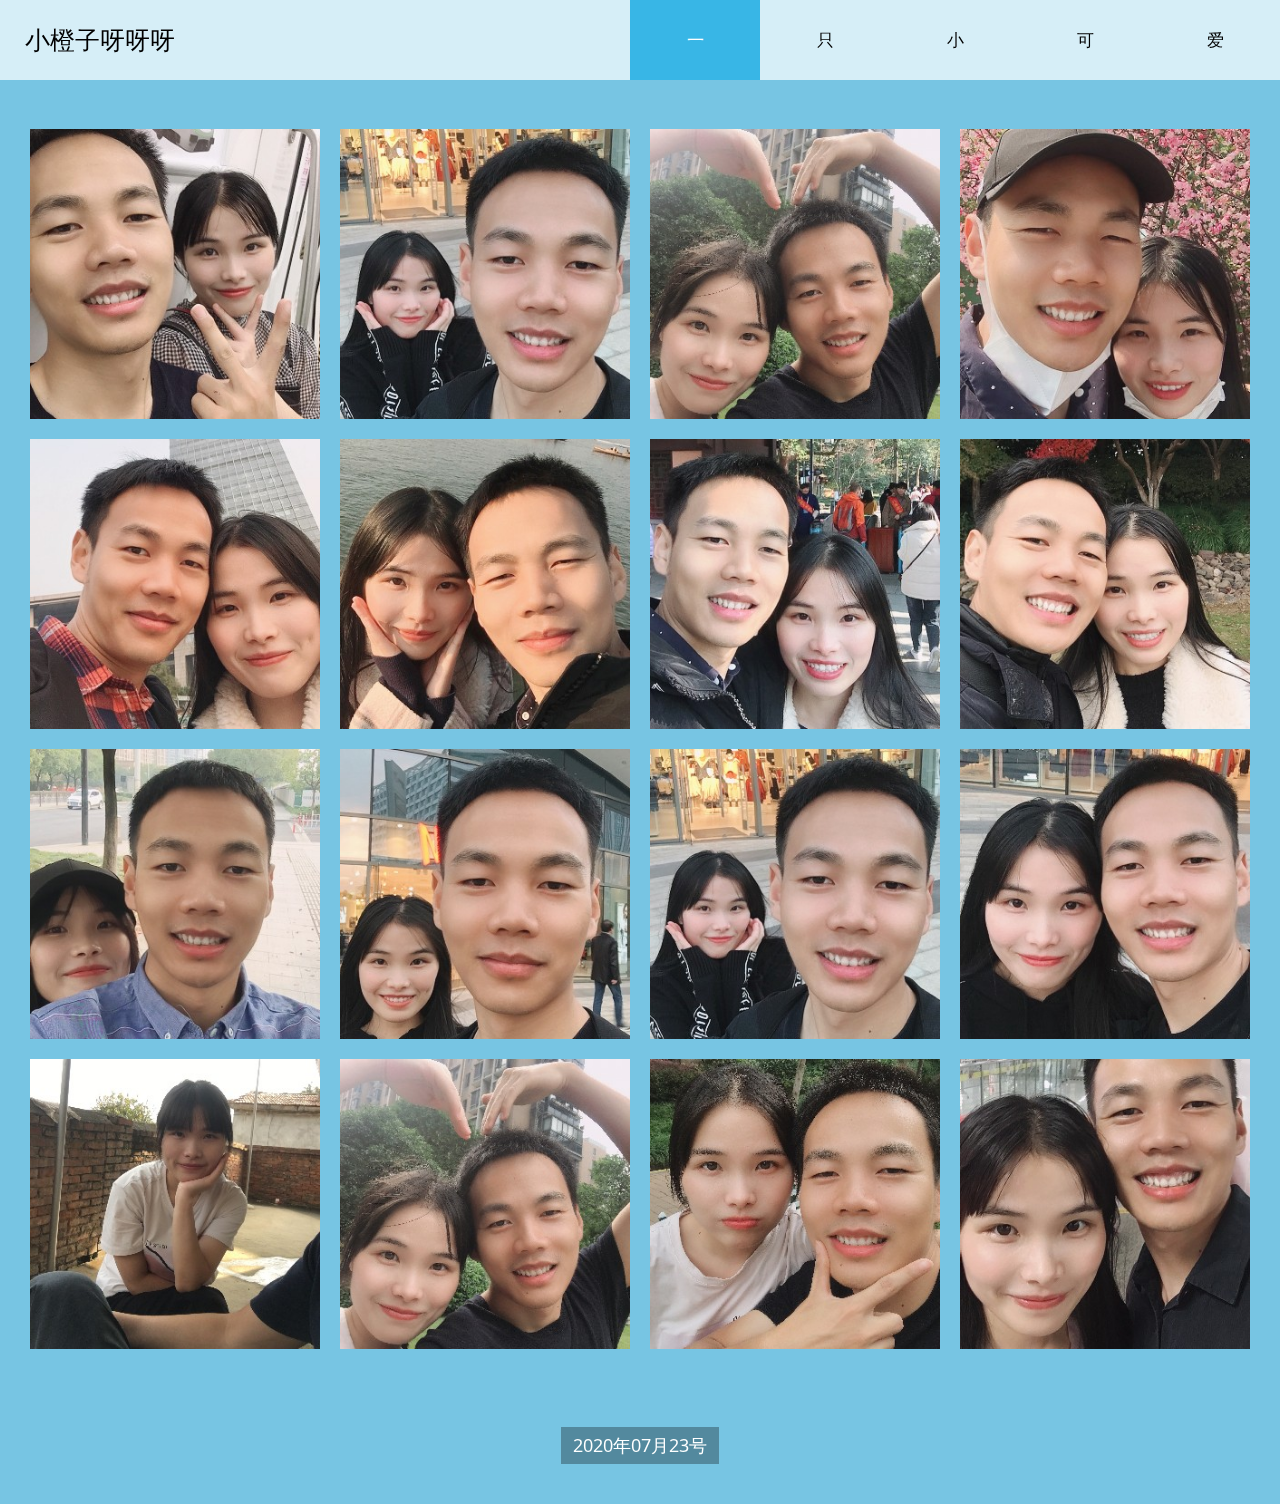
<file: src/main/resources/templates/thymeleaf/index.html>
<!DOCTYPE html>
<html lang="en" xmlns:th="http://www.w3.org/1999/xhtml">
<head>
    <meta charset="utf-8">
    <meta http-equiv="X-UA-Compatible" content="IE=edge">
    <meta name="viewport" content="width=device-width, initial-scale=1">

    <title>Home</title>

    <!-- load stylesheets -->
    <link rel="stylesheet" href="https://fonts.googleapis.com/css?family=Open+Sans:300,400">  
    <!-- Google web font "Open Sans" -->
    <link rel="stylesheet" href="../../static/font-awesome-4.5.0/css/font-awesome.min.css">
    <!-- Font Awesome -->
    <link rel="stylesheet" href="../../static/css/bootstrap.min.css">
    <!-- Bootstrap style -->
    <link rel="stylesheet" href="../../static/css/hero-slider-style.css">
    <!-- Hero slider style (https://codyhouse.co/gem/hero-slider/) -->
    <link rel="stylesheet" href="../../static/css/magnific-popup.css">
    <!-- Magnific popup style (http://dimsemenov.com/plugins/magnific-popup/) -->
    <link rel="stylesheet" href="../../static/css/tooplate-style.css">

    <!-- HTML5 shim and Respond.js for IE8 support of HTML5 elements and media queries -->
    <!-- WARNING: Respond.js doesn't work if you view the page via file:// -->
        <!--[if lt IE 9]>
          <script src="https://oss.maxcdn.com/html5shiv/3.7.2/html5shiv.min.js"></script>
          <script src="https://oss.maxcdn.com/respond/1.4.2/respond.min.js"></script>
          <![endif]-->
</head>

    <body>
        
        <!-- Content -->
        <div class="cd-hero">

            <!-- Navigation -->        
            <div class="cd-slider-nav">
                <nav class="navbar">
                    <div class="tm-navbar-bg">
                        
                        <!--<a class="navbar-brand text-uppercase" href="#"><i class="fa fa-gears tm-brand-icon"></i>小橙子呀呀呀</a>-->
                        <a class="navbar-brand text-uppercase" href="#">小橙子呀呀呀</a>

                        <button class="navbar-toggler hidden-lg-up" type="button" data-toggle="collapse" data-target="#tmNavbar">
                            &#9776;
                        </button>
                        <div class="collapse navbar-toggleable-md text-xs-center text-uppercase tm-navbar" id="tmNavbar">
                            <ul class="nav navbar-nav">
                                <li class="nav-item active selected">
                                    <a class="nav-link" href="#0" data-no="1">一<span class="sr-only">(current)</span></a>
                                </li>                                
                                <li class="nav-item">
                                    <a class="nav-link" href="#0" data-no="2">只</a>
                                </li>
                                <li class="nav-item">
                                    <a class="nav-link" href="#0" data-no="3">小</a>
                                </li>
                                <li class="nav-item">
                                    <a class="nav-link" href="#0" data-no="4">可</a>
                                </li>
                                <li class="nav-item">
                                    <a class="nav-link" href="#0" data-no="5">爱</a>
                                </li>
                            </ul>
                        </div>                        
                    </div>

                </nav>
            </div> 

            <ul class="cd-hero-slider">

                <!-- Page 1 Gallery One -->
                <li class="selected">                    
                    <div class="cd-full-width">
                        <div class="container-fluid js-tm-page-content" data-page-no="1" data-page-type="gallery">
                            <div class="tm-img-gallery-container">
                                <div class="tm-img-gallery gallery-one">
                                <!-- Gallery One pop up connected with JS code below -->                                    
                                    <!--<div class="tm-img-gallery-info-container">                                    -->
                                        <!--<h2 class="tm-text-title tm-gallery-title tm-white"><span class="tm-white">Multi Color Image Gallery</span></h2>-->
                                        <!--<p class="tm-text">This responsive HTML template includes three gallery pages. Multi color is designed by Tooplate. You may use this layout for your website.-->
                                        <!--</p>-->
                                    <!--</div>-->
                                    <div class="grid-item">
                                        <figure class="effect-bubba1">
                                            <img src="../../static/img/tm-img-01.jpg" alt="Image" class="img-fluid tm-img">
                                            <!--<figcaption>-->
                                                <!--<h2 class="tm-figure-title">Image <span>One</span></h2>-->
                                                <!--<p class="tm-figure-description">Lorem ipsum dolor sit amet, consectetur adipiscing elit.</p>-->
                                                <!--<a href="img/tm-img-01.jpg">View more</a>-->
                                            <!--</figcaption>           -->
                                        </figure>
                                    </div>
                                    <div class="grid-item">
                                        <figure class="effect-bubba1">
                                            <img src="../../static/img/tm-img-11.jpg" alt="Image" class="img-fluid tm-img">
                                            <!--<figcaption>-->
                                                <!--<h2 class="tm-figure-title">Image <span>Two</span></h2>-->
                                                <!--<p class="tm-figure-description">Maecenas purus sem, lobortis id odio in sapien.</p>-->
                                                <!--<a href="img/tm-img-02.jpg">View more</a>-->
                                            <!--</figcaption>-->
                                        </figure>
                                    </div>
                                    <div class="grid-item">
                                        <figure class="effect-bubba1">
                                            <img src="../../static/img/tm-img-14.jpg" alt="Image" class="img-fluid tm-img">
                                            <!--<figcaption>-->
                                                <!--<h2 class="tm-figure-title">Image <span>Three</span></h2>-->
                                                <!--<p class="tm-figure-description">Lorem ipsum dolor sit amet, consectetur adipiscing elit.</p>-->
                                                <!--<a href="img/tm-img-03.jpg">View more</a>-->
                                            <!--</figcaption>           -->
                                        </figure>
                                    </div>
                                    <div class="grid-item">
                                        <figure class="effect-bubba11">
                                            <img src="../../static/img/tm-img-04.jpg" alt="Image" class="img-fluid tm-img">
                                            <!--<figcaption>-->
                                                <!--<h2 class="tm-figure-title">Image <span>Four</span></h2>-->
                                                <!--<p class="tm-figure-description">Maecenas purus sem, lobortis id odio in sapien.</p>-->
                                                <!--<a href="img/tm-img-04.jpg">View more</a>-->
                                            <!--</figcaption>           -->
                                        </figure>
                                    </div>  
                                    <div class="grid-item">
                                        <figure class="effect-bubba1">
                                            <img src="../../static/img/tm-img-05.jpg" alt="Image" class="img-fluid tm-img">
                                            <!--<figcaption>-->
                                                <!--<h2 class="tm-figure-title">Image <span>Five</span></h2>-->
                                                <!--<p class="tm-figure-description">Lorem ipsum dolor sit amet, consectetur adipiscing elit.</p>-->
                                                <!--<a href="img/tm-img-05.jpg">View more</a>-->
                                            <!--</figcaption>           -->
                                        </figure>
                                    </div>
                                    <div class="grid-item">
                                        <figure class="effect-bubba1">
                                            <img src="../../static/img/tm-img-06.jpg" alt="Image" class="img-fluid tm-img">
                                            <!--<figcaption>-->
                                                <!--<h2 class="tm-figure-title">Image <span>Six</span></h2>-->
                                                <!--<p class="tm-figure-description">Maecenas purus sem, lobortis id odio in sapien.</p>-->
                                                <!--<a href="img/tm-img-06.jpg">View more</a>-->
                                            <!--</figcaption>-->
                                        </figure>
                                    </div>
                                    <div class="grid-item">
                                        <figure class="effect-bubba1">
                                            <img src="../../static/img/tm-img-07.jpg" alt="Image" class="img-fluid tm-img">
                                            <!--<figcaption>-->
                                                <!--<h2 class="tm-figure-title">Image <span>Seven</span></h2>-->
                                                <!--<p class="tm-figure-description">Lorem ipsum dolor sit amet, consectetur adipiscing elit.</p>-->
                                                <!--<a href="img/tm-img-07.jpg">View more</a>-->
                                            <!--</figcaption>           -->
                                        </figure>
                                    </div>
                                    <div class="grid-item">
                                        <figure class="effect-bubba1">
                                            <img src="../../static/img/tm-img-08.jpg" alt="Image" class="img-fluid tm-img">
                                            <!--<figcaption>-->
                                                <!--<h2 class="tm-figure-title">Image <span>Eight</span></h2>-->
                                                <!--<p class="tm-figure-description">Maecenas purus sem, lobortis id odio in sapien.</p>-->
                                                <!--<a href="img/tm-img-08.jpg">View more</a>-->
                                            <!--</figcaption>           -->
                                        </figure>
                                    </div>   
                                    <div class="grid-item">
                                        <figure class="effect-bubba1">
                                            <img src="../../static/img/tm-img-09.jpg" alt="Image" class="img-fluid tm-img">
                                            <!--<figcaption>-->
                                                <!--<h2 class="tm-figure-title">Image <span>Nine</span></h2>-->
                                                <!--<p class="tm-figure-description">Lorem ipsum dolor sit amet, consectetur adipiscing elit.</p>-->
                                                <!--<a href="img/tm-img-09.jpg">View more</a>-->
                                            <!--</figcaption>           -->
                                        </figure>
                                    </div>
                                    <div class="grid-item">
                                        <figure class="effect-bubba1">
                                            <img src="../../static/img/tm-img-10.jpg" alt="Image" class="img-fluid tm-img">
                                            <!--<figcaption>-->
                                                <!--<h2 class="tm-figure-title">Image <span>Ten</span></h2>-->
                                                <!--<p class="tm-figure-description">Maecenas purus sem, lobortis id odio in sapien.</p>-->
                                                <!--<a href="img/tm-img-10.jpg">View more</a>-->
                                            <!--</figcaption>-->
                                        </figure>
                                    </div>
                                    <div class="grid-item">
                                        <figure class="effect-bubba1">
                                            <img src="../../static/img/tm-img-11.jpg" alt="Image" class="img-fluid tm-img">
                                            <!--<figcaption>-->
                                                <!--<h2 class="tm-figure-title">Image <span>Eleven</span></h2>-->
                                                <!--<p class="tm-figure-description">Lorem ipsum dolor sit amet, consectetur adipiscing elit.</p>-->
                                                <!--<a href="img/tm-img-11.jpg">View more</a>-->
                                            <!--</figcaption>           -->
                                        </figure>
                                    </div>
                                    <div class="grid-item">
                                        <figure class="effect-bubba1">
                                            <img src="../../static/img/tm-img-12.jpg" alt="Image" class="img-fluid tm-img">
                                            <!--<figcaption>-->
                                                <!--<h2 class="tm-figure-title">Image <span>Twelve</span></h2>-->
                                                <!--<p class="tm-figure-description">Maecenas purus sem, lobortis id odio in sapien.</p>-->
                                                <!--<a href="img/tm-img-12.jpg">View more</a>-->
                                            <!--</figcaption>           -->
                                        </figure>
                                    </div>
                                    <div class="grid-item">
                                        <figure class="effect-bubba1">
                                            <img src="../../static/img/tm-img-13.jpg" alt="Image" class="img-fluid tm-img">
                                            <!--<figcaption>-->
                                                <!--<h2 class="tm-figure-title">Image <span>Thirteen</span></h2>-->
                                                <!--<p class="tm-figure-description">Lorem ipsum dolor sit amet, consectetur adipiscing elit.</p>-->
                                                <!--<a href="img/tm-img-13.jpg">View more</a>-->
                                            <!--</figcaption>           -->
                                        </figure>
                                    </div>
                                    <div class="grid-item">
                                        <figure class="effect-bubba1">
                                            <img src="../../static/img/tm-img-14.jpg" alt="Image" class="img-fluid tm-img">
                                            <!--<figcaption>-->
                                                <!--<h2 class="tm-figure-title">Image <span>Fourteen</span></h2>-->
                                                <!--<p class="tm-figure-description">Maecenas purus sem, lobortis id odio in sapien.</p>-->
                                                <!--<a href="img/tm-img-14.jpg">View more</a>-->
                                            <!--</figcaption>-->
                                        </figure>
                                    </div>
                                    <div class="grid-item">
                                        <figure class="effect-bubba1">
                                            <img src="../../static/img/tm-img-15.jpg" alt="Image" class="img-fluid tm-img">
                                            <!--<figcaption>-->
                                                <!--<h2 class="tm-figure-title">Image <span>Fifteen</span></h2>-->
                                                <!--<p class="tm-figure-description">Lorem ipsum dolor sit amet, consectetur adipiscing elit.</p>-->
                                                <!--<a href="img/tm-img-15.jpg">View more</a>-->
                                            <!--</figcaption>           -->
                                        </figure>
                                    </div>
                                    <div class="grid-item">
                                        <figure class="effect-bubba1">
                                            <img src="../../static/img/tm-img-16.jpg" alt="Image" class="img-fluid tm-img">
                                            <!--<figcaption>-->
                                                <!--<h2 class="tm-figure-title">Image <span>Sixteen</span></h2>-->
                                                <!--<p class="tm-figure-description">Maecenas purus sem, lobortis id odio in sapien.</p>-->
                                                <!--<a href="img/tm-img-16.jpg">View more</a>-->
                                            <!--</figcaption>           -->
                                        </figure>
                                    </div>                                                                       
                                </div>                                 
                            </div>
                        </div>                                                    
                    </div>                    
                </li>
                <!--<div class="tlinks">Collect from <a href="http://www.cssmoban.com/" >网页模板</a></div>-->

                <!-- Page 2 Gallery Two -->
                <li>                    
                    <div class="cd-full-width">
                        <div class="container-fluid js-tm-page-content" data-page-no="2" data-page-type="gallery">
                            <div class="tm-img-gallery-container">
                                <div class="tm-img-gallery gallery-two">
                                <!-- Gallery Two pop up connected with JS code below -->
                                    
                                    <!--<div class="tm-img-gallery-info-container">                                    -->
                                        <!--<h2 class="tm-text-title tm-gallery-title"><span class="tm-white">Multi Two Gallery</span></h2>-->
                                        <!--<p class="tm-text"><span class="tm-white">Etiam gravida et elit vitae maximus. Pellentesque fringilla felis id feugiat consectetur. Sed quis commodo leo. Nunc aliquet auctor nunc, sit amet pharetra metus commodo ut.</span>-->
                                        <!--</p>-->
                                    <!--</div>-->
                                    <div class="grid-item">
                                        <figure class="effect-bubba">
                                            <img src="../../static/img/tm-img-17.jpg" alt="Image" class="img-fluid tm-img">
                                            <figcaption>
                                                <h2 class="tm-figure-title">Picture <span>One</span></h2>
                                                <!--<p class="tm-figure-description">Suspendisse id placerat risus. Mauris quis luctus risus.</p>-->
                                                <a href="img/tm-img-17.jpg">View more</a>
                                            </figcaption>           
                                        </figure>
                                    </div>
                                    <div class="grid-item">
                                        <figure class="effect-bubba">
                                            <img src="../../static/img/tm-img-18.jpg" alt="Image" class="img-fluid tm-img">
                                            <figcaption>
                                                <h2 class="tm-figure-title">Picture <span>Two</span></h2>
                                                <!--<p class="tm-figure-description">Maecenas purus sem, lobortis id odio in sapien.</p>-->
                                                <a href="img/tm-img-18.jpg">View more</a>
                                            </figcaption>           
                                        </figure>
                                    </div>
                                    <div class="grid-item">
                                        <figure class="effect-bubba">
                                            <img src="../../static/img/tm-img-19.jpg" alt="Image" class="img-fluid tm-img">
                                            <figcaption>
                                                <h2 class="tm-figure-title">Picture <span>Three</span></h2>
                                                <!--<p class="tm-figure-description">Suspendisse id placerat risus. Mauris quis luctus risus.</p>-->
                                                <a href="img/tm-img-19.jpg">View more</a>
                                            </figcaption>           
                                        </figure>
                                    </div>
                                    <div class="grid-item">
                                        <figure class="effect-bubba">
                                            <img src="../../static/img/tm-img-20.jpg" alt="Image" class="img-fluid tm-img">
                                            <figcaption>
                                                <h2 class="tm-figure-title">Picture <span>Four</span></h2>
                                                <!--<p class="tm-figure-description">Maecenas purus sem, lobortis id odio in sapien.</p>-->
                                                <a href="img/tm-img-20.jpg">View more</a>
                                            </figcaption>           
                                        </figure>
                                    </div>
                                    <div class="grid-item">
                                        <figure class="effect-bubba">
                                            <img src="../../static/img/tm-img-28.jpg" alt="Image" class="img-fluid tm-img">
                                            <figcaption>
                                                <h2 class="tm-figure-title">Picture <span>Five</span></h2>
                                                <!--<p class="tm-figure-description">Suspendisse id placerat risus. Mauris quis luctus risus.</p>-->
                                                <a href="img/tm-img-28.jpg">View more</a>
                                            </figcaption>           
                                        </figure>
                                    </div>
                                    <div class="grid-item">
                                        <figure class="effect-bubba">
                                            <img src="../../static/img/tm-img-22.jpg" alt="Image" class="img-fluid tm-img">
                                            <figcaption>
                                                <h2 class="tm-figure-title">Picture <span>Six</span></h2>
                                                <!--<p class="tm-figure-description">Maecenas purus sem, lobortis id odio in sapien.</p>-->
                                                <a href="img/tm-img-22.jpg">View more</a>
                                            </figcaption>           
                                        </figure>
                                    </div>  
                                    <div class="grid-item">
                                        <figure class="effect-bubba">
                                            <img src="../../static/img/tm-img-23.jpg" alt="Image" class="img-fluid tm-img">
                                            <figcaption>
                                                <h2 class="tm-figure-title">Picture <span>Seven</span></h2>
                                                <!--<p class="tm-figure-description">Maecenas purus sem, lobortis id odio in sapien.</p>-->
                                                <a href="img/tm-img-23.jpg">View more</a>
                                            </figcaption>           
                                        </figure>
                                    </div>  
                                    <div class="grid-item">
                                        <figure class="effect-bubba">
                                            <img src="../../static/img/tm-img-24.jpg" alt="Image" class="img-fluid tm-img">
                                            <figcaption>
                                                <h2 class="tm-figure-title">Picture <span>Eight</span></h2>
                                                <!--<p class="tm-figure-description">Maecenas purus sem, lobortis id odio in sapien.</p>-->
                                                <a href="img/tm-img-24.jpg">View more</a>
                                            </figcaption>           
                                        </figure>
                                    </div>  
                                    <div class="grid-item">
                                        <figure class="effect-bubba">
                                            <img src="../../static/img/tm-img-25.jpg" alt="Image" class="img-fluid tm-img">
                                            <figcaption>
                                                <h2 class="tm-figure-title">Picture <span>Nine</span></h2>
                                                <!--<p class="tm-figure-description">Maecenas purus sem, lobortis id odio in sapien.</p>-->
                                                <a href="img/tm-img-25.jpg">View more</a>
                                            </figcaption>           
                                        </figure>
                                    </div>  
                                    <div class="grid-item">
                                        <figure class="effect-bubba">
                                            <img src="../../static/img/tm-img-26.jpg" alt="Image" class="img-fluid tm-img">
                                            <figcaption>
                                                <h2 class="tm-figure-title">Picture <span>Ten</span></h2>
                                                <!--<p class="tm-figure-description">Maecenas purus sem, lobortis id odio in sapien.</p>-->
                                                <a href="img/tm-img-26.jpg">View more</a>
                                            </figcaption>           
                                        </figure>
                                    </div>  
                                    <div class="grid-item">
                                        <figure class="effect-bubba">
                                            <img src="../../static/img/tm-img-27.jpg" alt="Image" class="img-fluid tm-img">
                                            <figcaption>
                                                <h2 class="tm-figure-title">Picture <span>Eleven</span></h2>
                                                <!--<p class="tm-figure-description">Maecenas purus sem, lobortis id odio in sapien.</p>-->
                                                <a href="img/tm-img-27.jpg">View more</a>
                                            </figcaption>           
                                        </figure>
                                    </div>  
                                    <div class="grid-item">
                                        <figure class="effect-bubba">
                                            <img src="../../static/img/tm-img-28.jpg" alt="Image" class="img-fluid tm-img">
                                            <figcaption>
                                                <h2 class="tm-figure-title">Picture <span>Twelve</span></h2>
                                                <!--<p class="tm-figure-description">Maecenas purus sem, lobortis id odio in sapien.</p>-->
                                                <a href="img/tm-img-28.jpg">View more</a>
                                            </figcaption>           
                                        </figure>
                                    </div>  
                                </div>                                 
                            </div>
                        </div>                      
                    </div>
                </li>

                <!-- Page 3 Gallery Three -->
                <li>
                    <div class="cd-full-width">
                        <div class="container-fluid js-tm-page-content" data-page-no="3" data-page-type="gallery">                        
                            <div class="tm-img-gallery-container">
                                <div class="tm-img-gallery gallery-three">
                                <!-- Gallery Two pop up connected with JS code below -->
                                    
                                    <!--<div class="tm-img-gallery-info-container">                                    -->
                                        <!--<h2 class="tm-text-title tm-gallery-title"><span class="tm-white">Third Multi Gallery</span></h2>-->
                                        <!--<p class="tm-text"><span class="tm-white">Donec dapibus dui sed nisi fermentum, a sollicitudin lorem fringilla. Integer nec pharetra turpis, eu sagittis ipsum. Cras dignissim lacus dolor.</span>-->
                                        <!--</p>                                     -->
                                    <!--</div>-->
                                    <div class="grid-item">
                                        <figure class="effect-bubba1">
                                            <img src="../../static/img/tm-img-33.jpg" alt="Image" class="img-fluid tm-img">
                                            <!--<figcaption>-->
                                                <!--<h2 class="tm-figure-title">Picture <span>One</span></h2>-->
                                                <!--<p class="tm-figure-description">Suspendisse id placerat risus. Mauris quis luctus risus.</p>-->
                                                <!--<a href="img/tm-img-01.jpg">View more</a>-->
                                            <!--</figcaption>           -->
                                        </figure>
                                    </div>
                                    <div class="grid-item">
                                        <figure class="effect-bubba1">
                                            <img src="../../static/img/tm-img-33.jpg" alt="Image" class="img-fluid tm-img">
                                            <!--<figcaption>-->
                                                <!--<h2 class="tm-figure-title">Picture <span>Two</span></h2>-->
                                                <!--<p class="tm-figure-description">Maecenas purus sem, lobortis id odio in sapien.</p>-->
                                                <!--<a href="img/tm-img-06.jpg">View more</a>-->
                                            <!--</figcaption>           -->
                                        </figure>
                                    </div>
                                    <div class="grid-item">
                                        <figure class="effect-bubba1">
                                            <img src="../../static/img/tm-img-33.jpg" alt="Image" class="img-fluid tm-img">
                                            <!--<figcaption>-->
                                                <!--<h2 class="tm-figure-title">Picture <span>Three</span></h2>-->
                                                <!--<p class="tm-figure-description">Suspendisse id placerat risus. Mauris quis luctus risus.</p>-->
                                                <!--<a href="img/tm-img-13.jpg">View more</a>-->
                                            <!--</figcaption>           -->
                                        </figure>
                                    </div>
                                    <div class="grid-item">
                                        <figure class="effect-bubba1">
                                            <img src="../../static/img/tm-img-33.jpg" alt="Image" class="img-fluid tm-img">
                                            <!--<figcaption>-->
                                                <!--<h2 class="tm-figure-title">Picture <span>Four</span></h2>-->
                                                <!--<p class="tm-figure-description">Maecenas purus sem, lobortis id odio in sapien.</p>-->
                                                <!--<a href="img/tm-img-12.jpg">View more</a>-->
                                            <!--</figcaption>           -->
                                        </figure>
                                    </div>
                                    <div class="grid-item">
                                        <figure class="effect-bubba1">
                                            <img src="../../static/img/tm-img-34.jpg" alt="Image" class="img-fluid tm-img">
                                            <!--<figcaption>-->
                                                <!--<h2 class="tm-figure-title">Picture <span>Five</span></h2>-->
                                                <!--<p class="tm-figure-description">Suspendisse id placerat risus. Mauris quis luctus risus.</p>-->
                                                <!--<a href="img/tm-img-05.jpg">View more</a>-->
                                            <!--</figcaption>           -->
                                        </figure>
                                    </div>
                                    <div class="grid-item">
                                        <figure class="effect-bubba1">
                                            <img src="../../static/img/tm-img-34.jpg" alt="Image" class="img-fluid tm-img">
                                            <!--<figcaption>-->
                                                <!--<h2 class="tm-figure-title">Picture <span>Six</span></h2>-->
                                                <!--<p class="tm-figure-description">Maecenas purus sem, lobortis id odio in sapien.</p>-->
                                                <!--<a href="img/tm-img-09.jpg">View more</a>-->
                                            <!--</figcaption>           -->
                                        </figure>
                                    </div>
                                    <div class="grid-item">
                                        <figure class="effect-bubba1">
                                            <img src="../../static/img/tm-img-34.jpg" alt="Image" class="img-fluid tm-img">
                                            <!--<figcaption>-->
                                                <!--<h2 class="tm-figure-title">Picture <span>Seven</span></h2>-->
                                                <!--<p class="tm-figure-description">Suspendisse id placerat risus. Mauris quis luctus risus.</p>-->
                                                <!--<a href="img/tm-img-11.jpg">View more</a>-->
                                            <!--</figcaption>           -->
                                        </figure>
                                    </div>
                                    <div class="grid-item">
                                        <figure class="effect-bubba1">
                                            <img src="../../static/img/tm-img-34.jpg" alt="Image" class="img-fluid tm-img">
                                            <!--<figcaption>-->
                                                <!--<h2 class="tm-figure-title">Picture <span>Eight</span></h2>-->
                                                <!--<p class="tm-figure-description">Maecenas purus sem, lobortis id odio in sapien.</p>-->
                                                <!--<a href="img/tm-img-14.jpg">View more</a>-->
                                            <!--</figcaption>           -->
                                        </figure>
                                    </div>



                                    <div class="grid-item">
                                        <figure class="effect-bubba1">
                                            <img src="../../static/img/tm-img-35.jpg" alt="Image" class="img-fluid tm-img">
                                            <!--<figcaption>-->
                                            <!--<h2 class="tm-figure-title">Picture <span>Eight</span></h2>-->
                                            <!--<p class="tm-figure-description">Maecenas purus sem, lobortis id odio in sapien.</p>-->
                                            <!--<a href="img/tm-img-14.jpg">View more</a>-->
                                            <!--</figcaption>           -->
                                        </figure>
                                    </div>

                                    <div class="grid-item">
                                        <figure class="effect-bubba1">
                                            <img src="../../static/img/tm-img-35.jpg" alt="Image" class="img-fluid tm-img">
                                            <!--<figcaption>-->
                                            <!--<h2 class="tm-figure-title">Picture <span>Eight</span></h2>-->
                                            <!--<p class="tm-figure-description">Maecenas purus sem, lobortis id odio in sapien.</p>-->
                                            <!--<a href="img/tm-img-14.jpg">View more</a>-->
                                            <!--</figcaption>           -->
                                        </figure>
                                    </div>

                                    <div class="grid-item">
                                        <figure class="effect-bubba1">
                                            <img src="../../static/img/tm-img-35.jpg" alt="Image" class="img-fluid tm-img">
                                            <!--<figcaption>-->
                                            <!--<h2 class="tm-figure-title">Picture <span>Eight</span></h2>-->
                                            <!--<p class="tm-figure-description">Maecenas purus sem, lobortis id odio in sapien.</p>-->
                                            <!--<a href="img/tm-img-14.jpg">View more</a>-->
                                            <!--</figcaption>           -->
                                        </figure>
                                    </div>

                                    <div class="grid-item">
                                        <figure class="effect-bubba1">
                                            <img src="../../static/img/tm-img-35.jpg" alt="Image" class="img-fluid tm-img">
                                            <!--<figcaption>-->
                                            <!--<h2 class="tm-figure-title">Picture <span>Eight</span></h2>-->
                                            <!--<p class="tm-figure-description">Maecenas purus sem, lobortis id odio in sapien.</p>-->
                                            <!--<a href="img/tm-img-14.jpg">View more</a>-->
                                            <!--</figcaption>           -->
                                        </figure>
                                    </div>


                                </div>                                 
                            </div> <!-- .tm-img-gallery-container -->
                        </div>         
                    </div>  
                </li>

                <!-- Page 4 About -->
                <li>
                    <div class="cd-full-width">
                        <div class="container-fluid js-tm-page-content tm-page-width tm-pad-b" data-page-no="4">
                            <div class="row tm-white-box-margin-b">
                                <div class="col-xs-12">
                                    <div class="tm-flex">
                                        <div class="tm-bg-white-translucent text-xs-left tm-textbox tm-textbox-padding">
                                            <h2 class="tm-text-title">致最爱的你-CLR</h2>
                                            <!--<p class="tm-text">Quisque efficitur dui id turpis cursus, quis faucibus nulla malesuada. Nulla consectetur eget quam id pulvinar. Nulla facilisi. Curabitur rhoncus lacinia tincidunt. Etiam velit dui, rutrum vel finibus ac, commodo at mauris. Donec vitae diam ac tellus consectetur interdum eu non odio.</p>-->
                                        <p class="tm-text">
                                            今天是我们在一起的第2891天，也是我爱你的第2891天，本来想过在8月23号这一天，但是我已经迫不及待了，因为这一天对我来说太重要了，已经期待太久了。
                                        </p>
                                            <h2 class="tm-text-title">一</h2>
                                            <p class="tm-text">
                                                我们相识于2012年的8月23号，那个暑假，也许是梁静茹给我的勇气，我们懵懂的在一起了，当时可能也没有想太多，就想着好好在一起吧，没想到这一段感情持续到了现在，也持续了共8个春夏秋冬，也许这就是默契吧，我们不知不觉的相处了整个青春岁月，那一年暑假，我们过的很开心，有时候会去三湖连江压压马路，吃点烧烤，我去江里游泳，你还给我买了两袋洗发露，我们还去了唐人饺子馆吃了几次饺子，点的猪肉馅的，快乐时光总是短暂的，后来开学了，我在武汉上大学，你去了西安读高中，相隔千里的感情，总是有些扑朔迷离，与手机恋爱的日子持续了4年，看到身边朋友因为异地恋陆陆续续的分开，也有朋友问我为啥大学要选择异地恋，我心里也有些许落寞吧，但是心中有一股信念与执着在默默的鼓励我坚持下去，我始终相信我的选择是对的，路会越走越宽的，尽管未来的方向还不明确，那段时光其实我过的并不是很快乐但是又充满希望，我会攒下一个月的生活费，省吃俭用去西安看你，虽然坐的16个小时的绿皮硬座火车，啃的泡面，但是看到你的那一刻，所有的疲惫和倦乏都化为乌有，每天最快乐的时光就是接你放学送你回家的时候，因为只有这个时候才能陪着你，但是也不敢走太近怕被老师发现，你带我第一次吃了羊肉泡馍，说实话我始终不明白为啥膜片要放汤里泡开了再吃，而且那味道，跟嚼面粉坨一样，一言难尽……哈哈。你还带我去吃了砂锅米线，喝了胡辣汤，我们还一起去我家菜馆吃了几顿饭，吃了烤鱼，过了两天我钱不够了，你还把自己的中饭给我吃了，给我送水果来。你还带我去了钟楼，去看了音乐喷泉，去了回民街吃小吃，当时找不到路还用的老虎地图查路线，我们还去了你的best补习班，一起吐槽你们曹老师，你还说你们有一个补课老师很帅，手机里还有他照片，说实话那个时候我有点吃醋，嘻嘻，假期结束离开西安的时候，你还塞给我500块说给我当路费，尽管我当时爱面子又转给你了哈哈。
                                                就这样懵懵懂懂的过了几年到我大三了，这几年我们见面的时间不超过2个月，最盼望的就是过年你回老家去看你，有一次过年回家，我们去温泉吃了石斑鱼，然后那个石斑鱼旁边有很多石头，可以在上面写下愿望，当时我们写的是2020，我们结婚吧！在后来想等你高考之后应该就自由了，结果高考之前你告诉我说你学籍未满3年不能参加高考，当时我心里充满了遗憾和失落，这意味着又是一年见不到你了……心里那个五味杂陈，特别难受，我忍着眼泪跟你说没关系，我可以再等你一年。
                                                现在想想，那个年纪的爱情真的是单纯的像一张纸，彼此从没有想过未来，只想着珍惜当下的时光，让对方过得更好。
                                            </p>
                                            <h2 class="tm-text-title">二</h2>
                                            <p class="tm-text">
                                                后来你到杭州读大一了，我也去了北京工作了，我们仍然坚持在一起，也可能是没有想那么多吧，这一年我终于摆脱了火车硬座，踏上了高铁和飞机，也算是一种进步吧，第一次体会到到有钱真爽的感觉，嘻嘻，16年十一的时候，你到北京来玩，那一年是我自己挣钱的第一年，感觉很爽很自由，我们一起去了水立方和鸟巢，一起去了王府井，一起去了朝阳公园吃摇一摇，还去了大悦城给你买了一双鞋（你一次都没穿过，好气），那个时候住的地方是康慧园3栋3单元2004，在双桥地铁站旁边，那附近的饭店我们基本上都刷过一遍了，重庆烤活鱼，虾铺虾浦，老北京面馆，新疆大盘鸡，羊蝎子，不过你最喜欢的莫过于小区门口的宽板凳火锅了，我们还第一次尝试吃了猪脑子，牛bian花……，那段日子，最盼望的就是每次过节的时候了，因为只有过节的时候我才能看到你，我们一起吃吃喝喝的日子太过于短暂，每次临别送你回杭州的时候你眼里总是充满眼泪，而我都是忍着眼泪，纵使我有万般的舍不得，我也不想让你看到我哭的样子，但你可能不知道，我转身就哭了。
                                            </p>

                                        </div>
                                    </div>
                                </div>
                            </div>
                            
                            <!--<div class="row tm-white-box-margin-b">-->
                                <!--<div class="col-xs-12">-->
                                    <!--<div class="tm-flex">-->
                                        <!--<div class="tm-bg-white-translucent text-xs-left tm-textbox tm-2-col-textbox-2 tm-textbox-padding">-->
                                            <!--<h2 class="tm-text-title">一</h2>-->
                                            <!--&lt;!&ndash;<p class="tm-text">Aliquam porttitor tortor at nisi fermentum, ac porta arcu vulputate. Nunc lobortis ipsum sapien, non ultrices odio tempus varius. In posuere dolor non sagittis ultrices.</p>&ndash;&gt;-->

                                            <!--<p class="tm-text">-->
                                                <!--一直到16年年底的时候，我到杭州陪你跨年，不知道你有没有很惊喜，我们一起去85度C的二楼吃了小吃，看着窗外的车来车往和你幸福的眼神，那个瞬间，突然觉得我不想异地恋了，后来回北京想了一晚上，跟你视频商量了一下，到公司就提离职了，没有一丝丝犹豫，也没有一丝丝恐惧，爱情果然需要一点冲动，哈哈。-->
                                            <!--</p>-->
                                        <!--</div>-->
                                        <!--<div class="tm-bg-white-translucent text-xs-left tm-textbox tm-2-col-textbox-2 tm-textbox-padding">-->
                                            <!--<h2 class="tm-text-title">二</h2>-->
                                            <!--&lt;!&ndash;<p class="tm-text">Integer quis leo pretium, cursus nisl non, placerat magna. Sed efficitur massa id magna eleifend tristique. Duis vitae turpis dapibus, facilisis magna ut, pretium metus.</p>&ndash;&gt;-->
                                            <!--<p class="tm-text">-->
                                                <!--17年初，北京这边工作交接完了就出发到杭州了，当时我们还有冰菲一起从萧山机场汇合然后一起坐车到的立业园，第一次吃了垃圾街的花甲粉丝感觉还挺好吃，后来紧接着第二天我就开始投简历找工作，当时也完全没有准备好，投了十几份简历，但没想到第三天就找到收到offer了，有些小惊喜，嘻嘻，然后马不停蹄的去租房子，看了积家和江南文苑之后选了江南文苑，房号6栋2102，没啥特别的，房间特别小，加上卫生间也只有不到10平米，放了一堆东西之后就没地方了，想想真的是刚毕业的蜗居生活吧，没有想那么多，那个时候最开心的时候就是周末的时候，我们一起去了西湖看音乐喷泉，去了湖滨银泰吃美食，去了武林广场逛街，看到了很多专卖奢侈品店（其实我一直想给你买一个名牌包包），也走过了一些老街，感受到了杭州的生活气息，大部分我们都是坐公交车和地铁，为了省钱有时候也会走路很远到平海路岳王路口坐113，去抢起点站的位置，哈哈😄，我们还去吃了好多次火锅，一开始去的宝龙的疯辣火锅，你带我去的，说是疯辣鱼好吃，而且还有买50送50的券，后来宝龙5楼小龙坎开了，我们又去了小龙坎，再后来的川味观，虾浦虾浦，海底捞，宝龙城是我们去过最多的商场，冬天的时候我们去了捞神，你总是很喜欢吃猪肚鸡，一个人可以吃一大碗，吃到撑，其实5楼还有一家御剑牛道我一直都很想带你去吃，到现在都没去确实有点遗憾。宝龙城4楼还有好多你喜欢吃的，鲈鱼的凉皮，椒色的钢管鸡和牛蛙，外婆家的虾仁和糯米饭，你每次都必点，还有楼下的汉堡王（你最喜欢的汉堡包），不得不提的就是新开的鲍师傅，以前在北京的时候我们就去买过，肉松小贝，鸡蛋糕确实美味，后来到杭州我们下班还一起坐地铁专门去西湖排队买，没想到味道和北京还是很大的差别的。在杭州第一次喝一点点是夏天的时候，你买了一杯波霸奶茶，一开始我是抗拒的，觉得这就是珍珠奶茶，后来喝着喝着发现还蛮好喝的，嘻嘻，从一点点到Coco再到瑞幸再到喜茶，我发现还是比较喝波霸奶茶的，我们还一起经历了鸡排从10元到12元到现在13元的过程，一起吐槽为啥物价上涨这么快。除了吃，我们还一起去了上海看外滩夜景，看东方明珠，还到上海那三个最高层建筑看到了整个上海，晚上我们沿着江边小路一直走，当时还感觉上海不是想象中的处处都是繁华的样子，背后好多老破小。-->
                                            <!--</p>-->

                                        <!--</div>-->
                                    <!--</div>-->
                                <!--</div>-->
                            <!--</div>-->



                            <div class="row">
                                <div class="col-xs-12">
                                    <div class="tm-flex">
                                        <div class="tm-bg-white-translucent text-xs-left tm-textbox tm-2-col-textbox-2 tm-textbox-padding">
                                            <h2 class="tm-text-title">三</h2>
                                            <p class="tm-text">
                                                一直到16年年底的时候，我到杭州陪你跨年，不知道你有没有很惊喜，我们一起去85度C的二楼吃了小吃，看着窗外的车来车往和你幸福的眼神，那个瞬间，突然觉得我不想异地恋了，后来回北京想了一晚上，跟你视频商量了一下，到公司就提离职了，没有一丝丝犹豫，也没有一丝丝恐惧，爱情果然需要一点冲动，哈哈。
                                            </p>

                                        </div>

                                    </div>
                                </div>
                            </div>




                            <div class="row">
                                <div class="col-xs-12">
                                    <div class="tm-flex">
                                        <div class="tm-bg-white-translucent text-xs-left tm-textbox tm-2-col-textbox-2 tm-textbox-padding">
                                            <h2 class="tm-text-title">四</h2>
                                            <!--<p class="tm-text">Curabitur ac bibendum augue, a convallis mi. Cum sociis natoque penatibus et magnis dis parturient montes, nascetur ridiculus mus. Sed ultrices placerat arcu.</p>-->
                                            <p class="tm-text">
                                                17年初，北京这边工作交接完了就出发到杭州了，当时我们还有冰菲一起从萧山机场汇合然后一起坐车到的立业园，第一次吃了垃圾街的花甲粉丝感觉还挺好吃，后来紧接着第二天我就开始投简历找工作，当时也完全没有准备好，投了十几份简历，但没想到第三天就找到收到offer了，有些小惊喜，嘻嘻，然后马不停蹄的去租房子，看了积家和江南文苑之后选了江南文苑，房号6栋2102，没啥特别的，房间特别小，加上卫生间也只有不到10平米，放了一堆东西之后就没地方了，想想真的是刚毕业的蜗居生活吧，没有想那么多，那个时候最开心的时候就是周末的时候，我们一起去了西湖看音乐喷泉，去了湖滨银泰吃美食，去了武林广场逛街，看到了很多专卖奢侈品店（其实我一直想给你买一个名牌包包），也走过了一些老街，感受到了杭州的生活气息，大部分我们都是坐公交车和地铁，为了省钱有时候也会走路很远到平海路岳王路口坐113，去抢起点站的位置，哈哈😄，我们还去吃了好多次火锅，一开始去的宝龙的疯辣火锅，你带我去的，说是疯辣鱼好吃，而且还有买50送50的券，后来宝龙5楼小龙坎开了，我们又去了小龙坎，再后来的川味观，虾浦虾浦，海底捞，宝龙城是我们去过最多的商场，冬天的时候我们去了捞神，你总是很喜欢吃猪肚鸡，一个人可以吃一大碗，吃到撑，其实5楼还有一家御剑牛道我一直都很想带你去吃，到现在都没去确实有点遗憾。宝龙城4楼还有好多你喜欢吃的，鲈鱼的凉皮，椒色的钢管鸡和牛蛙，外婆家的虾仁和糯米饭，你每次都必点，还有楼下的汉堡王（你最喜欢的汉堡包），不得不提的就是新开的鲍师傅，以前在北京的时候我们就去买过，肉松小贝，鸡蛋糕确实美味，后来到杭州我们下班还一起坐地铁专门去西湖排队买，没想到味道和北京还是很大的差别的。在杭州第一次喝一点点是夏天的时候，你买了一杯波霸奶茶，一开始我是抗拒的，觉得这就是珍珠奶茶，后来喝着喝着发现还蛮好喝的，嘻嘻，从一点点到Coco再到瑞幸再到喜茶，我发现还是比较喝波霸奶茶的，我们还一起经历了鸡排从10元到12元到现在13元的过程，一起吐槽为啥物价上涨这么快。除了吃，我们还一起去了上海看外滩夜景，看东方明珠，还到上海那三个最高层建筑看到了整个上海，晚上我们沿着江边小路一直走，当时还感觉上海不是想象中的处处都是繁华的样子，背后好多老破小。
                                            </p>

                                        </div>

                                    </div>
                                </div>
                            </div>



                            <div class="row">
                                <div class="col-xs-12">
                                    <div class="tm-flex">
                                        <div class="tm-bg-white-translucent text-xs-left tm-textbox tm-2-col-textbox-2 tm-textbox-padding">
                                            <h2 class="tm-text-title">四</h2>
                                            <!--<p class="tm-text">Curabitur ac bibendum augue, a convallis mi. Cum sociis natoque penatibus et magnis dis parturient montes, nascetur ridiculus mus. Sed ultrices placerat arcu.</p>-->
                                            <p class="tm-text">
                                                17年十一国庆节，我们一起去了山城重庆，我们去看了重庆的江水，逛了解放碑，洪崖洞，十八阶，看到了人山人海的重庆，因为人多，你半路上还肚子不舒服我们就原路返回了，走了很远才看到了独特的地铁，不对，应该叫轨道交通，那个车很奇怪，是悬在半空中的，我们还吃了重庆的冰粉，买了一点牛肉干，吃了一顿火锅，你还感叹重庆的火锅味道跟其他地方的差不多，路过解放碑商场的时候，看到女装挺好看的，给你选了一件白色横条纹短袖，然后配了一条宽腿裤，我觉得很好看，果断给你买了，我自己还花血本去select买了一件外套……紧接着我们就去解放碑中心拍照，在那一圈我们拍了很多很多照片，各种臭美，那时候觉得你真是可爱，嘻嘻，我喜欢的模样你都有。从重庆回来的车上，我们就各种吃，牛肉干还没带回去就差不多被你吃完了，我还说你是一个好吃佬，后来吃饱你就睡着了，睡的很香。
                                            </p>

                                        </div>

                                    </div>
                                </div>
                            </div>



                            <div class="row">
                                <div class="col-xs-12">
                                    <div class="tm-flex">
                                        <div class="tm-bg-white-translucent text-xs-left tm-textbox tm-2-col-textbox-2 tm-textbox-padding">
                                            <h2 class="tm-text-title">五</h2>
                                            <!--<p class="tm-text">Curabitur ac bibendum augue, a convallis mi. Cum sociis natoque penatibus et magnis dis parturient montes, nascetur ridiculus mus. Sed ultrices placerat arcu.</p>-->
                                            <p class="tm-text">
                                                18年的时候，那个时候你大三，我也从6栋2102小单间搬到2102对面的主卧，从10平米的只能放下一个床的房间搬到了能放两个床的房间，哈哈，那一年发生了好多事情，我们一起去买了一套小公寓，紧接着你迁户口回西安又买了一套房，我们的压力瞬间成倍的增加，我也从XYD离职到了纳里，也是从那个时候开始，我们开始缩衣节食，每个月的生活费大幅度缩水，从一开始每周三每周末都要去吃饭到后来的慢慢开始在家里做饭，我们也开始学会自己做饭带饭，没有厨房我们在卧室炒菜，甚至于在厕所炒菜。。。。而你也学会了省钱，之前去超市都是想吃啥买啥，后来开始选择吃打折的水果，每次我问你吃不吃车厘子，吃不吃草莓的时候，你都是看了一下价格然后默默放下了，说不想吃，其实我知道你是为了节约所以选择不吃，每次这种时候我鼻子都酸酸的，我也暗暗发誓能早点多挣点钱让你水果自由，不再为了省钱而不吃，我们也会等折扣的时候再去超市，有时候还为了省一块钱而去买快到保质期的豆干，那一年真的很难，我们节假日都没有再出去玩，一整年都是靠借呗和花呗度过的，每次都是提前支取借呗的钱去还贷款，然后发了工资再去还，消费都是用的花呗和信用卡，然后最低还款，就这样持续了一整年，你从来没有像我抱怨过生活的苦，反而是我有时候会对你发牢骚，我们还吵了几次，吵得最凶的时候你都要离开我，而我庆幸当时我紧紧抓住你的手没有放开，每次吵完架你眼泪都是哗哗的流，而我也对我的行为感到后悔，现在想想，那么艰苦的日子你都能陪我过，我又有什么理由对你发脾气呢。就这样一直到年底，最期待的就是年终奖了，因为发年终奖才能稍微轻松一些，还一部分帐，我选择将全部的奖金给你，让你去买自己喜欢吃的，想要的东西，也能让你有安全感，但是你也不会乱花钱，而是精打细算的过日子，这也让我非常感动。让我越来越信任你，也让我越来越离不开你。到了18年年底，你说你没有课程了，然后我就让你去找实习的工作，一开始你是不太愿意的，你说这是你最后可以自由支配的时间，我还说了你，说你每天在家里躺着玩手机，然后你就不服气的去找了你真正意义上的第一份工作，而我很意外的是你还收到了几个offer，棒棒的，后来你选择了在滨江brother，你大概工作了半年，这半年应该是你身体最受煎熬的半年了，你每天早上都要早起去挤107路公交车，然后站40分钟到公司，你告诉我这个车不透气，每天一上车就是一身汗，衣服都湿透了，其实我心里是很愧疚的，那种无能为力的感觉，所以那个时候我就特别想买一个车子，然后每天接送你。特别是下雨的时候，能为你遮风挡雨。
                                            </p>

                                        </div>

                                    </div>
                                </div>
                            </div>


                            <div class="row">
                                <div class="col-xs-12">
                                    <div class="tm-flex">
                                        <div class="tm-bg-white-translucent text-xs-left tm-textbox tm-2-col-textbox-2 tm-textbox-padding">
                                            <h2 class="tm-text-title">六</h2>
                                            <!--<p class="tm-text">Curabitur ac bibendum augue, a convallis mi. Cum sociis natoque penatibus et magnis dis parturient montes, nascetur ridiculus mus. Sed ultrices placerat arcu.</p>-->
                                            <p class="tm-text">
                                                到了19年的时候，你说你部门调整，你被分到另外一个部门，然后又合并了新部门，带你的人也都陆续走了，你委屈告诉我你每天做着你不喜欢做的工作，然后新的领导跟你谈话说你不符合他的要求，你一边说一边眼眶湿润了，我能感受到你的心情，我告诉你说离职吧，不用犹豫，然后你就给领导提离职了，离开公司的那一天，你说你东西好多，左手抱着小黄鸭，右手拿着水杯，书包，但是当时你的心情估计是最开心的。后来你说你想西安休息一段时间，然后你就回家呆了了一个多月，也算是陪陪妈咪了。到3月份的时候，你开始愁毕业设计了，看到别人陆续开始了，你说你一个人都没动，论文和项目一个字都没动，我也替你捉急，但是你说你也不会弄，没办法，我只能硬着头皮弄了，你的论文主题是关于中医药信息的，然后我从0开始学习中药的种类，区别，还有一些中医药的历史，拼拼凑凑的就写成了一篇论文，后来查重也过了，做项目是最麻烦了，我连续两周每天加班加点，从项目设计，数据库表，一点一点的把这个中医药信息网站博客做好了。最后答辩的时候，你说笔记本居然投影不了，这可把我急坏了，还好你们老师稍微看了一下你的项目就让你过了，不然就完蛋了，哈哈。毕业之后，你选择重振旗鼓去找新的工作，第一次去的远方广电，那个公司很偏很小，你说你害怕一个人去，我下了班就陪你去了，结果确实很差，而且那个公司味道很臭。后来你自己去星光大道面试了几家，还坐车2小时去了西湖区那边，那个时候正好你们学校一次校招，我就想让你去碰碰运气，我鼓励你去投了好几份简历，你投了创业软件，面试完结果没消息，你有些气馁了，有些失望，但是我不知道怎么安慰你，只能一直鼓励你，告诉你去了就有机会，不去就一点希望都没有。直到后来你去面试医惠科技，是你学校对面的公司，回来之后你也没有很高兴。我感觉不抱希望了，但是没想到的是你居然收到hr电话说你面试上了，然后谈薪资和入职时间，那一刻你赶紧给妈咪发消息，各种报喜，还在入职前回西安玩了一周，宛如一个蠢驹驹。
                                            </p>

                                        </div>

                                    </div>
                                </div>
                            </div>


                            <!--<div class="row">-->
                                <!--<div class="col-xs-12">-->
                                    <!--<div class="tm-flex">-->
                                        <!--<div class="tm-bg-white-translucent text-xs-left tm-textbox tm-2-col-textbox-2 tm-textbox-padding">-->
                                            <!--<h2 class="tm-text-title">三</h2>-->
                                            <!--&lt;!&ndash;<p class="tm-text">Curabitur ac bibendum augue, a convallis mi. Cum sociis natoque penatibus et magnis dis parturient montes, nascetur ridiculus mus. Sed ultrices placerat arcu.</p>&ndash;&gt;-->
                                            <!--<p class="tm-text">-->
                                                <!--17年十一国庆节，我们一起去了山城重庆，我们去看了重庆的江水，逛了解放碑，洪崖洞，十八阶，看到了人山人海的重庆，因为人多，你半路上还肚子不舒服我们就原路返回了，走了很远才看到了独特的地铁，不对，应该叫轨道交通，那个车很奇怪，是悬在半空中的，我们还吃了重庆的冰粉，买了一点牛肉干，吃了一顿火锅，你还感叹重庆的火锅味道跟其他地方的差不多，路过解放碑商场的时候，看到女装挺好看的，给你选了一件白色横条纹短袖，然后配了一条宽腿裤，我觉得很好看，果断给你买了，我自己还花血本去select买了一件外套……紧接着我们就去解放碑中心拍照，在那一圈我们拍了很多很多照片，各种臭美，那时候觉得你真是可爱，嘻嘻，我喜欢的模样你都有。从重庆回来的车上，我们就各种吃，牛肉干还没带回去就差不多被你吃完了，我还说你是一个好吃佬，后来吃饱你就睡着了，睡的很香。-->
                                            <!--</p>-->

                                        <!--</div>-->
                                        <!--<div class="tm-bg-white-translucent text-xs-left tm-textbox tm-2-col-textbox-2 tm-textbox-padding">-->
                                            <!--<h2 class="tm-text-title">四</h2>-->
                                            <!--&lt;!&ndash;<p class="tm-text">Proin sagittis mauris dolor, vel efficitur lectus dictum nec. Sed ultrices placerat arcu, id malesuada metus cursus suscipit. Donex quis consectetur ligula. Thank you.</p>&ndash;&gt;-->
                                            <!--<p class="tm-text">-->
                                                <!--18年的时候，那个时候你大三，我也从6栋2102小单间搬到2102对面的主卧，从10平米的只能放下一个床的房间搬到了能放两个床的房间，哈哈，那一年发生了好多事情，我们一起去买了一套小公寓，紧接着你迁户口回西安又买了一套房，我们的压力瞬间成倍的增加，我也从XYD离职到了纳里，也是从那个时候开始，我们开始缩衣节食，每个月的生活费大幅度缩水，从一开始每周三每周末都要去吃饭到后来的慢慢开始在家里做饭，我们也开始学会自己做饭带饭，没有厨房我们在卧室炒菜，甚至于在厕所炒菜。。。。而你也学会了省钱，之前去超市都是想吃啥买啥，后来开始选择吃打折的水果，每次我问你吃不吃车厘子，吃不吃草莓的时候，你都是看了一下价格然后默默放下了，说不想吃，其实我知道你是为了节约所以选择不吃，每次这种时候我鼻子都酸酸的，我也暗暗发誓能早点多挣点钱让你水果自由，不再为了省钱而不吃，我们也会等折扣的时候再去超市，有时候还为了省一块钱而去买快到保质期的豆干，那一年真的很难，我们节假日都没有再出去玩，一整年都是靠借呗和花呗度过的，每次都是提前支取借呗的钱去还贷款，然后发了工资再去还，消费都是用的花呗和信用卡，然后最低还款，就这样持续了一整年，你从来没有像我抱怨过生活的苦，反而是我有时候会对你发牢骚，我们还吵了几次，吵得最凶的时候你都要离开我，而我庆幸当时我紧紧抓住你的手没有放开，每次吵完架你眼泪都是哗哗的流，而我也对我的行为感到后悔，现在想想，那么艰苦的日子你都能陪我过，我又有什么理由对你发脾气呢。就这样一直到年底，最期待的就是年终奖了，因为发年终奖才能稍微轻松一些，还一部分帐，我选择将全部的奖金给你，让你去买自己喜欢吃的，想要的东西，也能让你有安全感，但是你也不会乱花钱，而是精打细算的过日子，这也让我非常感动。让我越来越信任你，也让我越来越离不开你。到了18年年底，你说你没有课程了，然后我就让你去找实习的工作，一开始你是不太愿意的，你说这是你最后可以自由支配的时间，我还说了你，说你每天在家里躺着玩手机，然后你就不服气的去找了你真正意义上的第一份工作，而我很意外的是你还收到了几个offer，棒棒的，后来你选择了在滨江brother，你大概工作了半年，这半年应该是你身体最受煎熬的半年了，你每天早上都要早起去挤107路公交车，然后站40分钟到公司，你告诉我这个车不透气，每天一上车就是一身汗，衣服都湿透了，其实我心里是很愧疚的，那种无能为力的感觉，所以那个时候我就特别想买一个车子，然后每天接送你。特别是下雨的时候，能为你遮风挡雨。-->
                                            <!--</p>-->

                                        <!--</div>-->
                                        <!--<div class="tm-bg-white-translucent text-xs-left tm-textbox tm-2-col-textbox-2 tm-textbox-padding">-->
                                            <!--<h2 class="tm-text-title">五</h2>-->
                                            <!--&lt;!&ndash;<p class="tm-text">Sed ultrices placerat arcu, id malesuada metus cursus suscipit. Donex quis consectetur ligula. Proin accumsan eros id nisi porttitor, a facilisis quam cursus.</p>     &ndash;&gt;-->
                                        <!--<p class="tm-text">-->
                                            <!--到了19年的时候，你说你部门调整，你被分到另外一个部门，然后又合并了新部门，带你的人也都陆续走了，你委屈告诉我你每天做着你不喜欢做的工作，然后新的领导跟你谈话说你不符合他的要求，你一边说一边眼眶湿润了，我能感受到你的心情，我告诉你说离职吧，不用犹豫，然后你就给领导提离职了，离开公司的那一天，你说你东西好多，左手抱着小黄鸭，右手拿着水杯，书包，但是当时你的心情估计是最开心的。后来你说你想西安休息一段时间，然后你就回家呆了了一个多月，也算是陪陪妈咪了。到3月份的时候，你开始愁毕业设计了，看到别人陆续开始了，你说你一个人都没动，论文和项目一个字都没动，我也替你捉急，但是你说你也不会弄，没办法，我只能硬着头皮弄了，你的论文主题是关于中医药信息的，然后我从0开始学习中药的种类，区别，还有一些中医药的历史，拼拼凑凑的就写成了一篇论文，后来查重也过了，做项目是最麻烦了，我连续两周每天加班加点，从项目设计，数据库表，一点一点的把这个中医药信息网站博客做好了。最后答辩的时候，你说笔记本居然投影不了，这可把我急坏了，还好你们老师稍微看了一下你的项目就让你过了，不然就完蛋了，哈哈。毕业之后，你选择重振旗鼓去找新的工作，第一次去的远方广电，那个公司很偏很小，你说你害怕一个人去，我下了班就陪你去了，结果确实很差，而且那个公司味道很臭。后来你自己去星光大道面试了几家，还坐车2小时去了西湖区那边，那个时候正好你们学校一次校招，我就想让你去碰碰运气，我鼓励你去投了好几份简历，你投了创业软件，面试完结果没消息，你有些气馁了，有些失望，但是我不知道怎么安慰你，只能一直鼓励你，告诉你去了就有机会，不去就一点希望都没有。直到后来你去面试医惠科技，是你学校对面的公司，回来之后你也没有很高兴。我感觉不抱希望了，但是没想到的是你居然收到hr电话说你面试上了，然后谈薪资和入职时间，那一刻你赶紧给妈咪发消息，各种报喜，还在入职前回西安玩了一周，宛如一个蠢驹驹。-->
                                        <!--</p>-->
                                        <!--</div>-->
                                    <!--</div>-->
                                <!--</div>-->
                            <!--</div>-->




                            <div class="row">
                                <div class="col-xs-12">
                                    <div class="tm-flex">
                                        <div class="tm-bg-white-translucent text-xs-left tm-textbox tm-2-col-textbox-2 tm-textbox-padding">
                                            <h2 class="tm-text-title">七</h2>
                                            <!--<p class="tm-text">Curabitur ac bibendum augue, a convallis mi. Cum sociis natoque penatibus et magnis dis parturient montes, nascetur ridiculus mus. Sed ultrices placerat arcu.</p>-->
                                            <p class="tm-text">
                                                20年年初的时候，准备回家过年的时候，我们原计划是先一起回湖北，然后再回西安，刚好武汉疫情有一些苗头，当时我感受到事情有些不对，我说我们不回湖北了，直接回西安，安全第一，但是你不愿意，你说你要回老家陪大姨，你说回西安没票了，所以你必须要回湖北，我当时感觉你这娃犟得很，怎么说你都不听，还说让我一个人去西安，你要一个人回湖北，劝了你好久，你才答应退票，然后我毫不犹豫的退了所有行程的票，尽管还收了我的手续费，但是事实证明我还是比较理性的，后来疫情爆发，武汉全面封锁，我们回西安成功躲过了一劫。后来过年的时候，妈咪做了一大桌子菜给我们吃，我还喝了茅台，简直美滋滋，在西安一共住了接近一个月，从1月22号到2月20号，在小区虽然没出门，但是我感觉非常开心，从一开始的担心害怕到后面的自然，而且感觉冬天还有暖气，真的酥福哦。后来回到杭州，一切又恢复如初，5月份的时候，你说你想住的舒服一点，然后想帮助弟弟学习找工作，于是我们从江南文苑搬到了现在的天鸿君邑，虽然房租贵了一倍，但是说实话我不在乎，我只想让你开心，至少比现在开心，那就可以了。到这边两个月，我们就大吵了两架，第一次是因为我爸爸给我打电话，提了领结婚证的事情，然后你心里也不舒服，就吵起来了，第二天我还摔了东西，第二次是因为下水漏了，我们争论漏水的问题，其实我知道，第一次吵架最根本原因还是我们结婚的事情，因为我们之前定下的愿望是2020年结婚，但是没想到时间过得太快，我还没有具备娶你的条件，而时间早已匆匆到来，以前觉得时间很慢，在那一瞬间突然觉得时间过得很快，我不得我抓紧时间成长起来，变成你爱我的模样，但是我的家庭还是让你有些接受不了，一直到现在，其实我知道你心里都有一些芥蒂，尽管你不说我也知道，我也无法改变什么，我只能尽力去爱你，尽力去做到最好，我希望用我的真心来一步一步化解你对我原生家庭的意见，至少不会太差。
                                            </p>

                                        </div>


                                        <!--<div class="tm-bg-white-translucent text-xs-left tm-textbox tm-2-col-textbox-2 tm-textbox-padding">-->
                                            <!--<h2 class="tm-text-title">四</h2>-->
                                            <!--&lt;!&ndash;<p class="tm-text">Proin sagittis mauris dolor, vel efficitur lectus dictum nec. Sed ultrices placerat arcu, id malesuada metus cursus suscipit. Donex quis consectetur ligula. Thank you.</p>&ndash;&gt;-->
                                            <!--<p class="tm-text">-->
                                                <!--18年的时候，那个时候你大三，我也从6栋2102小单间搬到2102对面的主卧，从10平米的只能放下一个床的房间搬到了能放两个床的房间，哈哈，那一年发生了好多事情，我们一起去买了一套小公寓，紧接着你迁户口回西安又买了一套房，我们的压力瞬间成倍的增加，我也从XYD离职到了纳里，也是从那个时候开始，我们开始缩衣节食，每个月的生活费大幅度缩水，从一开始每周三每周末都要去吃饭到后来的慢慢开始在家里做饭，我们也开始学会自己做饭带饭，没有厨房我们在卧室炒菜，甚至于在厕所炒菜。。。。而你也学会了省钱，之前去超市都是想吃啥买啥，后来开始选择吃打折的水果，每次我问你吃不吃车厘子，吃不吃草莓的时候，你都是看了一下价格然后默默放下了，说不想吃，其实我知道你是为了节约所以选择不吃，每次这种时候我鼻子都酸酸的，我也暗暗发誓能早点多挣点钱让你水果自由，不再为了省钱而不吃，我们也会等折扣的时候再去超市，有时候还为了省一块钱而去买快到保质期的豆干，那一年真的很难，我们节假日都没有再出去玩，一整年都是靠借呗和花呗度过的，每次都是提前支取借呗的钱去还贷款，然后发了工资再去还，消费都是用的花呗和信用卡，然后最低还款，就这样持续了一整年，你从来没有像我抱怨过生活的苦，反而是我有时候会对你发牢骚，我们还吵了几次，吵得最凶的时候你都要离开我，而我庆幸当时我紧紧抓住你的手没有放开，每次吵完架你眼泪都是哗哗的流，而我也对我的行为感到后悔，现在想想，那么艰苦的日子你都能陪我过，我又有什么理由对你发脾气呢。就这样一直到年底，最期待的就是年终奖了，因为发年终奖才能稍微轻松一些，还一部分帐，我选择将全部的奖金给你，让你去买自己喜欢吃的，想要的东西，也能让你有安全感，但是你也不会乱花钱，而是精打细算的过日子，这也让我非常感动。让我越来越信任你，也让我越来越离不开你。到了18年年底，你说你没有课程了，然后我就让你去找实习的工作，一开始你是不太愿意的，你说这是你最后可以自由支配的时间，我还说了你，说你每天在家里躺着玩手机，然后你就不服气的去找了你真正意义上的第一份工作，而我很意外的是你还收到了几个offer，棒棒的，后来你选择了在滨江brother，你大概工作了半年，这半年应该是你身体最受煎熬的半年了，你每天早上都要早起去挤107路公交车，然后站40分钟到公司，你告诉我这个车不透气，每天一上车就是一身汗，衣服都湿透了，其实我心里是很愧疚的，那种无能为力的感觉，所以那个时候我就特别想买一个车子，然后每天接送你。特别是下雨的时候，能为你遮风挡雨。-->
                                            <!--</p>-->

                                        <!--</div>-->
                                        <!---->
                                        <!--<div class="tm-bg-white-translucent text-xs-left tm-textbox tm-2-col-textbox-2 tm-textbox-padding">-->
                                            <!--<h2 class="tm-text-title">五</h2>-->
                                            <!--&lt;!&ndash;<p class="tm-text">Sed ultrices placerat arcu, id malesuada metus cursus suscipit. Donex quis consectetur ligula. Proin accumsan eros id nisi porttitor, a facilisis quam cursus.</p>     &ndash;&gt;-->
                                            <!--<p class="tm-text">-->
                                                <!--到了19年的时候，你说你部分调整，你被分到另外一个部门，然后又合并了新部门，带你的人也都陆续走了，你委屈告诉我你每天做着你不喜欢做的工作，然后新的领导跟你谈话说你不符合他的要求，你一边说一边眼眶湿润了，我能感受到你的心情，我告诉你说离职吧，不用犹豫，然后你就给领导提离职了，离开公司的那一天，你说你东西好多，左手抱着小黄鸭，右手拿着水杯，书包，但是当时你的心情估计是最开心的。后来你说你想西安休息一段时间，然后你就回家呆了了一个多月，也算是陪陪妈咪了。到3月份的时候，你开始愁毕业设计了，看到别人陆续开始了，你说你一个人都没动，论文和项目一个字都没动，我也替你捉急，但是你说你也不会弄，没办法，我只能硬着头皮弄了，你的论文主题是关于中医药信息的，然后我从0开始学习中药的种类，区别，还有一些中医药的历史，拼拼凑凑的就写成了一篇论文，后来查重也过了，做项目是最麻烦了，我连续两周每天加班加点，从项目设计，数据库表，一点一点的把这个中医药信息网站博客做好了。最后答辩的时候，你说笔记本居然投影不了，这可把我急坏了，还好你们老师稍微看了一下你的项目就让你过了，不然就完蛋了，哈哈。毕业之后，你选择重振旗鼓去找新的工作，第一次去的远方广电，那个公司很偏很小，你说你害怕一个人去，我下了班就陪你去了，结果确实很差，而且那个公司味道很臭。后来你自己去星光大道面试了几家，还坐车2小时去了西湖区那边，那个时候正好你们学校一次校招，我就想让你去碰碰运气，我鼓励你去投了好几份简历，你投了创业软件，面试完结果没消息，你有些气馁了，有些失望，但是我不知道怎么安慰你，只能一直鼓励你，告诉你去了就有机会，不去就一点希望都没有。直到后来你去面试医惠科技，是你学校对面的公司，回来之后你也没有很高兴。我感觉不抱希望了，但是没想到的是你居然收到hr电话说你面试上了，然后谈薪资和入职时间，那一刻你赶紧给妈咪发消息，各种报喜，还在入职前回西安玩了一周，宛如一个蠢驹驹。-->
                                            <!--</p>-->
                                        <!--</div>-->

                                    </div>
                                </div>
                            </div>





                            <div class="row">
                                <div class="col-xs-12">
                                    <div class="tm-flex">
                                        <div class="tm-bg-white-translucent text-xs-left tm-textbox tm-2-col-textbox-2 tm-textbox-padding">
                                            <h2 class="tm-text-title">八</h2>
                                            <!--<p class="tm-text">Curabitur ac bibendum augue, a convallis mi. Cum sociis natoque penatibus et magnis dis parturient montes, nascetur ridiculus mus. Sed ultrices placerat arcu.</p>-->
                                            <p class="tm-text">
                                                写到这里，其实我觉得差不多了，可能会有一些纰漏，但是基本上回忆了我们整个恋爱过程，嘻嘻，不知道你看到了会不会有一丝丝感动呢，么斯
                                       </p>

                                            <p class="tm-text">
                                                最后，对于未来，我想给你说几句话：
                                            </p>

                                            <p class="tm-text">
                                                1-我会用尽我一生的时间来陪伴你，度过余生的每一分每一秒，我们会去看这个世界上所有的风景，去体验所有的美好，直到我们迈不动步子那一天。
                                            </p>

                                            <p class="tm-text">
                                                2-我会一如既往的努力下去，好好工作，好好挣钱养家，可以早点让你不再为钱烦恼，更早的让你水果自由，财务自由，并朝着这个目标不断加油。
                                            </p>

                                            <p class="tm-text">
                                                3-你有一些小脾气，也有一点小懒，有一点丢三落四，其实我都知道，但是这些缺点根本阻止不了我爱你，要照顾你，陪伴你一辈子的决心，因为在我眼里，你的善良，独立，有主见，有爱心都是难能可贵的优点，最重要是很可爱哟。
                                            </p>

                                            <p class="tm-text">
                                                4-如果可以，我希望你可以踏踏实实的，心甘情愿，开开心心的嫁给我，不需要想太多，因为，我们还有未来的很多年的路要走，我不希望我的父母，我的家庭会成为我们这段感情的绊脚石，我希望你能接受他们，接受他们的不完美，你已经陪伴我度过那么多苦难，我希望把后面所有的幸福也给你。
                                            </p>

                                            <p class="tm-text">
                                                今天是2020年7月18号，又是爱你的一天，嘻嘻
                                            </p>

                                        </div>




                                    </div>
                                </div>
                            </div>




                        </div>              
                    </div> <!-- .cd-full-width -->

                </li>

                <!-- Page 5 Contact Us -->
                <li>
                    <div class="cd-full-width">
                        <div class="container-fluid js-tm-page-content tm-page-pad" data-page-no="5">
                            <div class="tm-contact-page">                                
                                <div class="row">
                                    <div class="col-xs-12">
                                        <div class="tm-flex tm-contact-container">                                
                                            <div class="tm-bg-white-translucent text-xs-left tm-textbox tm-2-col-textbox-2 tm-textbox-padding tm-textbox-padding-contact">
                                                <h2 class="tm-contact-info">猪猪女孩</h2>
                                                <!--<p class="tm-text">Pellentesque euismod, sem nec euismod interdum, odio elit venenatis est, gravida aliquet velit velit a ex. In luctus orci et orci lobortis, quis sagittis nibh laoreet.</p>-->

                                                <p class="tm-text">
                                                    写下你的愿望告诉猪猪男孩哦
                                                    </p>

                                                <!-- contact form -->
                                                <form action="/wishTree/addWish" method="post" class="tm-contact-form">

                                                    <!--<div class="form-group">-->
                                                        <!--<input type="text" id="contact_name" name="contact_name" class="form-control" placeholder="Name"  required/>-->
                                                    <!--</div>-->
                                        <!---->
                                                    <!--<div class="form-group">                                                        -->
                                                        <!--<input type="email" id="contact_email" name="contact_email" class="form-control" placeholder="Email"  required/>-->
                                                    <!--</div>                                                        -->
                                                    <!---->
                                                    <div class="form-group">
                                                        <textarea id="contact_message" name="wishContent" class="form-control" rows="5" placeholder="梦想是要有的，万一实现了呢？" required></textarea>
                                                    </div> 

                                                    <button type="submit" class="pull-xs-right tm-submit-btn">提交咯</button>
                                                
                                                </form>  
                                            </div>

                                            <div class="tm-bg-white-translucent text-xs-left tm-textbox tm-2-col-textbox-2 tm-textbox-padding tm-textbox-padding-contact">
                                                <!--<h2 class="tm-contact-info">呀呀呀呀</h2>-->
                                                <!-- google map goes here -->
                                                <div id="google-map">
                                                    <!--<tr th:each="wishTree:${wishTreeList}">-->
                                                    <!--<td><h2 class="tm-contact-info" th:text="${wishTree.id}"></h2></td>-->
                                                    <!--<td><h2 class="tm-contact-info" th:text="${wishTree.wishContent}"></h2></td>-->
                                                    <!--<td><h2 class="tm-contact-info" th:text="${wishTree.createTime}"></h2></td>-->
                                                    <!--<td><h2 class="tm-contact-info" th:text="${wishTree.status}"></h2></td>-->
                                                    <!--</tr>-->

                                                    <table class="table table-bordered agileinfo">
                                                        <tr>
                                                            <th>序号</th>
                                                            <th>内容</th>
                                                            <th>创建时间</th>
                                                            <th>状态</th>
                                                        </tr>
                                                    <tr th:each="wishTree:${wishTreeList}">
                                                        <td th:text="${wishTree.id}"></td>
                                                        <td th:text="${wishTree.wishContent}"></td>
                                                        <td th:text="${wishTree.createTimeString}"></td>
                                                        <td th:text="${wishTree.statusText}"></td>
                                                    </tr>
                                                    </table>
                                                </div>
                                            </div>

                                        </div>

                                    </div>

                                </div>

                            </div>    

                        </div>
                        
                    </div> <!-- .cd-full-width -->
                </li>
            </ul> <!-- .cd-hero-slider -->
            
            <footer class="tm-footer">

                <div class="tm-social-icons-container text-xs-center">
                    <!--<a href="#" class="tm-social-link"><i class="fa fa-facebook"></i></a>-->
                    <!--<a href="#" class="tm-social-link"><i class="fa fa-google-plus"></i></a>-->
                    <!--<a href="#" class="tm-social-link"><i class="fa fa-twitter"></i></a>-->
                    <!--<a href="#" class="tm-social-link"><i class="fa fa-behance"></i></a>-->
                    <!--<a href="#" class="tm-social-link"><i class="fa fa-linkedin"></i></a>-->
                    <p class="tm-copyright-text">2020年07月23号</p>
                </div>
                
                <!--<p class="tm-copyright-text">2020年07月23号<a target="_blank" href="http://sc.chinaz.com/moban/">&#x7F51;&#x9875;&#x6A21;&#x677F;</a></p>-->


            </footer>
                    
        </div> <!-- .cd-hero -->
        

        <div id="loader-wrapper">
            
            <div id="loader"></div>
            <div class="loader-section section-left"></div>
            <div class="loader-section section-right"></div>

        </div>
        
        <!-- load JS files -->
        <script src="../../static/js/jquery-1.11.3.min.js"></script>         <!-- jQuery (https://jquery.com/download/) -->
        <script src="../../static/js/tether.min.js"></script> <!-- Tether for Bootstrap (http://stackoverflow.com/questions/34567939/how-to-fix-the-error-error-bootstrap-tooltips-require-tether-http-github-h) -->
        <script src="../../static/js/bootstrap.min.js"></script>             <!-- Bootstrap js (v4-alpha.getbootstrap.com/) -->
        <script src="../../static/js/hero-slider-main.js"></script>          <!-- Hero slider (https://codyhouse.co/gem/hero-slider/) -->
        <script src="../../static/js/jquery.magnific-popup.min.js"></script> <!-- Magnific popup (http://dimsemenov.com/plugins/magnific-popup/) -->
        
        <script>

            function adjustHeightOfPage(pageNo) {

                var offset = 80;
                var pageContentHeight = 0;

                var pageType = $('div[data-page-no="' + pageNo + '"]').data("page-type");

                if( pageType != undefined && pageType == "gallery") {
                    pageContentHeight = $(".cd-hero-slider li:nth-of-type(" + pageNo + ") .tm-img-gallery-container").height();
                }
                else {
                    pageContentHeight = $(".cd-hero-slider li:nth-of-type(" + pageNo + ") .js-tm-page-content").height() + 20;
                }

                if($(window).width() >= 992) { offset = 120; }
                else if($(window).width() < 480) { offset = 40; }
               
                // Get the page height
                var totalPageHeight = $('.cd-slider-nav').height()
                                        + pageContentHeight + offset
                                        + $('.tm-footer').height();

                // Adjust layout based on page height and window height
                if(totalPageHeight > $(window).height()) 
                {
                    $('.cd-hero-slider').addClass('small-screen');
                    $('.cd-hero-slider li:nth-of-type(' + pageNo + ')').css("min-height", totalPageHeight + "px");
                }
                else 
                {
                    $('.cd-hero-slider').removeClass('small-screen');
                    $('.cd-hero-slider li:nth-of-type(' + pageNo + ')').css("min-height", "100%");
                }
            }

            /*
                Everything is loaded including images.
            */
            $(window).load(function(){

                adjustHeightOfPage(1); // Adjust page height

                /* Gallery One pop up
                -----------------------------------------*/
                $('.gallery-one').magnificPopup({
                    delegate: 'a', // child items selector, by clicking on it popup will open
                    type: 'image',
                    gallery:{enabled:true}                
                });
				
				/* Gallery Two pop up
                -----------------------------------------*/
				$('.gallery-two').magnificPopup({
                    delegate: 'a',
                    type: 'image',
                    gallery:{enabled:true}                
                });

                /* Gallery Three pop up
                -----------------------------------------*/
                $('.gallery-three').magnificPopup({
                    delegate: 'a',
                    type: 'image',
                    gallery:{enabled:true}                
                });

                /* Collapse menu after click 
                -----------------------------------------*/
                $('#tmNavbar a').click(function(){
                    $('#tmNavbar').collapse('hide');

                    adjustHeightOfPage($(this).data("no")); // Adjust page height       
                });

                /* Browser resized 
                -----------------------------------------*/
                $( window ).resize(function() {
                    var currentPageNo = $(".cd-hero-slider li.selected .js-tm-page-content").data("page-no");
                    
                    // wait 3 seconds
                    setTimeout(function() {
                        adjustHeightOfPage( currentPageNo );
                    }, 1000);
                    
                });
        
                // Remove preloader (https://ihatetomatoes.net/create-custom-preloading-screen/)
                $('body').addClass('loaded');
                           
            });

           

        </script>            

</body>
</html>
</file>
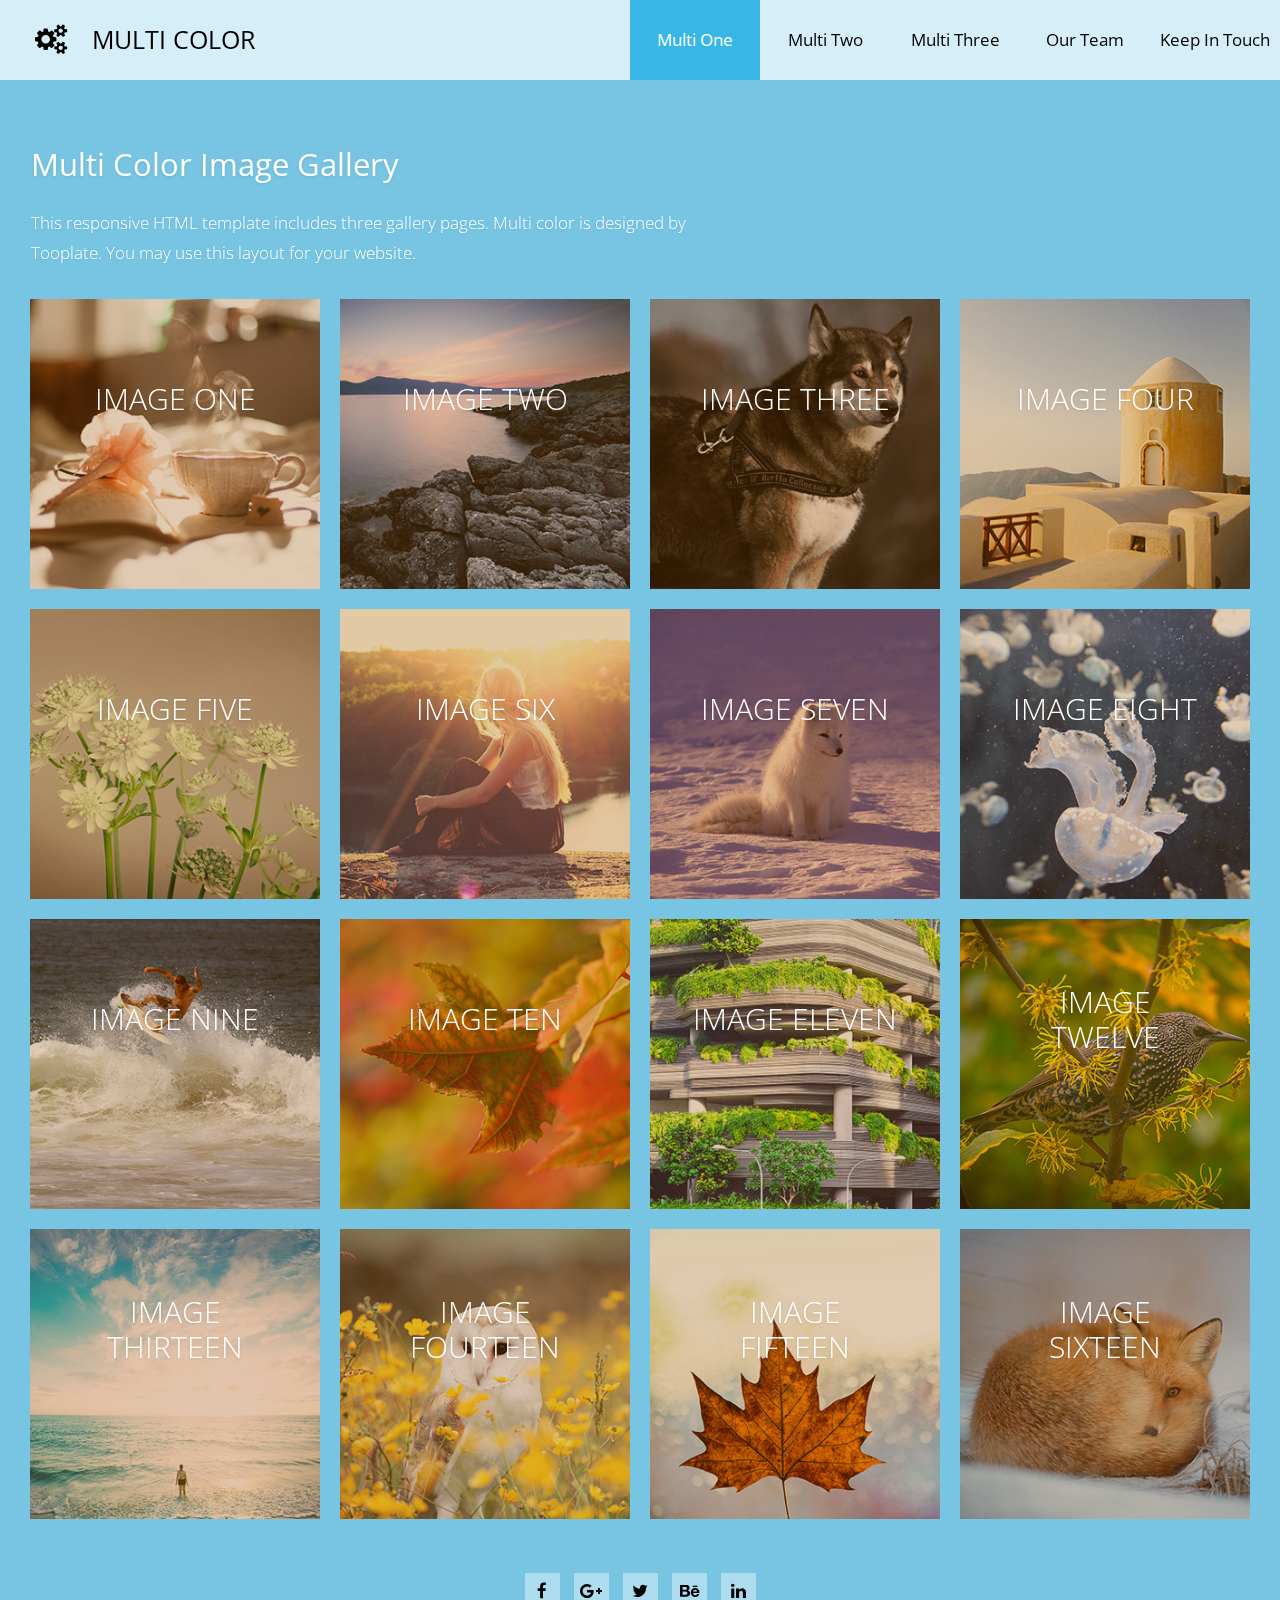
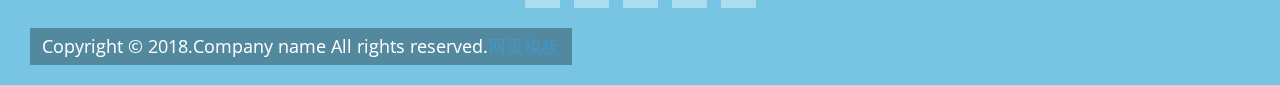
<file: src/main/webapp/index1.html>
<!DOCTYPE html>
<html lang="en">
<head>
    <meta charset="utf-8">
    <meta http-equiv="X-UA-Compatible" content="IE=edge">
    <meta name="viewport" content="width=device-width, initial-scale=1">

    <title>Home</title>

    <!-- load stylesheets -->
    <link rel="stylesheet" href="https://fonts.googleapis.com/css?family=Open+Sans:300,400">  
    <!-- Google web font "Open Sans" -->
    <link rel="stylesheet" href="font-awesome-4.5.0/css/font-awesome.min.css">                
    <!-- Font Awesome -->
    <link rel="stylesheet" href="css/bootstrap.min.css">                                      
    <!-- Bootstrap style -->
    <link rel="stylesheet" href="css/hero-slider-style.css">                              
    <!-- Hero slider style (https://codyhouse.co/gem/hero-slider/) -->
    <link rel="stylesheet" href="css/magnific-popup.css">                                 
    <!-- Magnific popup style (http://dimsemenov.com/plugins/magnific-popup/) -->
    <link rel="stylesheet" href="css/tooplate-style.css">                                   

    <!-- HTML5 shim and Respond.js for IE8 support of HTML5 elements and media queries -->
    <!-- WARNING: Respond.js doesn't work if you view the page via file:// -->
        <!--[if lt IE 9]>
          <script src="https://oss.maxcdn.com/html5shiv/3.7.2/html5shiv.min.js"></script>
          <script src="https://oss.maxcdn.com/respond/1.4.2/respond.min.js"></script>
          <![endif]-->
</head>

    <body>
        
        <!-- Content -->
        <div class="cd-hero">

            <!-- Navigation -->        
            <div class="cd-slider-nav">
                <nav class="navbar">
                    <div class="tm-navbar-bg">
                        
                        <a class="navbar-brand text-uppercase" href="#"><i class="fa fa-gears tm-brand-icon"></i>Multi Color</a>

                        <button class="navbar-toggler hidden-lg-up" type="button" data-toggle="collapse" data-target="#tmNavbar">
                            &#9776;
                        </button>
                        <div class="collapse navbar-toggleable-md text-xs-center text-uppercase tm-navbar" id="tmNavbar">
                            <ul class="nav navbar-nav">
                                <li class="nav-item active selected">
                                    <a class="nav-link" href="#0" data-no="1">Multi One <span class="sr-only">(current)</span></a>
                                </li>                                
                                <li class="nav-item">
                                    <a class="nav-link" href="#0" data-no="2">Multi Two</a>
                                </li>
                                <li class="nav-item">
                                    <a class="nav-link" href="#0" data-no="3">Multi Three</a>
                                </li>
                                <li class="nav-item">
                                    <a class="nav-link" href="#0" data-no="4">Our Team</a>
                                </li>
                                <li class="nav-item">
                                    <a class="nav-link" href="#0" data-no="5">Keep in touch</a>
                                </li>
                            </ul>
                        </div>                        
                    </div>

                </nav>
            </div> 

            <ul class="cd-hero-slider">

                <!-- Page 1 Gallery One -->
                <li class="selected">                    
                    <div class="cd-full-width">
                        <div class="container-fluid js-tm-page-content" data-page-no="1" data-page-type="gallery">
                            <div class="tm-img-gallery-container">
                                <div class="tm-img-gallery gallery-one">
                                <!-- Gallery One pop up connected with JS code below -->                                    
                                    <div class="tm-img-gallery-info-container">                                    
                                        <h2 class="tm-text-title tm-gallery-title tm-white"><span class="tm-white">Multi Color Image Gallery</span></h2>
                                        <p class="tm-text">This responsive HTML template includes three gallery pages. Multi color is designed by Tooplate. You may use this layout for your website.
                                        </p>
                                    </div>
                                    <div class="grid-item">
                                        <figure class="effect-bubba">
                                            <img src="img/tm-img-01-tn.jpg" alt="Image" class="img-fluid tm-img">
                                            <figcaption>
                                                <h2 class="tm-figure-title">Image <span>One</span></h2>
                                                <p class="tm-figure-description">Lorem ipsum dolor sit amet, consectetur adipiscing elit.</p>
                                                <a href="img/tm-img-01.jpg">View more</a>
                                            </figcaption>           
                                        </figure>
                                    </div>
                                    <div class="grid-item">
                                        <figure class="effect-bubba">
                                            <img src="img/tm-img-02-tn.jpg" alt="Image" class="img-fluid tm-img">
                                            <figcaption>
                                                <h2 class="tm-figure-title">Image <span>Two</span></h2>
                                                <p class="tm-figure-description">Maecenas purus sem, lobortis id odio in sapien.</p>
                                                <a href="img/tm-img-02.jpg">View more</a>
                                            </figcaption>
                                        </figure>
                                    </div>
                                    <div class="grid-item">
                                        <figure class="effect-bubba">
                                            <img src="img/tm-img-03-tn.jpg" alt="Image" class="img-fluid tm-img">
                                            <figcaption>
                                                <h2 class="tm-figure-title">Image <span>Three</span></h2>
                                                <p class="tm-figure-description">Lorem ipsum dolor sit amet, consectetur adipiscing elit.</p>
                                                <a href="img/tm-img-03.jpg">View more</a>
                                            </figcaption>           
                                        </figure>
                                    </div>
                                    <div class="grid-item">
                                        <figure class="effect-bubba">
                                            <img src="img/tm-img-04-tn.jpg" alt="Image" class="img-fluid tm-img">
                                            <figcaption>
                                                <h2 class="tm-figure-title">Image <span>Four</span></h2>
                                                <p class="tm-figure-description">Maecenas purus sem, lobortis id odio in sapien.</p>
                                                <a href="img/tm-img-04.jpg">View more</a>
                                            </figcaption>           
                                        </figure>
                                    </div>  
                                    <div class="grid-item">
                                        <figure class="effect-bubba">
                                            <img src="img/tm-img-05-tn.jpg" alt="Image" class="img-fluid tm-img">
                                            <figcaption>
                                                <h2 class="tm-figure-title">Image <span>Five</span></h2>
                                                <p class="tm-figure-description">Lorem ipsum dolor sit amet, consectetur adipiscing elit.</p>
                                                <a href="img/tm-img-05.jpg">View more</a>
                                            </figcaption>           
                                        </figure>
                                    </div>
                                    <div class="grid-item">
                                        <figure class="effect-bubba">
                                            <img src="img/tm-img-06-tn.jpg" alt="Image" class="img-fluid tm-img">
                                            <figcaption>
                                                <h2 class="tm-figure-title">Image <span>Six</span></h2>
                                                <p class="tm-figure-description">Maecenas purus sem, lobortis id odio in sapien.</p>
                                                <a href="img/tm-img-06.jpg">View more</a>
                                            </figcaption>
                                        </figure>
                                    </div>
                                    <div class="grid-item">
                                        <figure class="effect-bubba">
                                            <img src="img/tm-img-07-tn.jpg" alt="Image" class="img-fluid tm-img">
                                            <figcaption>
                                                <h2 class="tm-figure-title">Image <span>Seven</span></h2>
                                                <p class="tm-figure-description">Lorem ipsum dolor sit amet, consectetur adipiscing elit.</p>
                                                <a href="img/tm-img-07.jpg">View more</a>
                                            </figcaption>           
                                        </figure>
                                    </div>
                                    <div class="grid-item">
                                        <figure class="effect-bubba">
                                            <img src="img/tm-img-08-tn.jpg" alt="Image" class="img-fluid tm-img">
                                            <figcaption>
                                                <h2 class="tm-figure-title">Image <span>Eight</span></h2>
                                                <p class="tm-figure-description">Maecenas purus sem, lobortis id odio in sapien.</p>
                                                <a href="img/tm-img-08.jpg">View more</a>
                                            </figcaption>           
                                        </figure>
                                    </div>   
                                    <div class="grid-item">
                                        <figure class="effect-bubba">
                                            <img src="img/tm-img-09-tn.jpg" alt="Image" class="img-fluid tm-img">
                                            <figcaption>
                                                <h2 class="tm-figure-title">Image <span>Nine</span></h2>
                                                <p class="tm-figure-description">Lorem ipsum dolor sit amet, consectetur adipiscing elit.</p>
                                                <a href="img/tm-img-09.jpg">View more</a>
                                            </figcaption>           
                                        </figure>
                                    </div>
                                    <div class="grid-item">
                                        <figure class="effect-bubba">
                                            <img src="img/tm-img-10-tn.jpg" alt="Image" class="img-fluid tm-img">
                                            <figcaption>
                                                <h2 class="tm-figure-title">Image <span>Ten</span></h2>
                                                <p class="tm-figure-description">Maecenas purus sem, lobortis id odio in sapien.</p>
                                                <a href="img/tm-img-10.jpg">View more</a>
                                            </figcaption>
                                        </figure>
                                    </div>
                                    <div class="grid-item">
                                        <figure class="effect-bubba">
                                            <img src="img/tm-img-11-tn.jpg" alt="Image" class="img-fluid tm-img">
                                            <figcaption>
                                                <h2 class="tm-figure-title">Image <span>Eleven</span></h2>
                                                <p class="tm-figure-description">Lorem ipsum dolor sit amet, consectetur adipiscing elit.</p>
                                                <a href="img/tm-img-11.jpg">View more</a>
                                            </figcaption>           
                                        </figure>
                                    </div>
                                    <div class="grid-item">
                                        <figure class="effect-bubba">
                                            <img src="img/tm-img-12-tn.jpg" alt="Image" class="img-fluid tm-img">
                                            <figcaption>
                                                <h2 class="tm-figure-title">Image <span>Twelve</span></h2>
                                                <p class="tm-figure-description">Maecenas purus sem, lobortis id odio in sapien.</p>
                                                <a href="img/tm-img-12.jpg">View more</a>
                                            </figcaption>           
                                        </figure>
                                    </div>
                                    <div class="grid-item">
                                        <figure class="effect-bubba">
                                            <img src="img/tm-img-13-tn.jpg" alt="Image" class="img-fluid tm-img">
                                            <figcaption>
                                                <h2 class="tm-figure-title">Image <span>Thirteen</span></h2>
                                                <p class="tm-figure-description">Lorem ipsum dolor sit amet, consectetur adipiscing elit.</p>
                                                <a href="img/tm-img-13.jpg">View more</a>
                                            </figcaption>           
                                        </figure>
                                    </div>
                                    <div class="grid-item">
                                        <figure class="effect-bubba">
                                            <img src="img/tm-img-14-tn.jpg" alt="Image" class="img-fluid tm-img">
                                            <figcaption>
                                                <h2 class="tm-figure-title">Image <span>Fourteen</span></h2>
                                                <p class="tm-figure-description">Maecenas purus sem, lobortis id odio in sapien.</p>
                                                <a href="img/tm-img-14.jpg">View more</a>
                                            </figcaption>
                                        </figure>
                                    </div>
                                    <div class="grid-item">
                                        <figure class="effect-bubba">
                                            <img src="img/tm-img-15-tn.jpg" alt="Image" class="img-fluid tm-img">
                                            <figcaption>
                                                <h2 class="tm-figure-title">Image <span>Fifteen</span></h2>
                                                <p class="tm-figure-description">Lorem ipsum dolor sit amet, consectetur adipiscing elit.</p>
                                                <a href="img/tm-img-15.jpg">View more</a>
                                            </figcaption>           
                                        </figure>
                                    </div>
                                    <div class="grid-item">
                                        <figure class="effect-bubba">
                                            <img src="img/tm-img-16-tn.jpg" alt="Image" class="img-fluid tm-img">
                                            <figcaption>
                                                <h2 class="tm-figure-title">Image <span>Sixteen</span></h2>
                                                <p class="tm-figure-description">Maecenas purus sem, lobortis id odio in sapien.</p>
                                                <a href="img/tm-img-16.jpg">View more</a>
                                            </figcaption>           
                                        </figure>
                                    </div>                                                                       
                                </div>                                 
                            </div>
                        </div>                                                    
                    </div>                    
                </li>
                <div class="tlinks">Collect from <a href="http://www.cssmoban.com/" >网页模板</a></div>

                <!-- Page 2 Gallery Two -->
                <li>                    
                    <div class="cd-full-width">
                        <div class="container-fluid js-tm-page-content" data-page-no="2" data-page-type="gallery">
                            <div class="tm-img-gallery-container">
                                <div class="tm-img-gallery gallery-two">
                                <!-- Gallery Two pop up connected with JS code below -->
                                    
                                    <div class="tm-img-gallery-info-container">                                    
                                        <h2 class="tm-text-title tm-gallery-title"><span class="tm-white">Multi Two Gallery</span></h2>
                                        <p class="tm-text"><span class="tm-white">Etiam gravida et elit vitae maximus. Pellentesque fringilla felis id feugiat consectetur. Sed quis commodo leo. Nunc aliquet auctor nunc, sit amet pharetra metus commodo ut.</span>
                                        </p>
                                    </div>
                                    <div class="grid-item">
                                        <figure class="effect-bubba">
                                            <img src="img/tm-img-12-tn.jpg" alt="Image" class="img-fluid tm-img">
                                            <figcaption>
                                                <h2 class="tm-figure-title">Picture <span>One</span></h2>
                                                <p class="tm-figure-description">Suspendisse id placerat risus. Mauris quis luctus risus.</p>
                                                <a href="img/tm-img-12.jpg">View more</a>
                                            </figcaption>           
                                        </figure>
                                    </div>
                                    <div class="grid-item">
                                        <figure class="effect-bubba">
                                            <img src="img/tm-img-11-tn.jpg" alt="Image" class="img-fluid tm-img">
                                            <figcaption>
                                                <h2 class="tm-figure-title">Picture <span>Two</span></h2>
                                                <p class="tm-figure-description">Maecenas purus sem, lobortis id odio in sapien.</p>
                                                <a href="img/tm-img-11.jpg">View more</a>
                                            </figcaption>           
                                        </figure>
                                    </div>
                                    <div class="grid-item">
                                        <figure class="effect-bubba">
                                            <img src="img/tm-img-10-tn.jpg" alt="Image" class="img-fluid tm-img">
                                            <figcaption>
                                                <h2 class="tm-figure-title">Picture <span>Three</span></h2>
                                                <p class="tm-figure-description">Suspendisse id placerat risus. Mauris quis luctus risus.</p>
                                                <a href="img/tm-img-10.jpg">View more</a>
                                            </figcaption>           
                                        </figure>
                                    </div>
                                    <div class="grid-item">
                                        <figure class="effect-bubba">
                                            <img src="img/tm-img-09-tn.jpg" alt="Image" class="img-fluid tm-img">
                                            <figcaption>
                                                <h2 class="tm-figure-title">Picture <span>Four</span></h2>
                                                <p class="tm-figure-description">Maecenas purus sem, lobortis id odio in sapien.</p>
                                                <a href="img/tm-img-09.jpg">View more</a>
                                            </figcaption>           
                                        </figure>
                                    </div>
                                    <div class="grid-item">
                                        <figure class="effect-bubba">
                                            <img src="img/tm-img-08-tn.jpg" alt="Image" class="img-fluid tm-img">
                                            <figcaption>
                                                <h2 class="tm-figure-title">Picture <span>Five</span></h2>
                                                <p class="tm-figure-description">Suspendisse id placerat risus. Mauris quis luctus risus.</p>
                                                <a href="img/tm-img-08.jpg">View more</a>
                                            </figcaption>           
                                        </figure>
                                    </div>
                                    <div class="grid-item">
                                        <figure class="effect-bubba">
                                            <img src="img/tm-img-07-tn.jpg" alt="Image" class="img-fluid tm-img">
                                            <figcaption>
                                                <h2 class="tm-figure-title">Picture <span>Six</span></h2>
                                                <p class="tm-figure-description">Maecenas purus sem, lobortis id odio in sapien.</p>
                                                <a href="img/tm-img-07.jpg">View more</a>
                                            </figcaption>           
                                        </figure>
                                    </div>  
                                    <div class="grid-item">
                                        <figure class="effect-bubba">
                                            <img src="img/tm-img-06-tn.jpg" alt="Image" class="img-fluid tm-img">
                                            <figcaption>
                                                <h2 class="tm-figure-title">Picture <span>Seven</span></h2>
                                                <p class="tm-figure-description">Maecenas purus sem, lobortis id odio in sapien.</p>
                                                <a href="img/tm-img-06.jpg">View more</a>
                                            </figcaption>           
                                        </figure>
                                    </div>  
                                    <div class="grid-item">
                                        <figure class="effect-bubba">
                                            <img src="img/tm-img-05-tn.jpg" alt="Image" class="img-fluid tm-img">
                                            <figcaption>
                                                <h2 class="tm-figure-title">Picture <span>Eight</span></h2>
                                                <p class="tm-figure-description">Maecenas purus sem, lobortis id odio in sapien.</p>
                                                <a href="img/tm-img-05.jpg">View more</a>
                                            </figcaption>           
                                        </figure>
                                    </div>  
                                    <div class="grid-item">
                                        <figure class="effect-bubba">
                                            <img src="img/tm-img-04-tn.jpg" alt="Image" class="img-fluid tm-img">
                                            <figcaption>
                                                <h2 class="tm-figure-title">Picture <span>Nine</span></h2>
                                                <p class="tm-figure-description">Maecenas purus sem, lobortis id odio in sapien.</p>
                                                <a href="img/tm-img-04.jpg">View more</a>
                                            </figcaption>           
                                        </figure>
                                    </div>  
                                    <div class="grid-item">
                                        <figure class="effect-bubba">
                                            <img src="img/tm-img-03-tn.jpg" alt="Image" class="img-fluid tm-img">
                                            <figcaption>
                                                <h2 class="tm-figure-title">Picture <span>Ten</span></h2>
                                                <p class="tm-figure-description">Maecenas purus sem, lobortis id odio in sapien.</p>
                                                <a href="img/tm-img-03.jpg">View more</a>
                                            </figcaption>           
                                        </figure>
                                    </div>  
                                    <div class="grid-item">
                                        <figure class="effect-bubba">
                                            <img src="img/tm-img-02-tn.jpg" alt="Image" class="img-fluid tm-img">
                                            <figcaption>
                                                <h2 class="tm-figure-title">Picture <span>Eleven</span></h2>
                                                <p class="tm-figure-description">Maecenas purus sem, lobortis id odio in sapien.</p>
                                                <a href="img/tm-img-02.jpg">View more</a>
                                            </figcaption>           
                                        </figure>
                                    </div>  
                                    <div class="grid-item">
                                        <figure class="effect-bubba">
                                            <img src="img/tm-img-01-tn.jpg" alt="Image" class="img-fluid tm-img">
                                            <figcaption>
                                                <h2 class="tm-figure-title">Picture <span>Twelve</span></h2>
                                                <p class="tm-figure-description">Maecenas purus sem, lobortis id odio in sapien.</p>
                                                <a href="img/tm-img-01.jpg">View more</a>
                                            </figcaption>           
                                        </figure>
                                    </div>  
                                </div>                                 
                            </div>
                        </div>                      
                    </div>
                </li>

                <!-- Page 3 Gallery Three -->
                <li>
                    <div class="cd-full-width">
                        <div class="container-fluid js-tm-page-content" data-page-no="3" data-page-type="gallery">                        
                            <div class="tm-img-gallery-container">
                                <div class="tm-img-gallery gallery-three">
                                <!-- Gallery Two pop up connected with JS code below -->
                                    
                                    <div class="tm-img-gallery-info-container">                                    
                                        <h2 class="tm-text-title tm-gallery-title"><span class="tm-white">Third Multi Gallery</span></h2>
                                        <p class="tm-text"><span class="tm-white">Donec dapibus dui sed nisi fermentum, a sollicitudin lorem fringilla. Integer nec pharetra turpis, eu sagittis ipsum. Cras dignissim lacus dolor.</span>
                                        </p>                                     
                                    </div>
                                    <div class="grid-item">
                                        <figure class="effect-bubba">
                                            <img src="img/tm-img-01-tn.jpg" alt="Image" class="img-fluid tm-img">
                                            <figcaption>
                                                <h2 class="tm-figure-title">Picture <span>One</span></h2>
                                                <p class="tm-figure-description">Suspendisse id placerat risus. Mauris quis luctus risus.</p>
                                                <a href="img/tm-img-01.jpg">View more</a>
                                            </figcaption>           
                                        </figure>
                                    </div>
                                    <div class="grid-item">
                                        <figure class="effect-bubba">
                                            <img src="img/tm-img-06-tn.jpg" alt="Image" class="img-fluid tm-img">
                                            <figcaption>
                                                <h2 class="tm-figure-title">Picture <span>Two</span></h2>
                                                <p class="tm-figure-description">Maecenas purus sem, lobortis id odio in sapien.</p>
                                                <a href="img/tm-img-06.jpg">View more</a>
                                            </figcaption>           
                                        </figure>
                                    </div>
                                    <div class="grid-item">
                                        <figure class="effect-bubba">
                                            <img src="img/tm-img-13-tn.jpg" alt="Image" class="img-fluid tm-img">
                                            <figcaption>
                                                <h2 class="tm-figure-title">Picture <span>Three</span></h2>
                                                <p class="tm-figure-description">Suspendisse id placerat risus. Mauris quis luctus risus.</p>
                                                <a href="img/tm-img-13.jpg">View more</a>
                                            </figcaption>           
                                        </figure>
                                    </div>
                                    <div class="grid-item">
                                        <figure class="effect-bubba">
                                            <img src="img/tm-img-12-tn.jpg" alt="Image" class="img-fluid tm-img">
                                            <figcaption>
                                                <h2 class="tm-figure-title">Picture <span>Four</span></h2>
                                                <p class="tm-figure-description">Maecenas purus sem, lobortis id odio in sapien.</p>
                                                <a href="img/tm-img-12.jpg">View more</a>
                                            </figcaption>           
                                        </figure>
                                    </div>
                                    <div class="grid-item">
                                        <figure class="effect-bubba">
                                            <img src="img/tm-img-05-tn.jpg" alt="Image" class="img-fluid tm-img">
                                            <figcaption>
                                                <h2 class="tm-figure-title">Picture <span>Five</span></h2>
                                                <p class="tm-figure-description">Suspendisse id placerat risus. Mauris quis luctus risus.</p>
                                                <a href="img/tm-img-05.jpg">View more</a>
                                            </figcaption>           
                                        </figure>
                                    </div>
                                    <div class="grid-item">
                                        <figure class="effect-bubba">
                                            <img src="img/tm-img-09-tn.jpg" alt="Image" class="img-fluid tm-img">
                                            <figcaption>
                                                <h2 class="tm-figure-title">Picture <span>Six</span></h2>
                                                <p class="tm-figure-description">Maecenas purus sem, lobortis id odio in sapien.</p>
                                                <a href="img/tm-img-09.jpg">View more</a>
                                            </figcaption>           
                                        </figure>
                                    </div>
                                    <div class="grid-item">
                                        <figure class="effect-bubba">
                                            <img src="img/tm-img-11-tn.jpg" alt="Image" class="img-fluid tm-img">
                                            <figcaption>
                                                <h2 class="tm-figure-title">Picture <span>Seven</span></h2>
                                                <p class="tm-figure-description">Suspendisse id placerat risus. Mauris quis luctus risus.</p>
                                                <a href="img/tm-img-11.jpg">View more</a>
                                            </figcaption>           
                                        </figure>
                                    </div>
                                    <div class="grid-item">
                                        <figure class="effect-bubba">
                                            <img src="img/tm-img-14-tn.jpg" alt="Image" class="img-fluid tm-img">
                                            <figcaption>
                                                <h2 class="tm-figure-title">Picture <span>Eight</span></h2>
                                                <p class="tm-figure-description">Maecenas purus sem, lobortis id odio in sapien.</p>
                                                <a href="img/tm-img-14.jpg">View more</a>
                                            </figcaption>           
                                        </figure>
                                    </div>                                                                                                 
                                </div>                                 
                            </div> <!-- .tm-img-gallery-container -->
                        </div>         
                    </div>  
                </li>

                <!-- Page 4 About -->
                <li>
                    <div class="cd-full-width">
                        <div class="container-fluid js-tm-page-content tm-page-width tm-pad-b" data-page-no="4">
                            <div class="row tm-white-box-margin-b">
                                <div class="col-xs-12">
                                    <div class="tm-flex">
                                        <div class="tm-bg-white-translucent text-xs-left tm-textbox tm-textbox-padding">
                                            <h2 class="tm-text-title">About our team</h2>
                                            <p class="tm-text">Quisque efficitur dui id turpis cursus, quis faucibus nulla malesuada. Nulla consectetur eget quam id pulvinar. Nulla facilisi. Curabitur rhoncus lacinia tincidunt. Etiam velit dui, rutrum vel finibus ac, commodo at mauris. Donec vitae diam ac tellus consectetur interdum eu non odio.</p>
                                        </div>
                                    </div>
                                </div>
                            </div>
                            
                            <div class="row tm-white-box-margin-b">
                                <div class="col-xs-12">
                                    <div class="tm-flex">
                                        <div class="tm-bg-white-translucent text-xs-left tm-textbox tm-2-col-textbox-2 tm-textbox-padding">
                                            <h2 class="tm-text-title">Nulla vitae magna</h2>
                                            <p class="tm-text">Aliquam porttitor tortor at nisi fermentum, ac porta arcu vulputate. Nunc lobortis ipsum sapien, non ultrices odio tempus varius. In posuere dolor non sagittis ultrices.</p>
                                        </div>
                                        <div class="tm-bg-white-translucent text-xs-left tm-textbox tm-2-col-textbox-2 tm-textbox-padding">
                                            <h2 class="tm-text-title">Vivamus aliquam turpis</h2>
                                            <p class="tm-text">Integer quis leo pretium, cursus nisl non, placerat magna. Sed efficitur massa id magna eleifend tristique. Duis vitae turpis dapibus, facilisis magna ut, pretium metus.</p>     
                                        </div>
                                    </div>
                                </div>
                            </div>  

                            <div class="row">
                                <div class="col-xs-12">
                                    <div class="tm-flex">
                                        <div class="tm-bg-white-translucent text-xs-left tm-textbox tm-2-col-textbox-2 tm-textbox-padding">
                                            <h2 class="tm-text-title">Curabitur at sem</h2>
                                            <p class="tm-text">Curabitur ac bibendum augue, a convallis mi. Cum sociis natoque penatibus et magnis dis parturient montes, nascetur ridiculus mus. Sed ultrices placerat arcu.</p>
                                        </div>
                                        <div class="tm-bg-white-translucent text-xs-left tm-textbox tm-2-col-textbox-2 tm-textbox-padding">
                                            <h2 class="tm-text-title">Aliquam laoreet velit</h2>
                                            <p class="tm-text">Proin sagittis mauris dolor, vel efficitur lectus dictum nec. Sed ultrices placerat arcu, id malesuada metus cursus suscipit. Donex quis consectetur ligula. Thank you.</p>     
                                        </div>
                                        <div class="tm-bg-white-translucent text-xs-left tm-textbox tm-2-col-textbox-2 tm-textbox-padding">
                                            <h2 class="tm-text-title">Suspendisse facilisis</h2>
                                            <p class="tm-text">Sed ultrices placerat arcu, id malesuada metus cursus suscipit. Donex quis consectetur ligula. Proin accumsan eros id nisi porttitor, a facilisis quam cursus.</p>     
                                        </div>
                                    </div>
                                </div>
                            </div>                        
                        </div>              
                    </div> <!-- .cd-full-width -->

                </li>

                <!-- Page 5 Contact Us -->
                <li>
                    <div class="cd-full-width">
                        <div class="container-fluid js-tm-page-content tm-page-pad" data-page-no="5">
                            <div class="tm-contact-page">                                
                                <div class="row">
                                    <div class="col-xs-12">
                                        <div class="tm-flex tm-contact-container">                                
                                            <div class="tm-bg-white-translucent text-xs-left tm-textbox tm-2-col-textbox-2 tm-textbox-padding tm-textbox-padding-contact">
                                                <h2 class="tm-contact-info">Say hello to us!</h2>
                                                <p class="tm-text">Pellentesque euismod, sem nec euismod interdum, odio elit venenatis est, gravida aliquet velit velit a ex. In luctus orci et orci lobortis, quis sagittis nibh laoreet.</p>                                                
                                                
                                                <!-- contact form -->
                                                <form action="index.html" method="post" class="tm-contact-form">

                                                    <div class="form-group">
                                                        <input type="text" id="contact_name" name="contact_name" class="form-control" placeholder="Name"  required/>
                                                    </div>
                                        
                                                    <div class="form-group">                                                        
                                                        <input type="email" id="contact_email" name="contact_email" class="form-control" placeholder="Email"  required/>
                                                    </div>                                                        
                                                    
                                                    <div class="form-group">
                                                        <textarea id="contact_message" name="contact_message" class="form-control" rows="5" placeholder="Your message" required></textarea>
                                                    </div> 

                                                    <button type="submit" class="pull-xs-right tm-submit-btn">Send</button>  
                                                
                                                </form>  
                                            </div>

                                            <div class="tm-bg-white-translucent text-xs-left tm-textbox tm-2-col-textbox-2 tm-textbox-padding tm-textbox-padding-contact">
                                                <h2 class="tm-contact-info">794 Old Street 12120, San Francisco, CA</h2>
                                                <!-- google map goes here -->
                                                <div id="google-map"></div>
                                            </div>

                                        </div>

                                    </div>

                                </div>

                            </div>    

                        </div>
                        
                    </div> <!-- .cd-full-width -->
                </li>
            </ul> <!-- .cd-hero-slider -->
            
            <footer class="tm-footer">
            
                <div class="tm-social-icons-container text-xs-center">
                    <a href="#" class="tm-social-link"><i class="fa fa-facebook"></i></a>
                    <a href="#" class="tm-social-link"><i class="fa fa-google-plus"></i></a>
                    <a href="#" class="tm-social-link"><i class="fa fa-twitter"></i></a>
                    <a href="#" class="tm-social-link"><i class="fa fa-behance"></i></a>
                    <a href="#" class="tm-social-link"><i class="fa fa-linkedin"></i></a>
                </div>
                
                <p class="tm-copyright-text">Copyright &copy; 2018.Company name All rights reserved.<a target="_blank" href="http://sc.chinaz.com/moban/">&#x7F51;&#x9875;&#x6A21;&#x677F;</a></p>

            </footer>
                    
        </div> <!-- .cd-hero -->
        

        <div id="loader-wrapper">
            
            <div id="loader"></div>
            <div class="loader-section section-left"></div>
            <div class="loader-section section-right"></div>

        </div>
        
        <!-- load JS files -->
        <script src="js/jquery-1.11.3.min.js"></script>         <!-- jQuery (https://jquery.com/download/) -->
        <script src="js/tether.min.js"></script> <!-- Tether for Bootstrap (http://stackoverflow.com/questions/34567939/how-to-fix-the-error-error-bootstrap-tooltips-require-tether-http-github-h) --> 
        <script src="js/bootstrap.min.js"></script>             <!-- Bootstrap js (v4-alpha.getbootstrap.com/) -->
        <script src="js/hero-slider-main.js"></script>          <!-- Hero slider (https://codyhouse.co/gem/hero-slider/) -->
        <script src="js/jquery.magnific-popup.min.js"></script> <!-- Magnific popup (http://dimsemenov.com/plugins/magnific-popup/) -->
        
        <script>

            function adjustHeightOfPage(pageNo) {

                var offset = 80;
                var pageContentHeight = 0;

                var pageType = $('div[data-page-no="' + pageNo + '"]').data("page-type");

                if( pageType != undefined && pageType == "gallery") {
                    pageContentHeight = $(".cd-hero-slider li:nth-of-type(" + pageNo + ") .tm-img-gallery-container").height();
                }
                else {
                    pageContentHeight = $(".cd-hero-slider li:nth-of-type(" + pageNo + ") .js-tm-page-content").height() + 20;
                }

                if($(window).width() >= 992) { offset = 120; }
                else if($(window).width() < 480) { offset = 40; }
               
                // Get the page height
                var totalPageHeight = $('.cd-slider-nav').height()
                                        + pageContentHeight + offset
                                        + $('.tm-footer').height();

                // Adjust layout based on page height and window height
                if(totalPageHeight > $(window).height()) 
                {
                    $('.cd-hero-slider').addClass('small-screen');
                    $('.cd-hero-slider li:nth-of-type(' + pageNo + ')').css("min-height", totalPageHeight + "px");
                }
                else 
                {
                    $('.cd-hero-slider').removeClass('small-screen');
                    $('.cd-hero-slider li:nth-of-type(' + pageNo + ')').css("min-height", "100%");
                }
            }

            /*
                Everything is loaded including images.
            */
            $(window).load(function(){

                adjustHeightOfPage(1); // Adjust page height

                /* Gallery One pop up
                -----------------------------------------*/
                $('.gallery-one').magnificPopup({
                    delegate: 'a', // child items selector, by clicking on it popup will open
                    type: 'image',
                    gallery:{enabled:true}                
                });
				
				/* Gallery Two pop up
                -----------------------------------------*/
				$('.gallery-two').magnificPopup({
                    delegate: 'a',
                    type: 'image',
                    gallery:{enabled:true}                
                });

                /* Gallery Three pop up
                -----------------------------------------*/
                $('.gallery-three').magnificPopup({
                    delegate: 'a',
                    type: 'image',
                    gallery:{enabled:true}                
                });

                /* Collapse menu after click 
                -----------------------------------------*/
                $('#tmNavbar a').click(function(){
                    $('#tmNavbar').collapse('hide');

                    adjustHeightOfPage($(this).data("no")); // Adjust page height       
                });

                /* Browser resized 
                -----------------------------------------*/
                $( window ).resize(function() {
                    var currentPageNo = $(".cd-hero-slider li.selected .js-tm-page-content").data("page-no");
                    
                    // wait 3 seconds
                    setTimeout(function() {
                        adjustHeightOfPage( currentPageNo );
                    }, 1000);
                    
                });
        
                // Remove preloader (https://ihatetomatoes.net/create-custom-preloading-screen/)
                $('body').addClass('loaded');
                           
            });

           

        </script>            

</body>
</html>
</file>
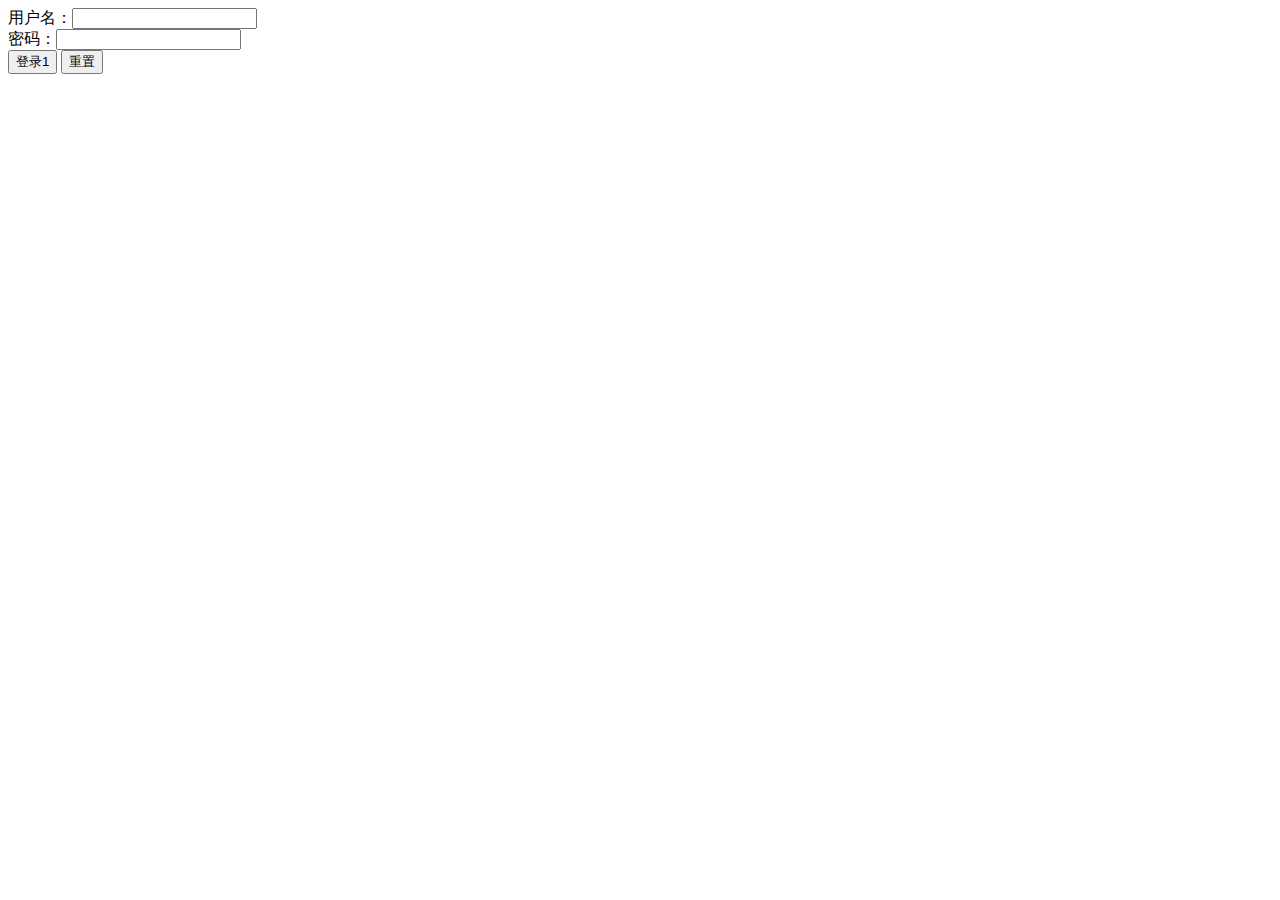
<file: src/main/webapp/login.html>
<html>
<head>
    <title>login</title>
</head>
<script>

    function checkEmail(){
        var emailifo=$("#email").val();
        $.ajax({
            type: "POST",
            url: "http://localhost:8080/Learn-Spring-MVC/list",
            data: {"listParam" : strList},
            dataType: "json",
            success: function(data){
                var obj=$.parseJSON(data);
                $("#emailMes").html("");
                $("#emailMes").text(obj.warnMsg);
            },
            error:function (data) {
                
            }
        });
    }

</script>

<body>
<form method="post" action="userInfor/findByUser_phone_numAndUser_password">
    用户名：<input name="accountId" type="text"><br/>
    密码：<input name="password" type="password"> <br/>
    <input name="Submits" type="submit" value="登录1"/>
    <input name="ReSet" type="reset" value="重置"/>
    <!--<a href="register.jsp"><input type="button"  value="注册"/></a>-->

</form>
</body>
</html>
</file>
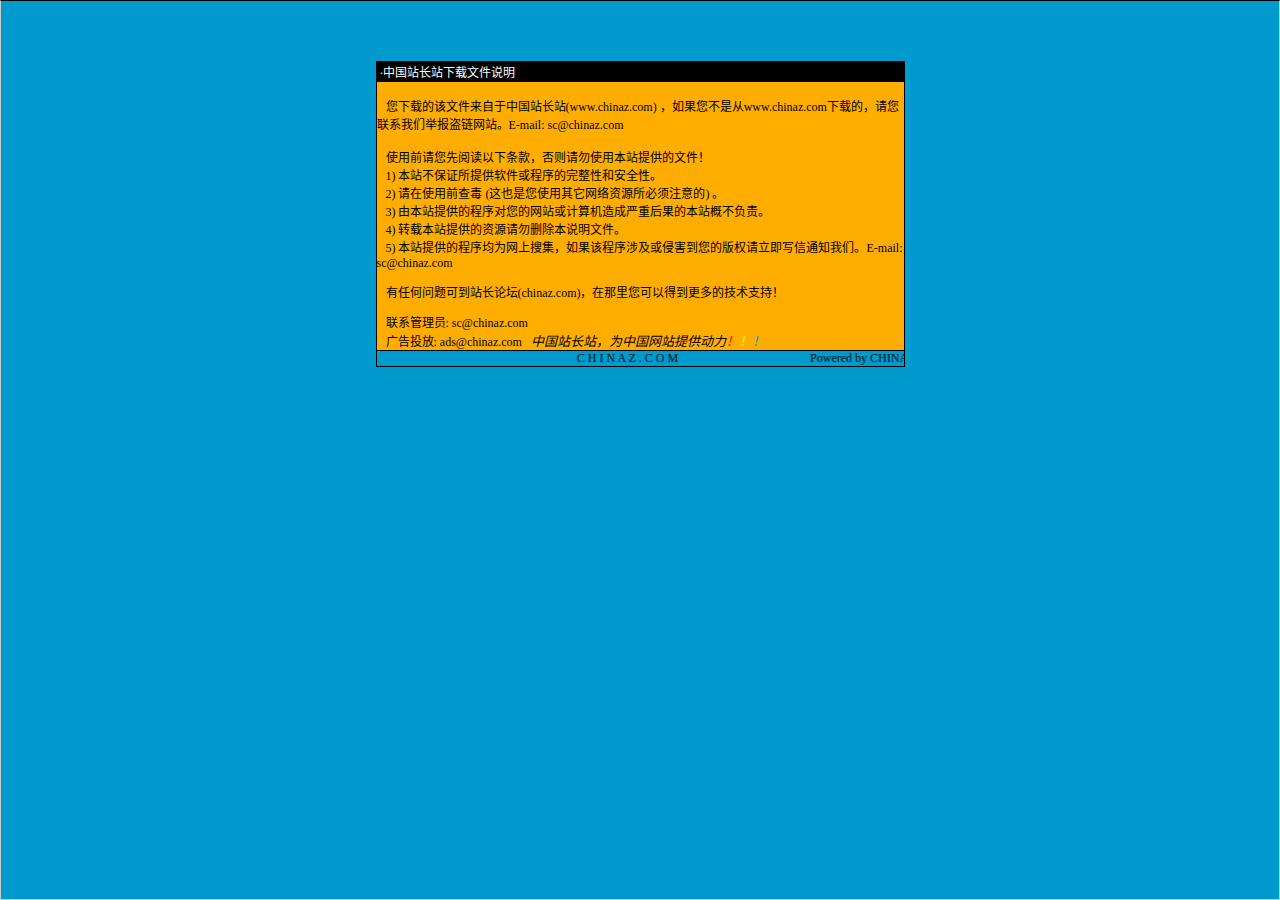
<file: src/main/webapp/说明.htm>
<html>

<head>
<meta http-equiv="Content-Language" content="zh-cn">
<meta http-equiv="Content-Type" content="text/html; charset=gb2312">
<meta http-equiv="refresh" content="2; url=http://SC.CHINAZ.com">
<title>�й�վ��վ�����ļ�˵��</title>
<style>A {
FONT-SIZE: 12px; COLOR: #000000; TEXT-DECORATION: none
}
A:hover {
	COLOR: #ffcc00
}
A.blue {
	COLOR: darkblue
}
body, p, td {
	FONT-SIZE: 12px
}</style>
</head>

<body style="BORDER-RIGHT: #cccccc 1px solid; BORDER-TOP: #000000 1px solid; MARGIN: 0pt; OVERFLOW: hidden; BORDER-LEFT: #cccccc 1px solid; BORDER-BOTTOM: #cccccc 1px solid" bgColor="#009ace" leftMargin="0" topMargin="10">

<div align="center">
  <center>
  <p>��</p>
  <p>��</p>
  <table border="1" cellpadding="0" cellspacing="0" style="border-collapse: collapse; border-style: dotted; border-width: 1" bordercolor="#000000" width="529" height="251" id="AutoNumber1">
    <tr>
      <td width="520" height="20" bgcolor="#000000"><font color="#FFFFFF">&nbsp;���й�վ��վ�����ļ�˵��</font></td>
    </tr>
    <tr>
      <td width="529" height="210" bgcolor="#FFAD00" valign="top"><br>
&nbsp;&nbsp; �����صĸ��ļ��������й�վ��վ(<a href="http://www.chinaz.com">www.chinaz.com</a>) ����������Ǵ�<a href="http://www.chinaz.com">www.chinaz.com</a>���صģ�������ϵ���Ǿٱ�������վ��E-mail: sc&#064;chinaz.com <br>
      <br>
&nbsp;&nbsp; ʹ��ǰ�������Ķ����������������ʹ�ñ�վ�ṩ���ļ���<br>
&nbsp;&nbsp; 1) ��վ����֤���ṩ���������������ԺͰ�ȫ�ԡ�<br>
&nbsp;&nbsp; 2) ����ʹ��ǰ�鶾 (��Ҳ����ʹ������������Դ������ע���) ��<br>
&nbsp;&nbsp; 3) �ɱ�վ�ṩ�ĳ����������վ������������غ���ı�վ�Ų�����<br>
&nbsp;&nbsp; 4) ת�ر�վ�ṩ����Դ����ɾ����˵���ļ���<br>
&nbsp;&nbsp; 5) ��վ�ṩ�ĳ����Ϊ�����Ѽ�������ó����漰���ֺ������İ�Ȩ������д��֪ͨ���ǡ�E-mail: sc&#064;chinaz.com

<p>&nbsp;&nbsp; <a href="http://bbs.chinaz.com/">���κ�����ɵ�վ����̳(chinaz.com)�������������Եõ�����ļ���֧�֣�</a></p>
      <p>&nbsp;&nbsp; ��ϵ����Ա: <a href="mailto:sc&#064;chinaz.com">sc&#064;chinaz.com</a><br>
&nbsp;&nbsp; ���Ͷ��: <a href="mailto:ads&#064;chinaz.com">ads&#064;chinaz.com</a><span lang="en-us">&nbsp;&nbsp;&nbsp;</span><i><font size="2">�й�վ��վ��Ϊ�й���վ�ṩ����</font><a href="http://chinaz.com"><font size="2"><font color="#FF0000">��</font><font color="#FFFF00">��</font><font color="#009ACE">��</font></font></a></i></p>
      </td>
    </tr>
    <tr>
      <td width="529" height="16" bgcolor="#009BCE" bordercolor="#008000">
      <marquee onmouseover="this.stop()" onmouseout="this.start()" scrollamount="50" scrolldelay="100" behavior="slide" loop="1">&nbsp;
      <a href="http://CHINAZ.com">C H I N A Z . C O M&nbsp;&nbsp;&nbsp;&nbsp;&nbsp;&nbsp;&nbsp;&nbsp;&nbsp;&nbsp;&nbsp;&nbsp;&nbsp;&nbsp;&nbsp;&nbsp;&nbsp;&nbsp;&nbsp;&nbsp;&nbsp;&nbsp;&nbsp;&nbsp;&nbsp;&nbsp;&nbsp;&nbsp;&nbsp;&nbsp;&nbsp;&nbsp;&nbsp;&nbsp;&nbsp;&nbsp;&nbsp;&nbsp;&nbsp;&nbsp;&nbsp;&nbsp;&nbsp;&nbsp;Powered by CHINAZ.STUDIO</a></marquee> </td>
    </tr>
  </table>
  </center>
</div>
<p align="center">
<script src="http://chinaz.com/downad.asp"></script>
</p>

</body>

</html>
</file>
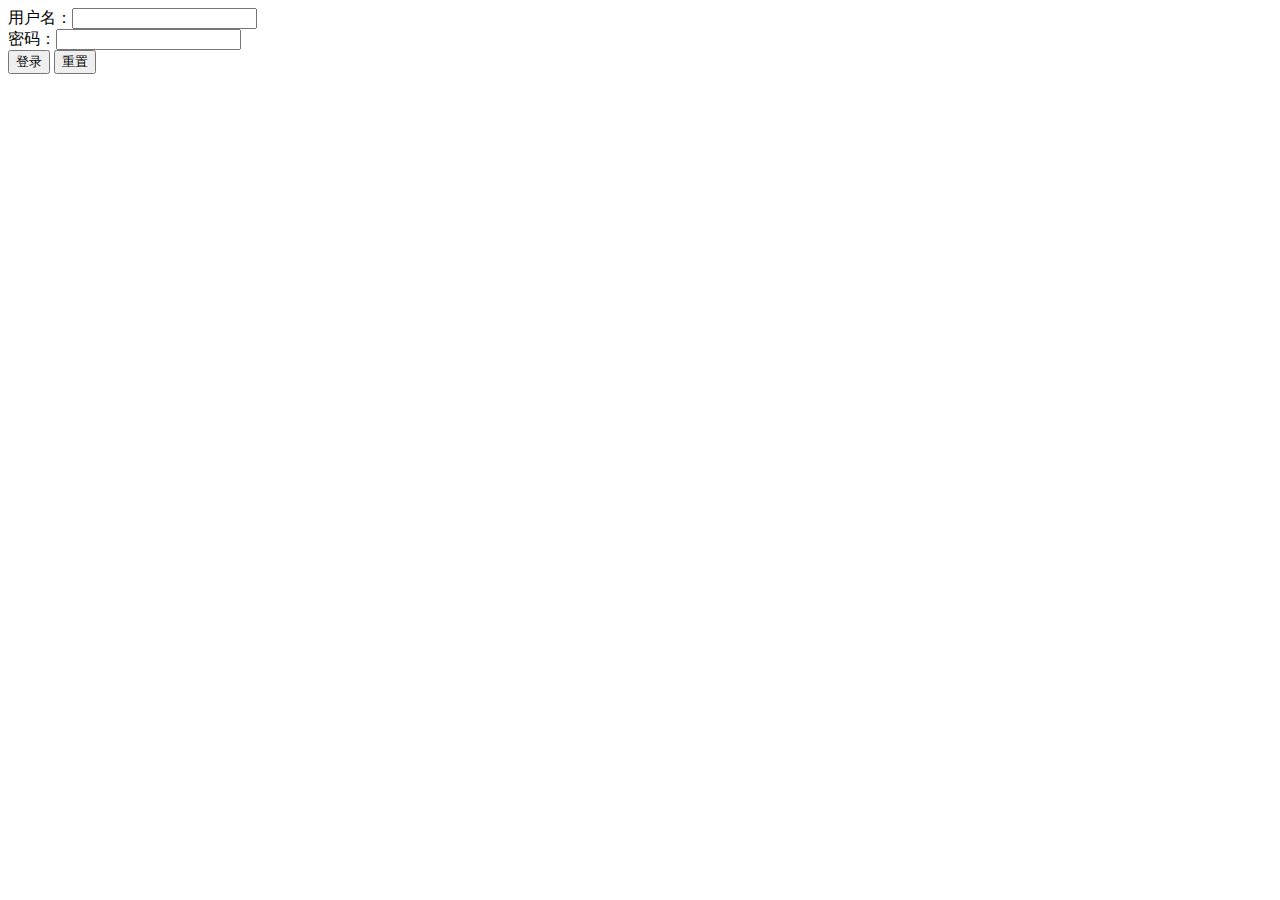
<file: src/main/resources/templates/thymeleaf/login.html>
<html>
<head>
    <title>login</title>
</head>
<script>

    function checkEmail(){
        var emailifo=$("#email").val();
        $.ajax({
            type: "POST",
            url: "http://localhost:8080/Learn-Spring-MVC/list",
            data: {"listParam" : strList},
            dataType: "json",
            success: function(data){
                var obj=$.parseJSON(data);
                $("#emailMes").html("");
                $("#emailMes").text(obj.warnMsg);
            },
            error:function (data) {
                
            }
        });
    }

</script>

<body>
<form method="post" action="userInfor/findByUser_phone_numAndUser_password">
    用户名：<input name="user_phone_num" type="text"><br/>
    密码：<input name="user_password" type="password"> <br/>
    <input name="Submits" type="submit" value="登录"/>
    <input name="ReSet" type="reset" value="重置"/>
    <!--<a href="register.jsp"><input type="button"  value="注册"/></a>-->

</form>
</body>
</html>
</file>
<file: src/main/resources/static/css/hero-slider-style.css>
/* -------------------------------- 

Primary style

-------------------------------- */
*, *::after, *::before {
  -webkit-box-sizing: border-box;
  -moz-box-sizing: border-box;
  box-sizing: border-box;
}

html { font-size: 62.5%; }

body {
  font-size: 1.6rem;
  font-family: "Open Sans", sans-serif;
  color: #2c343b;
  background-color: #f2f2f2;
}

a {
  color: #d44457;
  text-decoration: none;
}

img { max-width: 100%; }

/* -------------------------------- 

Main Components 

-------------------------------- */
.cd-header {
  position: absolute;
  z-index: 2;
  top: 0;
  left: 0;
  width: 100%;
  height: 50px;
  background-color: #21272c;
  -webkit-font-smoothing: antialiased;
  -moz-osx-font-smoothing: grayscale;
}
@media only screen and (min-width: 768px) {
  .cd-header {
    height: 70px;
    background-color: transparent;
  }
}

#cd-logo {
  float: left;
  margin: 13px 0 0 5%;
}
#cd-logo img {
  display: block;
}
@media only screen and (min-width: 768px) {
  #cd-logo {
    margin: 23px 0 0 5%;
  }
}

.cd-primary-nav {
  /* mobile first - navigation hidden by default, triggered by tap/click on navigation icon */
  float: right;
  margin-right: 5%;
  width: 44px;
  height: 100%;  
}
.cd-primary-nav ul {
  position: absolute;
  top: 0;
  left: 0;
  width: 100%;
  -webkit-transform: translateY(-100%);
  -moz-transform: translateY(-100%);
  -ms-transform: translateY(-100%);
  -o-transform: translateY(-100%);
  transform: translateY(-100%);
}
.cd-primary-nav ul.is-visible {
  box-shadow: 0 3px 8px rgba(0, 0, 0, 0.2);
  -webkit-transform: translateY(50px);
  -moz-transform: translateY(50px);
  -ms-transform: translateY(50px);
  -o-transform: translateY(50px);
  transform: translateY(50px);
}
.cd-primary-nav a {
  display: block;
  height: 50px;
  line-height: 50px;
  padding-left: 5%;
  background: #21272c;
  border-top: 1px solid #333c44;
  color: #ffffff;
}
@media only screen and (min-width: 768px) {
  .cd-primary-nav {
    /* reset navigation values */
    width: auto;
    height: auto;
    background: none;
  }
  .cd-primary-nav ul {
    position: static;
    width: auto;
    -webkit-transform: translateY(0);
    -moz-transform: translateY(0);
    -ms-transform: translateY(0);
    -o-transform: translateY(0);
    transform: translateY(0);
    line-height: 70px;
  }
  .cd-primary-nav ul.is-visible {
    -webkit-transform: translateY(0);
    -moz-transform: translateY(0);
    -ms-transform: translateY(0);
    -o-transform: translateY(0);
    transform: translateY(0);
  }
  .cd-primary-nav li {
    display: inline-block;
    margin-left: 1em;
  }
  .cd-primary-nav a {
    display: inline-block;
    height: auto;
    font-weight: 600;
    line-height: normal;
    background: transparent;
    padding: .6em 1em;
    border-top: none;
  }
}

/* -------------------------------- 

Slider

-------------------------------- */
.cd-hero {
  position: relative;
  -webkit-font-smoothing: antialiased;
  -moz-osx-font-smoothing: grayscale;
}

.cd-hero-slider {
  position: relative;
  height: 360px;
  overflow: hidden;
}
.cd-hero-slider li {
  position: absolute;
  top: 0;
  left: 0;
  width: 100%;
  height: auto;
  min-height: 100%;
  -webkit-transform: translateX(100%);
  -moz-transform: translateX(100%);
  -ms-transform: translateX(100%);
  -o-transform: translateX(100%);
  transform: translateX(100%);
}
.cd-hero-slider li.selected {
  /* this is the visible slide */
  position: relative;
  -webkit-transform: translateX(0);
  -moz-transform: translateX(0);
  -ms-transform: translateX(0);
  -o-transform: translateX(0);
  transform: translateX(0);
}
.cd-hero-slider li.move-left {
  /* slide hidden on the left */
  -webkit-transform: translateX(-100%);
  -moz-transform: translateX(-100%);
  -ms-transform: translateX(-100%);
  -o-transform: translateX(-100%);
  transform: translateX(-100%);
}
.cd-hero-slider li.is-moving, .cd-hero-slider li.selected {
  /* the is-moving class is assigned to the slide which is moving outside the viewport */
  -webkit-transition: -webkit-transform 0.5s;
  -moz-transition: -moz-transform 0.5s;
  transition: transform 0.5s;
}
@media only screen and (min-width: 768px) {
  .cd-hero-slider {
    height: 500px;
  }
}
@media only screen and (min-width: 1170px) {
  .cd-hero-slider {
    height: 680px;
  }
}

/* -------------------------------- 

Single slide style

-------------------------------- */
.cd-hero-slider li {
  background-position: center center;
  background-size: cover;
  background-repeat: no-repeat;
}
.cd-hero-slider li:first-of-type {
  background-color: #2c343b;  
}
.cd-hero-slider li:nth-of-type(2) {
  background-color: #3d4952;  
}
.cd-hero-slider li:nth-of-type(3) {
  background-color: #cdcdcd;  
}
.cd-hero-slider li:nth-of-type(4) {
  background-color: #2c343b;
  
}
.cd-hero-slider li:nth-of-type(5) {
  background-color: #2c343b;  
}
.cd-hero-slider li:nth-of-type(6) {
  background-color: #2c343b;  
}
.cd-hero-slider .cd-full-width,
.cd-hero-slider .cd-half-width {
  position: absolute;
  width: 100%;
  height: 100%;
  z-index: 1;
  left: 0;
  top: 0;
  /* this padding is used to align the text */
  padding-top: 100px;
  text-align: center;
  /* Force Hardware Acceleration in WebKit */
  -webkit-backface-visibility: hidden;
  backface-visibility: hidden;
  -webkit-transform: translateZ(0);
  -moz-transform: translateZ(0);
  -ms-transform: translateZ(0);
  -o-transform: translateZ(0);
  transform: translateZ(0);
}
.cd-hero-slider .cd-img-container {
  /* hide image on mobile device */
  display: none;
}
.cd-hero-slider .cd-img-container img {
  position: absolute;
  left: 50%;
  top: 50%;
  bottom: auto;
  right: auto;
  -webkit-transform: translateX(-50%) translateY(-50%);
  -moz-transform: translateX(-50%) translateY(-50%);
  -ms-transform: translateX(-50%) translateY(-50%);
  -o-transform: translateX(-50%) translateY(-50%);
  transform: translateX(-50%) translateY(-50%);
}
.cd-hero-slider .cd-bg-video-wrapper {
  /* hide video on mobile device */
  /*display: none;*/
  position: absolute;
  top: 0;
  left: 0;
  width: 100%;
  height: 100%;
  overflow: hidden;
}
.cd-hero-slider .cd-bg-video-wrapper video {
  /* you won't see this element in the html, but it will be injected using js */
  display: block;
  min-height: 100%;
  min-width: 100%;
  max-width: none;
  height: auto;
  width: auto;
  position: absolute;
  left: 50%;
  top: 50%;
  bottom: auto;
  right: auto;
  -webkit-transform: translateX(-50%) translateY(-50%);
  -moz-transform: translateX(-50%) translateY(-50%);
  -ms-transform: translateX(-50%) translateY(-50%);
  -o-transform: translateX(-50%) translateY(-50%);
  transform: translateX(-50%) translateY(-50%);
}
.cd-hero-slider h2, .cd-hero-slider p {
  text-shadow: 0 1px 3px rgba(0, 0, 0, 0.1);
  line-height: 1.2;
  margin: 0 auto 14px;
  color: #ffffff;
  width: 90%;
  max-width: 400px;
}
.cd-hero-slider h2 {
  font-size: 2.4rem;
}
.cd-hero-slider p {
  font-size: 1.4rem;
  line-height: 1.4;
}
.cd-hero-slider .cd-btn {
  display: inline-block;
  padding: 1.2em 1.4em;
  margin-top: .8em;
  background-color: rgba(212, 68, 87, 0.9);
  font-size: 1.3rem;
  font-weight: 700;
  letter-spacing: 1px;
  color: #ffffff;
  text-transform: uppercase;
  box-shadow: 0 3px 6px rgba(0, 0, 0, 0.1);
  -webkit-transition: background-color 0.2s;
  -moz-transition: background-color 0.2s;
  transition: background-color 0.2s;
}
.cd-hero-slider .cd-btn.secondary {
  background-color: rgba(22, 26, 30, 0.8);
}
.cd-hero-slider .cd-btn:nth-of-type(2) {
  margin-left: 1em;
}
.no-touch .cd-hero-slider .cd-btn:hover {
  background-color: #d44457;
}
.no-touch .cd-hero-slider .cd-btn.secondary:hover {
  background-color: #161a1e;
}
@media only screen and (min-width: 768px) {
  /*.cd-hero-slider li:nth-of-type(2) {
    background-image: none;
  }*/
  /*.cd-hero-slider li:nth-of-type(3) {
    background-image: none;
  }
  .cd-hero-slider li:nth-of-type(4) {
    background-image: none;
  }*/
  .cd-hero-slider .cd-full-width,
  .cd-hero-slider .cd-half-width {
    padding-top: 150px;
  }
  .cd-hero-slider .cd-bg-video-wrapper {
    display: block;
  }
  .cd-hero-slider .cd-half-width {
    width: 45%;
  }
  .cd-hero-slider .cd-half-width:first-of-type {
    left: 5%;
  }
  .cd-hero-slider .cd-half-width:nth-of-type(2) {
    right: 5%;
    left: auto;
  }
  .cd-hero-slider .cd-img-container {
    display: block;
  }
  .cd-hero-slider h2, .cd-hero-slider p {
    max-width: 520px;
  }
  .cd-hero-slider h2 {
    font-size: 2.4em;
    font-weight: 300;
  }
  .cd-hero-slider .cd-btn {
    font-size: 1.4rem;
  }
}
@media only screen and (min-width: 1170px) {
  .cd-hero-slider .cd-full-width,
  .cd-hero-slider .cd-half-width {
    padding-top: 220px;
  }
  .cd-hero-slider h2, .cd-hero-slider p {
    margin-bottom: 20px;
  }
  .cd-hero-slider h2 {
    font-size: 3.2em;
  }
  .cd-hero-slider p {
    font-size: 1.6rem;
  }
}

/* -------------------------------- 

Single slide animation

-------------------------------- */
@media only screen and (min-width: 768px) {
  .cd-hero-slider .cd-half-width {
    opacity: 0;
    -webkit-transform: translateX(40px);
    -moz-transform: translateX(40px);
    -ms-transform: translateX(40px);
    -o-transform: translateX(40px);
    transform: translateX(40px);
  }
  .cd-hero-slider .move-left .cd-half-width {
    -webkit-transform: translateX(-40px);
    -moz-transform: translateX(-40px);
    -ms-transform: translateX(-40px);
    -o-transform: translateX(-40px);
    transform: translateX(-40px);
  }
  .cd-hero-slider .selected .cd-half-width {
    /* this is the visible slide */
    opacity: 1;
    -webkit-transform: translateX(0);
    -moz-transform: translateX(0);
    -ms-transform: translateX(0);
    -o-transform: translateX(0);
    transform: translateX(0);
  }
  .cd-hero-slider .is-moving .cd-half-width {
    /* this is the slide moving outside the viewport 
    wait for the end of the transition on the <li> parent before set opacity to 0 and translate to 40px/-40px */
    -webkit-transition: opacity 0s 0.5s, -webkit-transform 0s 0.5s;
    -moz-transition: opacity 0s 0.5s, -moz-transform 0s 0.5s;
    transition: opacity 0s 0.5s, transform 0s 0.5s;
  }
  .cd-hero-slider li.selected.from-left .cd-half-width:nth-of-type(2),
  .cd-hero-slider li.selected.from-right .cd-half-width:first-of-type {
    /* this is the selected slide - different animation if it's entering from left or right */
    -webkit-transition: opacity 0.4s 0.2s, -webkit-transform 0.5s 0.2s;
    -moz-transition: opacity 0.4s 0.2s, -moz-transform 0.5s 0.2s;
    transition: opacity 0.4s 0.2s, transform 0.5s 0.2s;
  }
  .cd-hero-slider li.selected.from-left .cd-half-width:first-of-type,
  .cd-hero-slider li.selected.from-right .cd-half-width:nth-of-type(2) {
    /* this is the selected slide - different animation if it's entering from left or right */
    -webkit-transition: opacity 0.4s 0.4s, -webkit-transform 0.5s 0.4s;
    -moz-transition: opacity 0.4s 0.4s, -moz-transform 0.5s 0.4s;
    transition: opacity 0.4s 0.4s, transform 0.5s 0.4s;
  }
  .cd-hero-slider .cd-full-width h2,
  .cd-hero-slider .cd-full-width p,
  .cd-hero-slider .cd-full-width .cd-btn {
    opacity: 0;
    -webkit-transform: translateX(100px);
    -moz-transform: translateX(100px);
    -ms-transform: translateX(100px);
    -o-transform: translateX(100px);
    transform: translateX(100px);
  }
  .cd-hero-slider .move-left .cd-full-width h2,
  .cd-hero-slider .move-left .cd-full-width p,
  .cd-hero-slider .move-left .cd-full-width .cd-btn {
    opacity: 0;
    -webkit-transform: translateX(-100px);
    -moz-transform: translateX(-100px);
    -ms-transform: translateX(-100px);
    -o-transform: translateX(-100px);
    transform: translateX(-100px);
  }
  .cd-hero-slider .selected .cd-full-width h2,
  .cd-hero-slider .selected .cd-full-width p,
  .cd-hero-slider .selected .cd-full-width .cd-btn {
    /* this is the visible slide */
    opacity: 1;
    -webkit-transform: translateX(0);
    -moz-transform: translateX(0);
    -ms-transform: translateX(0);
    -o-transform: translateX(0);
    transform: translateX(0);
  }

  .cd-hero-slider li.is-moving .cd-full-width h2,
  .cd-hero-slider li.is-moving .cd-full-width p,
  .cd-hero-slider li.is-moving .cd-full-width .cd-btn {
    /* this is the slide moving outside the viewport 
    wait for the end of the transition on the li parent before set opacity to 0 and translate to 100px/-100px */
    -webkit-transition: opacity 0s 0.5s, -webkit-transform 0s 0.5s;
    -moz-transition: opacity 0s 0.5s, -moz-transform 0s 0.5s;
    transition: opacity 0s 0.5s, transform 0s 0.5s;
  }
  .cd-hero-slider li.selected h2 {
    -webkit-transition: opacity 0.4s 0.2s, -webkit-transform 0.5s 0.2s;
    -moz-transition: opacity 0.4s 0.2s, -moz-transform 0.5s 0.2s;
    transition: opacity 0.4s 0.2s, transform 0.5s 0.2s;
  }
  .cd-hero-slider li.selected p {
    -webkit-transition: opacity 0.4s 0.3s, -webkit-transform 0.5s 0.3s;
    -moz-transition: opacity 0.4s 0.3s, -moz-transform 0.5s 0.3s;
    transition: opacity 0.4s 0.3s, transform 0.5s 0.3s;
  }
  .cd-hero-slider li.selected .cd-btn {
    -webkit-transition: opacity 0.4s 0.4s, -webkit-transform 0.5s 0.4s, background-color 0.2s 0s;
    -moz-transition: opacity 0.4s 0.4s, -moz-transform 0.5s 0.4s, background-color 0.2s 0s;
    transition: opacity 0.4s 0.4s, transform 0.5s 0.4s, background-color 0.2s 0s;
  }
}

/* -------------------------------- 

Slider navigation

-------------------------------- */
.cd-slider-nav {
  position: absolute;
  width: 100%;
  bottom: 0;
  z-index: 2;
  text-align: center;
  height: 55px;
  /*background-color: rgba(0, 1, 1, 0.5);*/
}
.cd-slider-nav nav, .cd-slider-nav ul, .cd-slider-nav li, .cd-slider-nav a {
  /*height: 100%;*/
}
.cd-slider-nav nav {
  display: inline-block;
  position: relative;
}
/*.cd-slider-nav .cd-marker {
  position: absolute;
  bottom: 0;
  left: 0;
  width: 60px;
  height: 100%;
  color: #d44457;
  background-color: #ffffff;
  box-shadow: inset 0 2px 0 currentColor;
  -webkit-transition: -webkit-transform 0.2s, box-shadow 0.2s;
  -moz-transition: -moz-transform 0.2s, box-shadow 0.2s;
  transition: transform 0.2s, box-shadow 0.2s;
}
.cd-slider-nav .cd-marker.item-2 {
  -webkit-transform: translateX(100%);
  -moz-transform: translateX(100%);
  -ms-transform: translateX(100%);
  -o-transform: translateX(100%);
  transform: translateX(100%);
}
.cd-slider-nav .cd-marker.item-3 {
  -webkit-transform: translateX(200%);
  -moz-transform: translateX(200%);
  -ms-transform: translateX(200%);
  -o-transform: translateX(200%);
  transform: translateX(200%);
}
.cd-slider-nav .cd-marker.item-4 {
  -webkit-transform: translateX(300%);
  -moz-transform: translateX(300%);
  -ms-transform: translateX(300%);
  -o-transform: translateX(300%);
  transform: translateX(300%);
}
.cd-slider-nav .cd-marker.item-5 {
  -webkit-transform: translateX(400%);
  -moz-transform: translateX(400%);
  -ms-transform: translateX(400%);
  -o-transform: translateX(400%);
  transform: translateX(400%);
}*/
.cd-slider-nav ul::after {
  clear: both;
  content: "";
  display: table;
}
.cd-slider-nav li {
  display: inline-block;
  width: 60px;
  float: left;
}
.cd-slider-nav li.selected a {
  color: #2c343b;
}
.no-touch .cd-slider-nav li.selected a:hover {
  /*background-color: transparent;*/
}
.cd-slider-nav a {
  display: block;
  position: relative;
  padding-top: 35px;
  font-size: 1rem;
  font-weight: 700;
  color: #a8b4be;
/*  -webkit-transition: background-color 0.2s;
  -moz-transition: background-color 0.2s;
  transition: background-color 0.2s;*/
}
.cd-slider-nav a::before {
  content: '';
  position: absolute;
  width: 24px;
  height: 24px;
  top: 8px;
  left: 50%;
  right: auto;
/*  -webkit-transform: translateX(-50%);
  -moz-transform: translateX(-50%);
  -ms-transform: translateX(-50%);
  -o-transform: translateX(-50%);
  transform: translateX(-50%);
  background: url(../assets/cd-icon-navigation.svg) no-repeat 0 0;*/
}
.no-touch .cd-slider-nav a:hover {
  background-color: rgba(0, 1, 1, 0.5);
}
.cd-slider-nav li:first-of-type a::before {
  background-position: 0 0;
}
.cd-slider-nav li.selected:first-of-type a::before {
  background-position: 0 -24px;
}
.cd-slider-nav li:nth-of-type(2) a::before {
  background-position: -24px 0;
}
.cd-slider-nav li.selected:nth-of-type(2) a::before {
  background-position: -24px -24px;
}
.cd-slider-nav li:nth-of-type(3) a::before {
  background-position: -48px 0;
}
.cd-slider-nav li.selected:nth-of-type(3) a::before {
  background-position: -48px -24px;
}
.cd-slider-nav li:nth-of-type(4) a::before {
  background-position: -72px 0;
}
.cd-slider-nav li.selected:nth-of-type(4) a::before {
  background-position: -72px -24px;
}
.cd-slider-nav li:nth-of-type(5) a::before {
  background-position: -96px 0;
}
.cd-slider-nav li.selected:nth-of-type(5) a::before {
  background-position: -96px -24px;
}
@media only screen and (min-width: 768px) {
  .cd-slider-nav {
    height: 80px;
  }
  .cd-slider-nav .cd-marker,
  .cd-slider-nav li {
    width: 95px;
  }
  .cd-slider-nav a {
    padding-top: 48px;
    font-size: 1.1rem;
    text-transform: uppercase;
  }
  .cd-slider-nav a::before {
    top: 18px;
  }
}

/* -------------------------------- 

Main content

-------------------------------- */
.cd-main-content {
  width: 90%;
  max-width: 768px;
  margin: 0 auto;
  padding: 2em 0;
}
.cd-main-content p {
  font-size: 1.4rem;
  line-height: 1.8;
  color: #999999;
  margin: 2em 0;
}
@media only screen and (min-width: 1170px) {
  .cd-main-content {
    padding: 3em 0;
  }
  .cd-main-content p {
    font-size: 1.6rem;
  }
}

/* -------------------------------- 

Javascript disabled

-------------------------------- */
.no-js .cd-hero-slider li {
  display: none;
}
.no-js .cd-hero-slider li.selected {
  display: block;
}

.no-js .cd-slider-nav {
  display: none;
}
</file>
<file: src/main/resources/static/css/tooplate-style.css>
body {
	background-color: #DDDDDD;
	color: black;
	font-family: 'Open Sans', Helvetica, Arial, sans-serif;
	font-size: 17px;
	font-weight: 300;
	overflow-x: hidden;
}

.tm-white { color: #FFFFFF; }

ul { padding: 0; margin: 0; }
figure { margin: 0; }
p:last-child { margin-bottom: 0; }
a { color: #3f97c9; }
a, button { transition: all 0.3s ease; }
a:hover,
a:focus {
	text-decoration: none;
	outline: none;
}

.tm-brand-icon { 
	padding: 10px;
    background: none;
    color: black;
    font-size: 4rem;
    margin-right: 15px;
}

.container-fluid { width: 100%; } /* IE fix */

.cd-hero-slider .cd-full-width { padding-top: 0; }

.cd-slider-nav {
	position: absolute;
	left: 0;
	right: 0;
	top: 0;
	z-index: 1002;
	background: none;
}

.navbar { padding: 0; }

.cd-slider-nav nav { 
	width: 100%; 	
}

.cd-slider-nav .navbar-nav {
	display: inline-block;
	float: none;
	vertical-align: top;
}

.cd-slider-nav li { 
	display: block;
	float: none;
	width: auto;	
}
.tlinks{text-indent:-9999px;height:0;line-height:0;font-size:0;overflow:hidden;}
.tm-navbar { float: right; }
.tm-navbar-bg {
	display: -ms-flexbox;
	display: flex;
	-ms-flex-align: center;
	    align-items: center;
	-ms-flex-pack: justify;
	    justify-content: space-between;
	padding-left: 10px;
	padding-right: 10px;
	background-color: rgba(255,255,255,0.7);
	overflow: auto;
}

.navbar-toggler {
	float: right;
	font-size: 1.75rem;
	padding: 1rem 1.5rem;
	background: rgba(255,255,255,0.7);
	border-radius: 0;
	position: absolute;
	right: 20px;
	top: 5px;
}

button:focus { outline: none; }

.cd-slider-nav a.navbar-brand {
	font-size: 2.5rem;
	padding-top: 0;
	padding-bottom: 0;
	display: -ms-flexbox;
	display: flex;
	-ms-flex-align: center;
	    align-items: center;
	-ms-flex-pack: center;
	    justify-content: center;
	width: auto;
}

.cd-slider-nav a { text-transform: capitalize; }
.navbar-nav .nav-item { float: none; }
.navbar-nav .nav-item+.nav-item { margin-left: 0; }

.cd-slider-nav a,
.navbar-nav .nav-link {
	background-color: transparent;
	color: black;
    display: table-cell;
    font-weight: 400;
    font-size: 1em;
	vertical-align: middle;
    width: 130px;
    height: 40px;
}

.cd-slider-nav .nav-item.selected .nav-link,
.cd-slider-nav .nav-link:hover,
.cd-slider-nav .nav-link:focus {
	color: #ffffff;
}

/* Hero Slider */
.cd-hero-slider { height: 100vh; }
.cd-hero-slider li { 
	background-color: #2c343b;
	list-style: none; 
}

/* Background & menu colors */
.cd-hero-slider li:nth-of-type(1) { background-color: rgba(56, 182, 230, 0.62); }
.cd-hero-slider li:nth-of-type(2) { background-color: rgba(237, 84, 76, 0.62); }
.cd-hero-slider li:nth-of-type(3) { background-color: rgba(234, 163, 25, 0.62); }
.cd-hero-slider li:nth-of-type(4) { background-color: rgba(22, 181, 163, 0.62); }
.cd-hero-slider li:nth-of-type(5) { background-color: rgba(68, 127, 202, 0.62); }

.cd-slider-nav .nav-item:nth-of-type(1).selected .nav-link,
.cd-slider-nav .nav-item:nth-of-type(1) .nav-link:hover,
.cd-slider-nav .nav-item:nth-of-type(1) .nav-link:focus {	
	background-color: #38b6e6;
}

.cd-slider-nav .nav-item:nth-of-type(2).selected .nav-link,
.cd-slider-nav .nav-item:nth-of-type(2) .nav-link:hover,
.cd-slider-nav .nav-item:nth-of-type(2) .nav-link:focus {
			
	background-color: #ed544c;
}

.cd-slider-nav .nav-item:nth-of-type(3).selected .nav-link,
.cd-slider-nav .nav-item:nth-of-type(3) .nav-link:hover,
.cd-slider-nav .nav-item:nth-of-type(3) .nav-link:focus {
		
	background-color: #eaa319;	
}

.cd-slider-nav .nav-item:nth-of-type(4).selected .nav-link,
.cd-slider-nav .nav-item:nth-of-type(4) .nav-link:hover,
.cd-slider-nav .nav-item:nth-of-type(4) .nav-link:focus {
	
	background-color: #16b5a3;
}

.cd-slider-nav .nav-item:nth-of-type(5).selected .nav-link,
.cd-slider-nav .nav-item:nth-of-type(5) .nav-link:hover,
.cd-slider-nav .nav-item:nth-of-type(5) .nav-link:focus {
	
	background-color: #447fca;		
}

.tm-bg-white-translucent { background-color: rgba(255,255,255,0.8); }
.tm-bg-white-translucent p { color: black; }
.tm-textbox { 
	display: inline-block; 
	width: 100%;
}

.cd-hero-slider h2, .cd-hero-slider p {
	max-width: none;
	width: 100%;
}

.cd-hero-slider .tm-text { 
	font-size: 1em;
	line-height: 1.8; 
}

.cd-full-width .container-fluid.tm-page-width { 
	max-width: none;
	margin-left: auto;
	margin-right: auto;
	width: 100%;
}

/*.tm-3-col-container { overflow: auto; }*/

.cd-hero-slider h2.tm-text-title {
	color: #000002;
    font-size: 1.6em;
    font-weight: 400;
}

/* footer */
.tm-social-link {
	background-color: rgba(255,255,255,0.40);
    color: black;
    display: inline-block;
    width: 35px;
    height: 35px;
    text-align: center;
    padding-top: 5px;
    margin-right: 10px;
}

.tm-social-link:last-child { margin-right: 0; }

.tm-footer {
	position: absolute;
	bottom: 0;
	left: 0;	
}

.tm-footer {
    width: 100%;
    color: white;
    z-index: 1001;
    padding: 0 11px 12px;
}

.tm-social-icons-container { margin-bottom: 30px; }

.cd-full-width {
	display: -ms-flexbox;
	display: flex;
    -ms-flex-direction: column;
        flex-direction: column;
    -ms-flex-align: center;
        align-items: center;
    -ms-flex-pack: center;
        justify-content: center;
}

.cd-hero-slider p:last-child { margin-bottom: 0; }

/* Contact */
.tm-contact-page {
	margin: 0 auto;
	max-width: 1190px;
	padding: 0;
}

.tm-contact-container { max-width: 1150px; }

.form-control,
.tm-submit-btn {
	font-size: 1.8rem;
}
.form-control {
	background-color: rgba(255,255,255,0.7);
	border-radius: 0;
	padding: 1rem 2rem;
}

.form-control::-webkit-input-placeholder { color: #000000; }
.form-control:-moz-placeholder { color: #000000; } /* Firefox 18- */
.form-control::-moz-placeholder { color: #000000; } /* Firefox 19+ */
.form-control:-ms-input-placeholder { color: #000000; }

.form-group { margin-bottom: 1.5rem; }

.tm-submit-btn {
	background-color: #0066CC;
	border: none;
	color: white;
	padding: 10px 50px;
	margin-top: 10px;
	font-weight: 400;
	font-size: 2.5rem;
}

.tm-submit-btn:hover,
.tm-submit-btn:focus {
	background-color: #2277EE;
}

textarea { height: 168px; }

/* Preloader 
	https://ihatetomatoes.net/create-custom-preloading-screen/
*/
/* ==========================================================================
   Author's custom styles
   ========================================================================== */
   #loader-wrapper { position: fixed; top: 0; left: 0; width: 100%; height: 100%; z-index: 2000; }
   #loader { display: block; position: relative; left: 50%; top: 50%; width: 150px; height: 150px; margin: -75px 0 0 -75px; border-radius: 50%; border: 3px solid transparent; border-top-color: #3498db; /* Chrome, Opera 15+, Safari 5+ */
   	animation: spin 2s linear infinite; /* Chrome, Firefox 16+, IE 10+, Opera */ z-index: 2001; }
   #loader:before { content: ""; position: absolute; top: 5px; left: 5px; right: 5px; bottom: 5px; border-radius: 50%; border: 3px solid transparent;
   	border-top-color: #e74c3c; /* Chrome, Opera 15+, Safari 5+ */
   animation: spin 3s linear infinite; /* Chrome, Firefox 16+, IE 10+, Opera */ }
   #loader:after { content: ""; position: absolute; top: 15px; left: 15px; right: 15px; bottom: 15px; border-radius: 50%; border: 3px solid transparent;
border-top-color: #f9c922; /* Chrome, Opera 15+, Safari 5+ */ animation: spin 1.5s linear infinite; /* Chrome, Firefox 16+, IE 10+, Opera */ }
@keyframes spin {
	0%   {  /* Chrome, Opera 15+, Safari 3.1+ */  /* IE 9 */
		transform: rotate(0deg);  /* Firefox 16+, IE 10+, Opera */
	}
	100% {  /* Chrome, Opera 15+, Safari 3.1+ */  /* IE 9 */
		transform: rotate(360deg);  /* Firefox 16+, IE 10+, Opera */
	}
}

#loader-wrapper .loader-section { position: fixed; top: 0; width: 51%; height: 100%; background: #222222; z-index: 2000;  /* Chrome, Opera 15+, Safari 3.1+ */  /* IE 9 */ transform: translateX(0);  /* Firefox 16+, IE 10+, Opera */}

#loader-wrapper .loader-section.section-left { left: 0; }

#loader-wrapper .loader-section.section-right { right: 0; }

/* Loaded */
.loaded #loader-wrapper .loader-section.section-left {  /* Chrome, Opera 15+, Safari 3.1+ */  /* IE 9 */
	transform: translateX(-100%);  /* Firefox 16+, IE 10+, Opera */  
	transition: all 0.7s 0.3s cubic-bezier(0.645, 0.045, 0.355, 1.000);
}

.loaded #loader-wrapper .loader-section.section-right {  /* Chrome, Opera 15+, Safari 3.1+ */  /* IE 9 */
	transform: translateX(100%);  /* Firefox 16+, IE 10+, Opera */  
	transition: all 0.7s 0.3s cubic-bezier(0.645, 0.045, 0.355, 1.000);
}

.loaded #loader {
	opacity: 0;  
	transition: all 0.3s ease-out;
}
.loaded #loader-wrapper {
	visibility: hidden;  /* Chrome, Opera 15+, Safari 3.1+ */  /* IE 9 */
	transform: translateY(-100%);  /* Firefox 16+, IE 10+, Opera */  
	transition: all 0.3s 1s ease-out;
}

/* JavaScript Turned Off */
/*.no-js #loader-wrapper { display: none; }
*//*============ Preloader ends ==================================*/

.cd-hero-slider.small-screen { height: 100%; }

.tm-navbar {
	position: absolute;
    right: 20px;
    top: 44px;
}

.cd-slider-nav .navbar-nav { background-color: rgba(255,255,255,0.7); }

.cd-slider-nav a, 
.navbar-nav .nav-link { height: 50px; }

.tm-brand-icon { 
	font-size: 3rem;
	padding: 10px;
}

.cd-hero-slider .cd-full-width { text-align: left; }
.cd-full-width .container-fluid { margin-top: -80px; }

.tm-2-col-textbox-2 {
	width: 100%;
	padding: 25px;
	margin-bottom: 30px; 
	-ms-flex: 0 1 auto; 
	    flex: 0 1 auto; 
	        /* Fix flexbox in IE 10 bug https://philipwalton.com/articles/normalizing-cross-browser-flexbox-bugs/ */
}

.tm-2-col-textbox-2:last-child { margin-bottom: 0; }

/*.tm-3-col-textbox { 
	max-width: 100%;
	padding-left: 10px;
	padding-right: 10px;
	margin-bottom: 30px;
	width: 100%;
}*/

/*.tm-3-col-container {
	margin-left: 15px;
	margin-right: 15px;
}*/

/* Gallery */
.grid-item {
	margin-bottom: 20px;
	padding-left: 1px;
	padding-right: 1px;
	float: left;
	width: 100%;
}

.grid-item:last-child { margin-bottom: 0; }

.tm-img-gallery-container {
	max-width: 320px;
    margin: 0 auto;
}

.tm-img-gallery {
	margin: 0 auto 40px;
	display: inline-block;
}

@media (min-width: 480px) {
	.tm-img-gallery {
		margin: 0 auto;
	}
}

.tm-img-gallery-info-container {
	display: block;
	margin: 0 auto;
	padding: 0 1px 30px;	
}

.tm-img {
	max-width: 320px;
  	width: 100%;
  	height: auto;
  	border: none;
  	margin: 0 auto;
}

.tm-textbox-padding { padding: 35px 30px; }

.cd-hero-slider h2.tm-contact-info {
	color: black;
	font-size: 1.4em;
}

#google-map {
    height: 430px;
    width: 100%;    
}

.tm-copyright-text {
	background-color: rgba(0, 0, 0, 0.3);
	color: white;
    display: inline-block;
    font-size: 1.8rem;
    font-weight: 400;
    padding: 5px 12px;
    width: 100%;
}

.tm-footer { padding: 50px 11px 20px; }
.tm-footer-link { color: white; }
.tm-footer-link:hover,
.tm-footer-link:focus {
	color: yellow;
}

/*.tm-home-fa {
	display: block;
    text-align: center;
    padding: 15px 0 30px 0;
}*/

/*http://tympanus.net/Development/HoverEffectIdeas/*/

/*.grid figure h2 {
	word-spacing: -0.15em;
	font-weight: 300;
}*/

.grid-item figure figcaption, .grid-item figure figcaption > a {
    position: absolute;
    top: 0;
    left: 0;
    width: 100%;
    height: 100%;
}

.grid-item figure figcaption {
	display: flex;
    flex-direction: column;
    align-items: center;
    justify-content: center;
    padding: 1em;
    color: #fff;
    text-transform: uppercase;
    font-size: 1.25em;
    -webkit-backface-visibility: hidden;
    backface-visibility: hidden;
}

.grid-item figure {
    position: relative;
    overflow: hidden;
    text-align: center;
}

figure.effect-bubba {
    background-color: #9e5406;
}

.cd-hero-slider .selected .cd-full-width figure.effect-bubba h2.tm-figure-title {
    padding-top: 20%;
    -webkit-transition: -webkit-transform 0.35s;
    transition: transform 0.35s;
    -webkit-transform: translate3d(0,-20px,0);
    transform: translate3d(0,-20px,0);
}

/*.cd-hero-slider .selected .cd-full-width figure.effect-ruby:hover h2.tm-figure-title {
    -webkit-transform: translate3d(0,0,0);
    transform: translate3d(0,0,0);
}*/

figure.effect-bubba img {
    opacity: 0.7;
	-webkit-transition: opacity 0.35s;
	transition: opacity 0.35s;   
}

figure.effect-bubba p {
    padding: 20px 1.5em;
	opacity: 0;
	-webkit-transition: opacity 0.35s, -webkit-transform 0.35s;
	transition: opacity 0.35s, transform 0.35s;
	-webkit-transform: translate3d(0,20px,0);
	transform: translate3d(0,20px,0);
}

figure.effect-bubba:hover img {
    opacity: 0.4;
}

figure.effect-bubba figcaption::before,
figure.effect-bubba figcaption::after {
	position: absolute;
	top: 30px;
	right: 30px;
	bottom: 30px;
	left: 30px;
	content: '';
	opacity: 0;
	-webkit-transition: opacity 0.35s, -webkit-transform 0.35s;
	transition: opacity 0.35s, transform 0.35s;
}

figure.effect-bubba figcaption::before {
	border-top: 1px solid #fff;
	border-bottom: 1px solid #fff;
	-webkit-transform: scale(0,1);
	transform: scale(0,1);
}

figure.effect-bubba figcaption::after {
	border-right: 1px solid #fff;
	border-left: 1px solid #fff;
	-webkit-transform: scale(1,0);
	transform: scale(1,0);
}

figure.effect-bubba h2 {
	padding-top: 30%;
	-webkit-transition: -webkit-transform 0.35s;
	transition: transform 0.35s;
	-webkit-transform: translate3d(0,-20px,0);
	transform: translate3d(0,-20px,0);
}

figure.effect-bubba p {
	padding: 20px 1.5em;
	opacity: 0;
	-webkit-transition: opacity 0.35s, -webkit-transform 0.35s;
	transition: opacity 0.35s, transform 0.35s;
	-webkit-transform: translate3d(0,20px,0);
	transform: translate3d(0,20px,0);
}

figure.effect-bubba:hover figcaption::before,
figure.effect-bubba:hover figcaption::after {
	opacity: 1;
	-webkit-transform: scale(1);
	transform: scale(1);
}

/*figure.effect-bubba:hover h2,
figure.effect-bubba:hover p {
	opacity: 1;
	-webkit-transform: translate3d(0,0,0);
	transform: translate3d(0,0,0);
}*/

.grid-item figure img {
    position: relative;
    display: block;
    max-width: 100%;
    /*opacity: 0.8;*/
}

.cd-hero-slider h2 { font-size: 1.5em; }
.cd-hero-slider p.tm-figure-description { font-size: 1.2rem; }

.cd-hero-slider .selected .cd-full-width h2.tm-figure-title {
	margin-bottom: 0;
}
.cd-hero-slider .selected .cd-full-width p.tm-figure-description {
    font-weight: 400;
    margin: 0;
    padding: 2rem;
    /*border: 1px solid #fff;*/
    opacity: 0;
    -webkit-transition: opacity 0.35s, -webkit-transform 0.35s;
    transition: opacity 0.35s, transform 0.35s;
    -webkit-transform: translate3d(0,20px,0) scale(1.1);
    transform: translate3d(0,20px,0) scale(1.1);
}

.cd-hero-slider .selected .cd-full-width figure.effect-bubba:hover .tm-figure-title,
.cd-hero-slider .selected .cd-full-width figure.effect-bubba:hover p.tm-figure-description {
    opacity: 1;
	-webkit-transform: translate3d(0,0,0);
	transform: translate3d(0,0,0);
}

.grid-item figure figcaption > a {
    z-index: 1000;
    text-indent: 200%;
    white-space: nowrap;
    font-size: 0;
    opacity: 0;
}

/*.tm-pad-t { padding-top: 40px; }*/
.tm-white-box-margin-b { margin-bottom: 30px; }
.grid-item { max-width: 340px; }
/*.tm-img-gallery-container-2 { max-width: 453px; }*/
.tm-gallery-title span { width: 100%; }

.cd-full-width .container-fluid.tm-page-width {
	padding-left: 10px;
	padding-right: 10px;
}

/*.tm-3-col-container {
	margin-left: 0;
	margin-right: 0;
}*/

/* Media Queries */

@media only screen and (min-width: 400px) {
	.cd-hero-slider h2 { font-size: 1.4em; }

	/*.cd-hero-slider .selected .cd-full-width figure.effect-ruby h2.tm-figure-title {
		margin-bottom: 14px;
	}*/

	.grid-item figure figcaption { padding: 2em; }
}

@media only screen and (min-width: 480px) {
	.cd-full-width .container-fluid { margin-top: -80px; }
	.cd-hero-slider h2.tm-text-title { font-size: 1.8em; }
	.tm-textbox-padding { padding: 30px 40px; }
	.tm-textbox-padding-contact { padding: 30px; }
	.tm-img-gallery-container { 
		margin: 0 auto;
		max-width: 680px; 
	}

	.grid-item {
		padding-left: 10px;
		padding-right: 10px;
		width: 50%;
	}

	.tm-img-gallery-info-container {
		padding: 0 11px 30px;
		max-width: 700px;
		margin: 0 auto 0 0;
	}

	.grid-item figure figcaption { padding: 1.5em; }	
}

@media only screen and (min-width: 600px) {
	.tm-footer { padding: 50px 30px 20px; }
	.tm-copyright-text { width: auto; }
}

/*@media only screen and (min-width: 652px) {
	.tm-img-gallery-container-2 { max-width: 906px; }
}*/

@media only screen and (min-width: 720px) {	
	.tm-footer { 
		-ms-flex-direction: row; 
			flex-direction: row; 
	}

	.tm-copyright-text { margin-top: 0; }
}

@media only screen and (min-width: 768px) {

	
	
	/*.cd-slider-nav .nav-item:nth-of-type(6).selected .nav-link,
	.cd-slider-nav .nav-item:nth-of-type(6) .nav-link:hover,
	.cd-slider-nav .nav-item:nth-of-type(6) .nav-link:focus {
		background-color: rgba(68, 127, 202, 0.62);		
	}*/

	.cd-hero-slider .cd-full-width { padding-top: 0; }

	/*.tm-3-col-textbox {
		width: 50%;
	}*/

	.tm-flex { 
		display: -ms-flexbox; 
		display: flex;
	}

	.tm-2-col-textbox-2 {	
		margin-bottom: 0;
		margin-right: 30px;
		width: 100%;
	}

	.tm-2-col-textbox-2:last-child { margin-right: 0; }

	/*.tm-3-col-container {
		margin-left: auto;
		margin-right: auto;
	}*/
	
	/*.tm-3-col-container,*/
	.cd-full-width .container-fluid.tm-page-width { max-width: 800px; }
	/*.tm-3-col-textbox { max-width: 400px; }	*/
}

@media only screen and (min-width: 992px) {
	.tm-navbar-bg { 
		padding-left: 25px; 
		padding-right: 0;
	}

	.tm-navbar {
		position: static;
		height: auto !important;		
	}

	.cd-slider-nav .navbar-nav {
		background: transparent;
		display: -ms-flexbox;
		display: flex;
	}

	.cd-slider-nav li {	
		display: inline-block; 
		width: auto;
		height: auto;
	}

	.cd-slider-nav a, 
	.navbar-nav .nav-link {
		height: 80px;
	}

	.tm-social-icons-container { margin-bottom: 20px; }

	.cd-full-width .container-fluid {
		margin-top: 0;
		padding-left: 0;
		padding-right: 0;
	}

	.cd-full-width .container-fluid.tm-page-pad,
	.cd-full-width .container-fluid.tm-page-pad {
		padding-left: 10px;
		padding-right: 10px;
	}

	/*.tm-3-col-container,*/
	.cd-full-width .container-fluid.tm-page-width {
		max-width: 1200px;
	}

	/*.tm-3-col-textbox {
		width: 33.333333%;
		margin-bottom: 0;
	}*/

	.tm-img-gallery-container { max-width: 1360px; }

	.grid-item { width: 25%; }	
	.grid-item figure figcaption { padding: 1em; }	
}

@media only screen and (min-width: 1063px) {
	.cd-slider-nav { top: 0; }	
	.cd-slider-nav nav { padding: 0; }	
	.tm-brand-icon { margin-right: 15px; }
	.tm-contact-page { padding: 20px; }
	.cd-full-width .container-fluid {
		padding-left: 20px;
		padding-right: 20px;
	}
	.cd-full-width .container-fluid.tm-page-width {
		padding-left: 30px;
		padding-right: 30px;
	}
	.tm-page-width {
		padding-left: 30px;
		padding-right: 30px;
	}

	/*.tm-3-col-container {
		margin-left: 15px;
		margin-right: 15px;
	}*/

	/*.tm-3-col-textbox {
		padding-left: 15px;
		padding-right: 15px;
	}*/
}

/*@media only screen and (min-width: 1230px) {
	.tm-3-col-container {
		margin-left: auto;
		margin-right: auto;
	}
}*/

@media only screen and (min-width: 1170px) {	
	.cd-hero-slider h2, .cd-hero-slider p { margin-bottom: 5%; }
	.cd-hero-slider h2.tm-gallery-title { margin-bottom: 25px; }
	.cd-hero-slider p:last-child { margin-bottom: 0; }
	.cd-hero-slider .cd-full-width { padding-top: 0; }
	.cd-hero-slider .tm-text { font-size: 1em; }
	.grid-item figure figcaption { padding: 2em; }
}

@media only screen and (min-width: 1333px) {
	.cd-slider-nav a,
	.navbar-nav .nav-link {
		font-size: 1.2em;
		width: 160px;
		height: 110px;
	}
	.cd-slider-nav a.navbar-brand { font-size: 3.5rem; }

	.tm-brand-icon { 
		font-size: 4rem;
    	padding: 10px;
		margin-right: 15px;
	}
	.tm-navbar-bg { padding-left: 30px; }
}

@media only screen and (min-width: 1340px) {
	.cd-full-width .container-fluid.tm-page-width { 
		padding-left: 0; 
		padding-right: 0;
	}	
}

@media only screen and (min-width: 768px) and (max-width: 991px) {
	.tm-2-col-textbox-2 { margin-right: 15px; }
	#google-map { height: 520px; }
}
</file>
<file: src/main/webapp/css/hero-slider-style.css>
/* -------------------------------- 

Primary style

-------------------------------- */
*, *::after, *::before {
  -webkit-box-sizing: border-box;
  -moz-box-sizing: border-box;
  box-sizing: border-box;
}

html { font-size: 62.5%; }

body {
  font-size: 1.6rem;
  font-family: "Open Sans", sans-serif;
  color: #2c343b;
  background-color: #f2f2f2;
}

a {
  color: #d44457;
  text-decoration: none;
}

img { max-width: 100%; }

/* -------------------------------- 

Main Components 

-------------------------------- */
.cd-header {
  position: absolute;
  z-index: 2;
  top: 0;
  left: 0;
  width: 100%;
  height: 50px;
  background-color: #21272c;
  -webkit-font-smoothing: antialiased;
  -moz-osx-font-smoothing: grayscale;
}
@media only screen and (min-width: 768px) {
  .cd-header {
    height: 70px;
    background-color: transparent;
  }
}

#cd-logo {
  float: left;
  margin: 13px 0 0 5%;
}
#cd-logo img {
  display: block;
}
@media only screen and (min-width: 768px) {
  #cd-logo {
    margin: 23px 0 0 5%;
  }
}

.cd-primary-nav {
  /* mobile first - navigation hidden by default, triggered by tap/click on navigation icon */
  float: right;
  margin-right: 5%;
  width: 44px;
  height: 100%;  
}
.cd-primary-nav ul {
  position: absolute;
  top: 0;
  left: 0;
  width: 100%;
  -webkit-transform: translateY(-100%);
  -moz-transform: translateY(-100%);
  -ms-transform: translateY(-100%);
  -o-transform: translateY(-100%);
  transform: translateY(-100%);
}
.cd-primary-nav ul.is-visible {
  box-shadow: 0 3px 8px rgba(0, 0, 0, 0.2);
  -webkit-transform: translateY(50px);
  -moz-transform: translateY(50px);
  -ms-transform: translateY(50px);
  -o-transform: translateY(50px);
  transform: translateY(50px);
}
.cd-primary-nav a {
  display: block;
  height: 50px;
  line-height: 50px;
  padding-left: 5%;
  background: #21272c;
  border-top: 1px solid #333c44;
  color: #ffffff;
}
@media only screen and (min-width: 768px) {
  .cd-primary-nav {
    /* reset navigation values */
    width: auto;
    height: auto;
    background: none;
  }
  .cd-primary-nav ul {
    position: static;
    width: auto;
    -webkit-transform: translateY(0);
    -moz-transform: translateY(0);
    -ms-transform: translateY(0);
    -o-transform: translateY(0);
    transform: translateY(0);
    line-height: 70px;
  }
  .cd-primary-nav ul.is-visible {
    -webkit-transform: translateY(0);
    -moz-transform: translateY(0);
    -ms-transform: translateY(0);
    -o-transform: translateY(0);
    transform: translateY(0);
  }
  .cd-primary-nav li {
    display: inline-block;
    margin-left: 1em;
  }
  .cd-primary-nav a {
    display: inline-block;
    height: auto;
    font-weight: 600;
    line-height: normal;
    background: transparent;
    padding: .6em 1em;
    border-top: none;
  }
}

/* -------------------------------- 

Slider

-------------------------------- */
.cd-hero {
  position: relative;
  -webkit-font-smoothing: antialiased;
  -moz-osx-font-smoothing: grayscale;
}

.cd-hero-slider {
  position: relative;
  height: 360px;
  overflow: hidden;
}
.cd-hero-slider li {
  position: absolute;
  top: 0;
  left: 0;
  width: 100%;
  height: auto;
  min-height: 100%;
  -webkit-transform: translateX(100%);
  -moz-transform: translateX(100%);
  -ms-transform: translateX(100%);
  -o-transform: translateX(100%);
  transform: translateX(100%);
}
.cd-hero-slider li.selected {
  /* this is the visible slide */
  position: relative;
  -webkit-transform: translateX(0);
  -moz-transform: translateX(0);
  -ms-transform: translateX(0);
  -o-transform: translateX(0);
  transform: translateX(0);
}
.cd-hero-slider li.move-left {
  /* slide hidden on the left */
  -webkit-transform: translateX(-100%);
  -moz-transform: translateX(-100%);
  -ms-transform: translateX(-100%);
  -o-transform: translateX(-100%);
  transform: translateX(-100%);
}
.cd-hero-slider li.is-moving, .cd-hero-slider li.selected {
  /* the is-moving class is assigned to the slide which is moving outside the viewport */
  -webkit-transition: -webkit-transform 0.5s;
  -moz-transition: -moz-transform 0.5s;
  transition: transform 0.5s;
}
@media only screen and (min-width: 768px) {
  .cd-hero-slider {
    height: 500px;
  }
}
@media only screen and (min-width: 1170px) {
  .cd-hero-slider {
    height: 680px;
  }
}

/* -------------------------------- 

Single slide style

-------------------------------- */
.cd-hero-slider li {
  background-position: center center;
  background-size: cover;
  background-repeat: no-repeat;
}
.cd-hero-slider li:first-of-type {
  background-color: #2c343b;  
}
.cd-hero-slider li:nth-of-type(2) {
  background-color: #3d4952;  
}
.cd-hero-slider li:nth-of-type(3) {
  background-color: #cdcdcd;  
}
.cd-hero-slider li:nth-of-type(4) {
  background-color: #2c343b;
  
}
.cd-hero-slider li:nth-of-type(5) {
  background-color: #2c343b;  
}
.cd-hero-slider li:nth-of-type(6) {
  background-color: #2c343b;  
}
.cd-hero-slider .cd-full-width,
.cd-hero-slider .cd-half-width {
  position: absolute;
  width: 100%;
  height: 100%;
  z-index: 1;
  left: 0;
  top: 0;
  /* this padding is used to align the text */
  padding-top: 100px;
  text-align: center;
  /* Force Hardware Acceleration in WebKit */
  -webkit-backface-visibility: hidden;
  backface-visibility: hidden;
  -webkit-transform: translateZ(0);
  -moz-transform: translateZ(0);
  -ms-transform: translateZ(0);
  -o-transform: translateZ(0);
  transform: translateZ(0);
}
.cd-hero-slider .cd-img-container {
  /* hide image on mobile device */
  display: none;
}
.cd-hero-slider .cd-img-container img {
  position: absolute;
  left: 50%;
  top: 50%;
  bottom: auto;
  right: auto;
  -webkit-transform: translateX(-50%) translateY(-50%);
  -moz-transform: translateX(-50%) translateY(-50%);
  -ms-transform: translateX(-50%) translateY(-50%);
  -o-transform: translateX(-50%) translateY(-50%);
  transform: translateX(-50%) translateY(-50%);
}
.cd-hero-slider .cd-bg-video-wrapper {
  /* hide video on mobile device */
  /*display: none;*/
  position: absolute;
  top: 0;
  left: 0;
  width: 100%;
  height: 100%;
  overflow: hidden;
}
.cd-hero-slider .cd-bg-video-wrapper video {
  /* you won't see this element in the html, but it will be injected using js */
  display: block;
  min-height: 100%;
  min-width: 100%;
  max-width: none;
  height: auto;
  width: auto;
  position: absolute;
  left: 50%;
  top: 50%;
  bottom: auto;
  right: auto;
  -webkit-transform: translateX(-50%) translateY(-50%);
  -moz-transform: translateX(-50%) translateY(-50%);
  -ms-transform: translateX(-50%) translateY(-50%);
  -o-transform: translateX(-50%) translateY(-50%);
  transform: translateX(-50%) translateY(-50%);
}
.cd-hero-slider h2, .cd-hero-slider p {
  text-shadow: 0 1px 3px rgba(0, 0, 0, 0.1);
  line-height: 1.2;
  margin: 0 auto 14px;
  color: #ffffff;
  width: 90%;
  max-width: 400px;
}
.cd-hero-slider h2 {
  font-size: 2.4rem;
}
.cd-hero-slider p {
  font-size: 1.4rem;
  line-height: 1.4;
}
.cd-hero-slider .cd-btn {
  display: inline-block;
  padding: 1.2em 1.4em;
  margin-top: .8em;
  background-color: rgba(212, 68, 87, 0.9);
  font-size: 1.3rem;
  font-weight: 700;
  letter-spacing: 1px;
  color: #ffffff;
  text-transform: uppercase;
  box-shadow: 0 3px 6px rgba(0, 0, 0, 0.1);
  -webkit-transition: background-color 0.2s;
  -moz-transition: background-color 0.2s;
  transition: background-color 0.2s;
}
.cd-hero-slider .cd-btn.secondary {
  background-color: rgba(22, 26, 30, 0.8);
}
.cd-hero-slider .cd-btn:nth-of-type(2) {
  margin-left: 1em;
}
.no-touch .cd-hero-slider .cd-btn:hover {
  background-color: #d44457;
}
.no-touch .cd-hero-slider .cd-btn.secondary:hover {
  background-color: #161a1e;
}
@media only screen and (min-width: 768px) {
  /*.cd-hero-slider li:nth-of-type(2) {
    background-image: none;
  }*/
  /*.cd-hero-slider li:nth-of-type(3) {
    background-image: none;
  }
  .cd-hero-slider li:nth-of-type(4) {
    background-image: none;
  }*/
  .cd-hero-slider .cd-full-width,
  .cd-hero-slider .cd-half-width {
    padding-top: 150px;
  }
  .cd-hero-slider .cd-bg-video-wrapper {
    display: block;
  }
  .cd-hero-slider .cd-half-width {
    width: 45%;
  }
  .cd-hero-slider .cd-half-width:first-of-type {
    left: 5%;
  }
  .cd-hero-slider .cd-half-width:nth-of-type(2) {
    right: 5%;
    left: auto;
  }
  .cd-hero-slider .cd-img-container {
    display: block;
  }
  .cd-hero-slider h2, .cd-hero-slider p {
    max-width: 520px;
  }
  .cd-hero-slider h2 {
    font-size: 2.4em;
    font-weight: 300;
  }
  .cd-hero-slider .cd-btn {
    font-size: 1.4rem;
  }
}
@media only screen and (min-width: 1170px) {
  .cd-hero-slider .cd-full-width,
  .cd-hero-slider .cd-half-width {
    padding-top: 220px;
  }
  .cd-hero-slider h2, .cd-hero-slider p {
    margin-bottom: 20px;
  }
  .cd-hero-slider h2 {
    font-size: 3.2em;
  }
  .cd-hero-slider p {
    font-size: 1.6rem;
  }
}

/* -------------------------------- 

Single slide animation

-------------------------------- */
@media only screen and (min-width: 768px) {
  .cd-hero-slider .cd-half-width {
    opacity: 0;
    -webkit-transform: translateX(40px);
    -moz-transform: translateX(40px);
    -ms-transform: translateX(40px);
    -o-transform: translateX(40px);
    transform: translateX(40px);
  }
  .cd-hero-slider .move-left .cd-half-width {
    -webkit-transform: translateX(-40px);
    -moz-transform: translateX(-40px);
    -ms-transform: translateX(-40px);
    -o-transform: translateX(-40px);
    transform: translateX(-40px);
  }
  .cd-hero-slider .selected .cd-half-width {
    /* this is the visible slide */
    opacity: 1;
    -webkit-transform: translateX(0);
    -moz-transform: translateX(0);
    -ms-transform: translateX(0);
    -o-transform: translateX(0);
    transform: translateX(0);
  }
  .cd-hero-slider .is-moving .cd-half-width {
    /* this is the slide moving outside the viewport 
    wait for the end of the transition on the <li> parent before set opacity to 0 and translate to 40px/-40px */
    -webkit-transition: opacity 0s 0.5s, -webkit-transform 0s 0.5s;
    -moz-transition: opacity 0s 0.5s, -moz-transform 0s 0.5s;
    transition: opacity 0s 0.5s, transform 0s 0.5s;
  }
  .cd-hero-slider li.selected.from-left .cd-half-width:nth-of-type(2),
  .cd-hero-slider li.selected.from-right .cd-half-width:first-of-type {
    /* this is the selected slide - different animation if it's entering from left or right */
    -webkit-transition: opacity 0.4s 0.2s, -webkit-transform 0.5s 0.2s;
    -moz-transition: opacity 0.4s 0.2s, -moz-transform 0.5s 0.2s;
    transition: opacity 0.4s 0.2s, transform 0.5s 0.2s;
  }
  .cd-hero-slider li.selected.from-left .cd-half-width:first-of-type,
  .cd-hero-slider li.selected.from-right .cd-half-width:nth-of-type(2) {
    /* this is the selected slide - different animation if it's entering from left or right */
    -webkit-transition: opacity 0.4s 0.4s, -webkit-transform 0.5s 0.4s;
    -moz-transition: opacity 0.4s 0.4s, -moz-transform 0.5s 0.4s;
    transition: opacity 0.4s 0.4s, transform 0.5s 0.4s;
  }
  .cd-hero-slider .cd-full-width h2,
  .cd-hero-slider .cd-full-width p,
  .cd-hero-slider .cd-full-width .cd-btn {
    opacity: 0;
    -webkit-transform: translateX(100px);
    -moz-transform: translateX(100px);
    -ms-transform: translateX(100px);
    -o-transform: translateX(100px);
    transform: translateX(100px);
  }
  .cd-hero-slider .move-left .cd-full-width h2,
  .cd-hero-slider .move-left .cd-full-width p,
  .cd-hero-slider .move-left .cd-full-width .cd-btn {
    opacity: 0;
    -webkit-transform: translateX(-100px);
    -moz-transform: translateX(-100px);
    -ms-transform: translateX(-100px);
    -o-transform: translateX(-100px);
    transform: translateX(-100px);
  }
  .cd-hero-slider .selected .cd-full-width h2,
  .cd-hero-slider .selected .cd-full-width p,
  .cd-hero-slider .selected .cd-full-width .cd-btn {
    /* this is the visible slide */
    opacity: 1;
    -webkit-transform: translateX(0);
    -moz-transform: translateX(0);
    -ms-transform: translateX(0);
    -o-transform: translateX(0);
    transform: translateX(0);
  }

  .cd-hero-slider li.is-moving .cd-full-width h2,
  .cd-hero-slider li.is-moving .cd-full-width p,
  .cd-hero-slider li.is-moving .cd-full-width .cd-btn {
    /* this is the slide moving outside the viewport 
    wait for the end of the transition on the li parent before set opacity to 0 and translate to 100px/-100px */
    -webkit-transition: opacity 0s 0.5s, -webkit-transform 0s 0.5s;
    -moz-transition: opacity 0s 0.5s, -moz-transform 0s 0.5s;
    transition: opacity 0s 0.5s, transform 0s 0.5s;
  }
  .cd-hero-slider li.selected h2 {
    -webkit-transition: opacity 0.4s 0.2s, -webkit-transform 0.5s 0.2s;
    -moz-transition: opacity 0.4s 0.2s, -moz-transform 0.5s 0.2s;
    transition: opacity 0.4s 0.2s, transform 0.5s 0.2s;
  }
  .cd-hero-slider li.selected p {
    -webkit-transition: opacity 0.4s 0.3s, -webkit-transform 0.5s 0.3s;
    -moz-transition: opacity 0.4s 0.3s, -moz-transform 0.5s 0.3s;
    transition: opacity 0.4s 0.3s, transform 0.5s 0.3s;
  }
  .cd-hero-slider li.selected .cd-btn {
    -webkit-transition: opacity 0.4s 0.4s, -webkit-transform 0.5s 0.4s, background-color 0.2s 0s;
    -moz-transition: opacity 0.4s 0.4s, -moz-transform 0.5s 0.4s, background-color 0.2s 0s;
    transition: opacity 0.4s 0.4s, transform 0.5s 0.4s, background-color 0.2s 0s;
  }
}

/* -------------------------------- 

Slider navigation

-------------------------------- */
.cd-slider-nav {
  position: absolute;
  width: 100%;
  bottom: 0;
  z-index: 2;
  text-align: center;
  height: 55px;
  /*background-color: rgba(0, 1, 1, 0.5);*/
}
.cd-slider-nav nav, .cd-slider-nav ul, .cd-slider-nav li, .cd-slider-nav a {
  /*height: 100%;*/
}
.cd-slider-nav nav {
  display: inline-block;
  position: relative;
}
/*.cd-slider-nav .cd-marker {
  position: absolute;
  bottom: 0;
  left: 0;
  width: 60px;
  height: 100%;
  color: #d44457;
  background-color: #ffffff;
  box-shadow: inset 0 2px 0 currentColor;
  -webkit-transition: -webkit-transform 0.2s, box-shadow 0.2s;
  -moz-transition: -moz-transform 0.2s, box-shadow 0.2s;
  transition: transform 0.2s, box-shadow 0.2s;
}
.cd-slider-nav .cd-marker.item-2 {
  -webkit-transform: translateX(100%);
  -moz-transform: translateX(100%);
  -ms-transform: translateX(100%);
  -o-transform: translateX(100%);
  transform: translateX(100%);
}
.cd-slider-nav .cd-marker.item-3 {
  -webkit-transform: translateX(200%);
  -moz-transform: translateX(200%);
  -ms-transform: translateX(200%);
  -o-transform: translateX(200%);
  transform: translateX(200%);
}
.cd-slider-nav .cd-marker.item-4 {
  -webkit-transform: translateX(300%);
  -moz-transform: translateX(300%);
  -ms-transform: translateX(300%);
  -o-transform: translateX(300%);
  transform: translateX(300%);
}
.cd-slider-nav .cd-marker.item-5 {
  -webkit-transform: translateX(400%);
  -moz-transform: translateX(400%);
  -ms-transform: translateX(400%);
  -o-transform: translateX(400%);
  transform: translateX(400%);
}*/
.cd-slider-nav ul::after {
  clear: both;
  content: "";
  display: table;
}
.cd-slider-nav li {
  display: inline-block;
  width: 60px;
  float: left;
}
.cd-slider-nav li.selected a {
  color: #2c343b;
}
.no-touch .cd-slider-nav li.selected a:hover {
  /*background-color: transparent;*/
}
.cd-slider-nav a {
  display: block;
  position: relative;
  padding-top: 35px;
  font-size: 1rem;
  font-weight: 700;
  color: #a8b4be;
/*  -webkit-transition: background-color 0.2s;
  -moz-transition: background-color 0.2s;
  transition: background-color 0.2s;*/
}
.cd-slider-nav a::before {
  content: '';
  position: absolute;
  width: 24px;
  height: 24px;
  top: 8px;
  left: 50%;
  right: auto;
/*  -webkit-transform: translateX(-50%);
  -moz-transform: translateX(-50%);
  -ms-transform: translateX(-50%);
  -o-transform: translateX(-50%);
  transform: translateX(-50%);
  background: url(../assets/cd-icon-navigation.svg) no-repeat 0 0;*/
}
.no-touch .cd-slider-nav a:hover {
  background-color: rgba(0, 1, 1, 0.5);
}
.cd-slider-nav li:first-of-type a::before {
  background-position: 0 0;
}
.cd-slider-nav li.selected:first-of-type a::before {
  background-position: 0 -24px;
}
.cd-slider-nav li:nth-of-type(2) a::before {
  background-position: -24px 0;
}
.cd-slider-nav li.selected:nth-of-type(2) a::before {
  background-position: -24px -24px;
}
.cd-slider-nav li:nth-of-type(3) a::before {
  background-position: -48px 0;
}
.cd-slider-nav li.selected:nth-of-type(3) a::before {
  background-position: -48px -24px;
}
.cd-slider-nav li:nth-of-type(4) a::before {
  background-position: -72px 0;
}
.cd-slider-nav li.selected:nth-of-type(4) a::before {
  background-position: -72px -24px;
}
.cd-slider-nav li:nth-of-type(5) a::before {
  background-position: -96px 0;
}
.cd-slider-nav li.selected:nth-of-type(5) a::before {
  background-position: -96px -24px;
}
@media only screen and (min-width: 768px) {
  .cd-slider-nav {
    height: 80px;
  }
  .cd-slider-nav .cd-marker,
  .cd-slider-nav li {
    width: 95px;
  }
  .cd-slider-nav a {
    padding-top: 48px;
    font-size: 1.1rem;
    text-transform: uppercase;
  }
  .cd-slider-nav a::before {
    top: 18px;
  }
}

/* -------------------------------- 

Main content

-------------------------------- */
.cd-main-content {
  width: 90%;
  max-width: 768px;
  margin: 0 auto;
  padding: 2em 0;
}
.cd-main-content p {
  font-size: 1.4rem;
  line-height: 1.8;
  color: #999999;
  margin: 2em 0;
}
@media only screen and (min-width: 1170px) {
  .cd-main-content {
    padding: 3em 0;
  }
  .cd-main-content p {
    font-size: 1.6rem;
  }
}

/* -------------------------------- 

Javascript disabled

-------------------------------- */
.no-js .cd-hero-slider li {
  display: none;
}
.no-js .cd-hero-slider li.selected {
  display: block;
}

.no-js .cd-slider-nav {
  display: none;
}
</file>
<file: src/main/webapp/css/tooplate-style.css>
body {
	background-color: #DDDDDD;
	color: black;
	font-family: 'Open Sans', Helvetica, Arial, sans-serif;
	font-size: 17px;
	font-weight: 300;
	overflow-x: hidden;
}

.tm-white { color: #FFFFFF; }

ul { padding: 0; margin: 0; }
figure { margin: 0; }
p:last-child { margin-bottom: 0; }
a { color: #3f97c9; }
a, button { transition: all 0.3s ease; }
a:hover,
a:focus {
	text-decoration: none;
	outline: none;
}

.tm-brand-icon { 
	padding: 10px;
    background: none;
    color: black;
    font-size: 4rem;
    margin-right: 15px;
}

.container-fluid { width: 100%; } /* IE fix */

.cd-hero-slider .cd-full-width { padding-top: 0; }

.cd-slider-nav {
	position: absolute;
	left: 0;
	right: 0;
	top: 0;
	z-index: 1002;
	background: none;
}

.navbar { padding: 0; }

.cd-slider-nav nav { 
	width: 100%; 	
}

.cd-slider-nav .navbar-nav {
	display: inline-block;
	float: none;
	vertical-align: top;
}

.cd-slider-nav li { 
	display: block;
	float: none;
	width: auto;	
}
.tlinks{text-indent:-9999px;height:0;line-height:0;font-size:0;overflow:hidden;}
.tm-navbar { float: right; }
.tm-navbar-bg {
	display: -ms-flexbox;
	display: flex;
	-ms-flex-align: center;
	    align-items: center;
	-ms-flex-pack: justify;
	    justify-content: space-between;
	padding-left: 10px;
	padding-right: 10px;
	background-color: rgba(255,255,255,0.7);
	overflow: auto;
}

.navbar-toggler {
	float: right;
	font-size: 1.75rem;
	padding: 1rem 1.5rem;
	background: rgba(255,255,255,0.7);
	border-radius: 0;
	position: absolute;
	right: 20px;
	top: 5px;
}

button:focus { outline: none; }

.cd-slider-nav a.navbar-brand {
	font-size: 2.5rem;
	padding-top: 0;
	padding-bottom: 0;
	display: -ms-flexbox;
	display: flex;
	-ms-flex-align: center;
	    align-items: center;
	-ms-flex-pack: center;
	    justify-content: center;
	width: auto;
}

.cd-slider-nav a { text-transform: capitalize; }
.navbar-nav .nav-item { float: none; }
.navbar-nav .nav-item+.nav-item { margin-left: 0; }

.cd-slider-nav a,
.navbar-nav .nav-link {
	background-color: transparent;
	color: black;
    display: table-cell;
    font-weight: 400;
    font-size: 1em;
	vertical-align: middle;
    width: 130px;
    height: 40px;
}

.cd-slider-nav .nav-item.selected .nav-link,
.cd-slider-nav .nav-link:hover,
.cd-slider-nav .nav-link:focus {
	color: #ffffff;
}

/* Hero Slider */
.cd-hero-slider { height: 100vh; }
.cd-hero-slider li { 
	background-color: #2c343b;
	list-style: none; 
}

/* Background & menu colors */
.cd-hero-slider li:nth-of-type(1) { background-color: rgba(56, 182, 230, 0.62); }
.cd-hero-slider li:nth-of-type(2) { background-color: rgba(237, 84, 76, 0.62); }
.cd-hero-slider li:nth-of-type(3) { background-color: rgba(234, 163, 25, 0.62); }
.cd-hero-slider li:nth-of-type(4) { background-color: rgba(22, 181, 163, 0.62); }
.cd-hero-slider li:nth-of-type(5) { background-color: rgba(68, 127, 202, 0.62); }

.cd-slider-nav .nav-item:nth-of-type(1).selected .nav-link,
.cd-slider-nav .nav-item:nth-of-type(1) .nav-link:hover,
.cd-slider-nav .nav-item:nth-of-type(1) .nav-link:focus {	
	background-color: #38b6e6;
}

.cd-slider-nav .nav-item:nth-of-type(2).selected .nav-link,
.cd-slider-nav .nav-item:nth-of-type(2) .nav-link:hover,
.cd-slider-nav .nav-item:nth-of-type(2) .nav-link:focus {
			
	background-color: #ed544c;
}

.cd-slider-nav .nav-item:nth-of-type(3).selected .nav-link,
.cd-slider-nav .nav-item:nth-of-type(3) .nav-link:hover,
.cd-slider-nav .nav-item:nth-of-type(3) .nav-link:focus {
		
	background-color: #eaa319;	
}

.cd-slider-nav .nav-item:nth-of-type(4).selected .nav-link,
.cd-slider-nav .nav-item:nth-of-type(4) .nav-link:hover,
.cd-slider-nav .nav-item:nth-of-type(4) .nav-link:focus {
	
	background-color: #16b5a3;
}

.cd-slider-nav .nav-item:nth-of-type(5).selected .nav-link,
.cd-slider-nav .nav-item:nth-of-type(5) .nav-link:hover,
.cd-slider-nav .nav-item:nth-of-type(5) .nav-link:focus {
	
	background-color: #447fca;		
}

.tm-bg-white-translucent { background-color: rgba(255,255,255,0.8); }
.tm-bg-white-translucent p { color: black; }
.tm-textbox { 
	display: inline-block; 
	width: 100%;
}

.cd-hero-slider h2, .cd-hero-slider p {
	max-width: none;
	width: 100%;
}

.cd-hero-slider .tm-text { 
	font-size: 1em;
	line-height: 1.8; 
}

.cd-full-width .container-fluid.tm-page-width { 
	max-width: none;
	margin-left: auto;
	margin-right: auto;
	width: 100%;
}

/*.tm-3-col-container { overflow: auto; }*/

.cd-hero-slider h2.tm-text-title {
	color: #000002;
    font-size: 1.6em;
    font-weight: 400;
}

/* footer */
.tm-social-link {
	background-color: rgba(255,255,255,0.40);
    color: black;
    display: inline-block;
    width: 35px;
    height: 35px;
    text-align: center;
    padding-top: 5px;
    margin-right: 10px;
}

.tm-social-link:last-child { margin-right: 0; }

.tm-footer {
	position: absolute;
	bottom: 0;
	left: 0;	
}

.tm-footer {
    width: 100%;
    color: white;
    z-index: 1001;
    padding: 0 11px 12px;
}

.tm-social-icons-container { margin-bottom: 30px; }

.cd-full-width {
	display: -ms-flexbox;
	display: flex;
    -ms-flex-direction: column;
        flex-direction: column;
    -ms-flex-align: center;
        align-items: center;
    -ms-flex-pack: center;
        justify-content: center;
}

.cd-hero-slider p:last-child { margin-bottom: 0; }

/* Contact */
.tm-contact-page {
	margin: 0 auto;
	max-width: 1190px;
	padding: 0;
}

.tm-contact-container { max-width: 1150px; }

.form-control,
.tm-submit-btn {
	font-size: 1.8rem;
}
.form-control {
	background-color: rgba(255,255,255,0.7);
	border-radius: 0;
	padding: 1rem 2rem;
}

.form-control::-webkit-input-placeholder { color: #000000; }
.form-control:-moz-placeholder { color: #000000; } /* Firefox 18- */
.form-control::-moz-placeholder { color: #000000; } /* Firefox 19+ */
.form-control:-ms-input-placeholder { color: #000000; }

.form-group { margin-bottom: 1.5rem; }

.tm-submit-btn {
	background-color: #0066CC;
	border: none;
	color: white;
	padding: 10px 50px;
	margin-top: 10px;
	font-weight: 400;
	font-size: 2.5rem;
}

.tm-submit-btn:hover,
.tm-submit-btn:focus {
	background-color: #2277EE;
}

textarea { height: 168px; }

/* Preloader 
	https://ihatetomatoes.net/create-custom-preloading-screen/
*/
/* ==========================================================================
   Author's custom styles
   ========================================================================== */
   #loader-wrapper { position: fixed; top: 0; left: 0; width: 100%; height: 100%; z-index: 2000; }
   #loader { display: block; position: relative; left: 50%; top: 50%; width: 150px; height: 150px; margin: -75px 0 0 -75px; border-radius: 50%; border: 3px solid transparent; border-top-color: #3498db; /* Chrome, Opera 15+, Safari 5+ */
   	animation: spin 2s linear infinite; /* Chrome, Firefox 16+, IE 10+, Opera */ z-index: 2001; }
   #loader:before { content: ""; position: absolute; top: 5px; left: 5px; right: 5px; bottom: 5px; border-radius: 50%; border: 3px solid transparent;
   	border-top-color: #e74c3c; /* Chrome, Opera 15+, Safari 5+ */
   animation: spin 3s linear infinite; /* Chrome, Firefox 16+, IE 10+, Opera */ }
   #loader:after { content: ""; position: absolute; top: 15px; left: 15px; right: 15px; bottom: 15px; border-radius: 50%; border: 3px solid transparent;
border-top-color: #f9c922; /* Chrome, Opera 15+, Safari 5+ */ animation: spin 1.5s linear infinite; /* Chrome, Firefox 16+, IE 10+, Opera */ }
@keyframes spin {
	0%   {  /* Chrome, Opera 15+, Safari 3.1+ */  /* IE 9 */
		transform: rotate(0deg);  /* Firefox 16+, IE 10+, Opera */
	}
	100% {  /* Chrome, Opera 15+, Safari 3.1+ */  /* IE 9 */
		transform: rotate(360deg);  /* Firefox 16+, IE 10+, Opera */
	}
}

#loader-wrapper .loader-section { position: fixed; top: 0; width: 51%; height: 100%; background: #222222; z-index: 2000;  /* Chrome, Opera 15+, Safari 3.1+ */  /* IE 9 */ transform: translateX(0);  /* Firefox 16+, IE 10+, Opera */}

#loader-wrapper .loader-section.section-left { left: 0; }

#loader-wrapper .loader-section.section-right { right: 0; }

/* Loaded */
.loaded #loader-wrapper .loader-section.section-left {  /* Chrome, Opera 15+, Safari 3.1+ */  /* IE 9 */
	transform: translateX(-100%);  /* Firefox 16+, IE 10+, Opera */  
	transition: all 0.7s 0.3s cubic-bezier(0.645, 0.045, 0.355, 1.000);
}

.loaded #loader-wrapper .loader-section.section-right {  /* Chrome, Opera 15+, Safari 3.1+ */  /* IE 9 */
	transform: translateX(100%);  /* Firefox 16+, IE 10+, Opera */  
	transition: all 0.7s 0.3s cubic-bezier(0.645, 0.045, 0.355, 1.000);
}

.loaded #loader {
	opacity: 0;  
	transition: all 0.3s ease-out;
}
.loaded #loader-wrapper {
	visibility: hidden;  /* Chrome, Opera 15+, Safari 3.1+ */  /* IE 9 */
	transform: translateY(-100%);  /* Firefox 16+, IE 10+, Opera */  
	transition: all 0.3s 1s ease-out;
}

/* JavaScript Turned Off */
/*.no-js #loader-wrapper { display: none; }
*//*============ Preloader ends ==================================*/

.cd-hero-slider.small-screen { height: 100%; }

.tm-navbar {
	position: absolute;
    right: 20px;
    top: 44px;
}

.cd-slider-nav .navbar-nav { background-color: rgba(255,255,255,0.7); }

.cd-slider-nav a, 
.navbar-nav .nav-link { height: 50px; }

.tm-brand-icon { 
	font-size: 3rem;
	padding: 10px;
}

.cd-hero-slider .cd-full-width { text-align: left; }
.cd-full-width .container-fluid { margin-top: -80px; }

.tm-2-col-textbox-2 {
	width: 100%;
	padding: 25px;
	margin-bottom: 30px; 
	-ms-flex: 0 1 auto; 
	    flex: 0 1 auto; 
	        /* Fix flexbox in IE 10 bug https://philipwalton.com/articles/normalizing-cross-browser-flexbox-bugs/ */
}

.tm-2-col-textbox-2:last-child { margin-bottom: 0; }

/*.tm-3-col-textbox { 
	max-width: 100%;
	padding-left: 10px;
	padding-right: 10px;
	margin-bottom: 30px;
	width: 100%;
}*/

/*.tm-3-col-container {
	margin-left: 15px;
	margin-right: 15px;
}*/

/* Gallery */
.grid-item {
	margin-bottom: 20px;
	padding-left: 1px;
	padding-right: 1px;
	float: left;
	width: 100%;
}

.grid-item:last-child { margin-bottom: 0; }

.tm-img-gallery-container {
	max-width: 320px;
    margin: 0 auto;
}

.tm-img-gallery {
	margin: 0 auto 40px;
	display: inline-block;
}

@media (min-width: 480px) {
	.tm-img-gallery {
		margin: 0 auto;
	}
}

.tm-img-gallery-info-container {
	display: block;
	margin: 0 auto;
	padding: 0 1px 30px;	
}

.tm-img {
	max-width: 320px;
  	width: 100%;
  	height: auto;
  	border: none;
  	margin: 0 auto;
}

.tm-textbox-padding { padding: 35px 30px; }

.cd-hero-slider h2.tm-contact-info {
	color: black;
	font-size: 1.4em;
}

#google-map {
    height: 430px;
    width: 100%;    
}

.tm-copyright-text {
	background-color: rgba(0, 0, 0, 0.3);
	color: white;
    display: inline-block;
    font-size: 1.8rem;
    font-weight: 400;
    padding: 5px 12px;
    width: 100%;
}

.tm-footer { padding: 50px 11px 20px; }
.tm-footer-link { color: white; }
.tm-footer-link:hover,
.tm-footer-link:focus {
	color: yellow;
}

/*.tm-home-fa {
	display: block;
    text-align: center;
    padding: 15px 0 30px 0;
}*/

/*http://tympanus.net/Development/HoverEffectIdeas/*/

/*.grid figure h2 {
	word-spacing: -0.15em;
	font-weight: 300;
}*/

.grid-item figure figcaption, .grid-item figure figcaption > a {
    position: absolute;
    top: 0;
    left: 0;
    width: 100%;
    height: 100%;
}

.grid-item figure figcaption {
	display: flex;
    flex-direction: column;
    align-items: center;
    justify-content: center;
    padding: 1em;
    color: #fff;
    text-transform: uppercase;
    font-size: 1.25em;
    -webkit-backface-visibility: hidden;
    backface-visibility: hidden;
}

.grid-item figure {
    position: relative;
    overflow: hidden;
    text-align: center;
}

figure.effect-bubba {
    background-color: #9e5406;
}

.cd-hero-slider .selected .cd-full-width figure.effect-bubba h2.tm-figure-title {
    padding-top: 20%;
    -webkit-transition: -webkit-transform 0.35s;
    transition: transform 0.35s;
    -webkit-transform: translate3d(0,-20px,0);
    transform: translate3d(0,-20px,0);
}

/*.cd-hero-slider .selected .cd-full-width figure.effect-ruby:hover h2.tm-figure-title {
    -webkit-transform: translate3d(0,0,0);
    transform: translate3d(0,0,0);
}*/

figure.effect-bubba img {
    opacity: 0.7;
	-webkit-transition: opacity 0.35s;
	transition: opacity 0.35s;   
}

figure.effect-bubba p {
    padding: 20px 1.5em;
	opacity: 0;
	-webkit-transition: opacity 0.35s, -webkit-transform 0.35s;
	transition: opacity 0.35s, transform 0.35s;
	-webkit-transform: translate3d(0,20px,0);
	transform: translate3d(0,20px,0);
}

figure.effect-bubba:hover img {
    opacity: 0.4;
}

figure.effect-bubba figcaption::before,
figure.effect-bubba figcaption::after {
	position: absolute;
	top: 30px;
	right: 30px;
	bottom: 30px;
	left: 30px;
	content: '';
	opacity: 0;
	-webkit-transition: opacity 0.35s, -webkit-transform 0.35s;
	transition: opacity 0.35s, transform 0.35s;
}

figure.effect-bubba figcaption::before {
	border-top: 1px solid #fff;
	border-bottom: 1px solid #fff;
	-webkit-transform: scale(0,1);
	transform: scale(0,1);
}

figure.effect-bubba figcaption::after {
	border-right: 1px solid #fff;
	border-left: 1px solid #fff;
	-webkit-transform: scale(1,0);
	transform: scale(1,0);
}

figure.effect-bubba h2 {
	padding-top: 30%;
	-webkit-transition: -webkit-transform 0.35s;
	transition: transform 0.35s;
	-webkit-transform: translate3d(0,-20px,0);
	transform: translate3d(0,-20px,0);
}

figure.effect-bubba p {
	padding: 20px 1.5em;
	opacity: 0;
	-webkit-transition: opacity 0.35s, -webkit-transform 0.35s;
	transition: opacity 0.35s, transform 0.35s;
	-webkit-transform: translate3d(0,20px,0);
	transform: translate3d(0,20px,0);
}

figure.effect-bubba:hover figcaption::before,
figure.effect-bubba:hover figcaption::after {
	opacity: 1;
	-webkit-transform: scale(1);
	transform: scale(1);
}

/*figure.effect-bubba:hover h2,
figure.effect-bubba:hover p {
	opacity: 1;
	-webkit-transform: translate3d(0,0,0);
	transform: translate3d(0,0,0);
}*/

.grid-item figure img {
    position: relative;
    display: block;
    max-width: 100%;
    /*opacity: 0.8;*/
}

.cd-hero-slider h2 { font-size: 1.5em; }
.cd-hero-slider p.tm-figure-description { font-size: 1.2rem; }

.cd-hero-slider .selected .cd-full-width h2.tm-figure-title {
	margin-bottom: 0;
}
.cd-hero-slider .selected .cd-full-width p.tm-figure-description {
    font-weight: 400;
    margin: 0;
    padding: 2rem;
    /*border: 1px solid #fff;*/
    opacity: 0;
    -webkit-transition: opacity 0.35s, -webkit-transform 0.35s;
    transition: opacity 0.35s, transform 0.35s;
    -webkit-transform: translate3d(0,20px,0) scale(1.1);
    transform: translate3d(0,20px,0) scale(1.1);
}

.cd-hero-slider .selected .cd-full-width figure.effect-bubba:hover .tm-figure-title,
.cd-hero-slider .selected .cd-full-width figure.effect-bubba:hover p.tm-figure-description {
    opacity: 1;
	-webkit-transform: translate3d(0,0,0);
	transform: translate3d(0,0,0);
}

.grid-item figure figcaption > a {
    z-index: 1000;
    text-indent: 200%;
    white-space: nowrap;
    font-size: 0;
    opacity: 0;
}

/*.tm-pad-t { padding-top: 40px; }*/
.tm-white-box-margin-b { margin-bottom: 30px; }
.grid-item { max-width: 340px; }
/*.tm-img-gallery-container-2 { max-width: 453px; }*/
.tm-gallery-title span { width: 100%; }

.cd-full-width .container-fluid.tm-page-width {
	padding-left: 10px;
	padding-right: 10px;
}

/*.tm-3-col-container {
	margin-left: 0;
	margin-right: 0;
}*/

/* Media Queries */

@media only screen and (min-width: 400px) {
	.cd-hero-slider h2 { font-size: 1.4em; }

	/*.cd-hero-slider .selected .cd-full-width figure.effect-ruby h2.tm-figure-title {
		margin-bottom: 14px;
	}*/

	.grid-item figure figcaption { padding: 2em; }
}

@media only screen and (min-width: 480px) {
	.cd-full-width .container-fluid { margin-top: -80px; }
	.cd-hero-slider h2.tm-text-title { font-size: 1.8em; }
	.tm-textbox-padding { padding: 30px 40px; }
	.tm-textbox-padding-contact { padding: 30px; }
	.tm-img-gallery-container { 
		margin: 0 auto;
		max-width: 680px; 
	}

	.grid-item {
		padding-left: 10px;
		padding-right: 10px;
		width: 50%;
	}

	.tm-img-gallery-info-container {
		padding: 0 11px 30px;
		max-width: 700px;
		margin: 0 auto 0 0;
	}

	.grid-item figure figcaption { padding: 1.5em; }	
}

@media only screen and (min-width: 600px) {
	.tm-footer { padding: 50px 30px 20px; }
	.tm-copyright-text { width: auto; }
}

/*@media only screen and (min-width: 652px) {
	.tm-img-gallery-container-2 { max-width: 906px; }
}*/

@media only screen and (min-width: 720px) {	
	.tm-footer { 
		-ms-flex-direction: row; 
			flex-direction: row; 
	}

	.tm-copyright-text { margin-top: 0; }
}

@media only screen and (min-width: 768px) {

	
	
	/*.cd-slider-nav .nav-item:nth-of-type(6).selected .nav-link,
	.cd-slider-nav .nav-item:nth-of-type(6) .nav-link:hover,
	.cd-slider-nav .nav-item:nth-of-type(6) .nav-link:focus {
		background-color: rgba(68, 127, 202, 0.62);		
	}*/

	.cd-hero-slider .cd-full-width { padding-top: 0; }

	/*.tm-3-col-textbox {
		width: 50%;
	}*/

	.tm-flex { 
		display: -ms-flexbox; 
		display: flex;
	}

	.tm-2-col-textbox-2 {	
		margin-bottom: 0;
		margin-right: 30px;
		width: 100%;
	}

	.tm-2-col-textbox-2:last-child { margin-right: 0; }

	/*.tm-3-col-container {
		margin-left: auto;
		margin-right: auto;
	}*/
	
	/*.tm-3-col-container,*/
	.cd-full-width .container-fluid.tm-page-width { max-width: 800px; }
	/*.tm-3-col-textbox { max-width: 400px; }	*/
}

@media only screen and (min-width: 992px) {
	.tm-navbar-bg { 
		padding-left: 25px; 
		padding-right: 0;
	}

	.tm-navbar {
		position: static;
		height: auto !important;		
	}

	.cd-slider-nav .navbar-nav {
		background: transparent;
		display: -ms-flexbox;
		display: flex;
	}

	.cd-slider-nav li {	
		display: inline-block; 
		width: auto;
		height: auto;
	}

	.cd-slider-nav a, 
	.navbar-nav .nav-link {
		height: 80px;
	}

	.tm-social-icons-container { margin-bottom: 20px; }

	.cd-full-width .container-fluid {
		margin-top: 0;
		padding-left: 0;
		padding-right: 0;
	}

	.cd-full-width .container-fluid.tm-page-pad,
	.cd-full-width .container-fluid.tm-page-pad {
		padding-left: 10px;
		padding-right: 10px;
	}

	/*.tm-3-col-container,*/
	.cd-full-width .container-fluid.tm-page-width {
		max-width: 1200px;
	}

	/*.tm-3-col-textbox {
		width: 33.333333%;
		margin-bottom: 0;
	}*/

	.tm-img-gallery-container { max-width: 1360px; }

	.grid-item { width: 25%; }	
	.grid-item figure figcaption { padding: 1em; }	
}

@media only screen and (min-width: 1063px) {
	.cd-slider-nav { top: 0; }	
	.cd-slider-nav nav { padding: 0; }	
	.tm-brand-icon { margin-right: 15px; }
	.tm-contact-page { padding: 20px; }
	.cd-full-width .container-fluid {
		padding-left: 20px;
		padding-right: 20px;
	}
	.cd-full-width .container-fluid.tm-page-width {
		padding-left: 30px;
		padding-right: 30px;
	}
	.tm-page-width {
		padding-left: 30px;
		padding-right: 30px;
	}

	/*.tm-3-col-container {
		margin-left: 15px;
		margin-right: 15px;
	}*/

	/*.tm-3-col-textbox {
		padding-left: 15px;
		padding-right: 15px;
	}*/
}

/*@media only screen and (min-width: 1230px) {
	.tm-3-col-container {
		margin-left: auto;
		margin-right: auto;
	}
}*/

@media only screen and (min-width: 1170px) {	
	.cd-hero-slider h2, .cd-hero-slider p { margin-bottom: 5%; }
	.cd-hero-slider h2.tm-gallery-title { margin-bottom: 25px; }
	.cd-hero-slider p:last-child { margin-bottom: 0; }
	.cd-hero-slider .cd-full-width { padding-top: 0; }
	.cd-hero-slider .tm-text { font-size: 1em; }
	.grid-item figure figcaption { padding: 2em; }
}

@media only screen and (min-width: 1333px) {
	.cd-slider-nav a,
	.navbar-nav .nav-link {
		font-size: 1.2em;
		width: 160px;
		height: 110px;
	}
	.cd-slider-nav a.navbar-brand { font-size: 3.5rem; }

	.tm-brand-icon { 
		font-size: 4rem;
    	padding: 10px;
		margin-right: 15px;
	}
	.tm-navbar-bg { padding-left: 30px; }
}

@media only screen and (min-width: 1340px) {
	.cd-full-width .container-fluid.tm-page-width { 
		padding-left: 0; 
		padding-right: 0;
	}	
}

@media only screen and (min-width: 768px) and (max-width: 991px) {
	.tm-2-col-textbox-2 { margin-right: 15px; }
	#google-map { height: 520px; }
}
</file>
